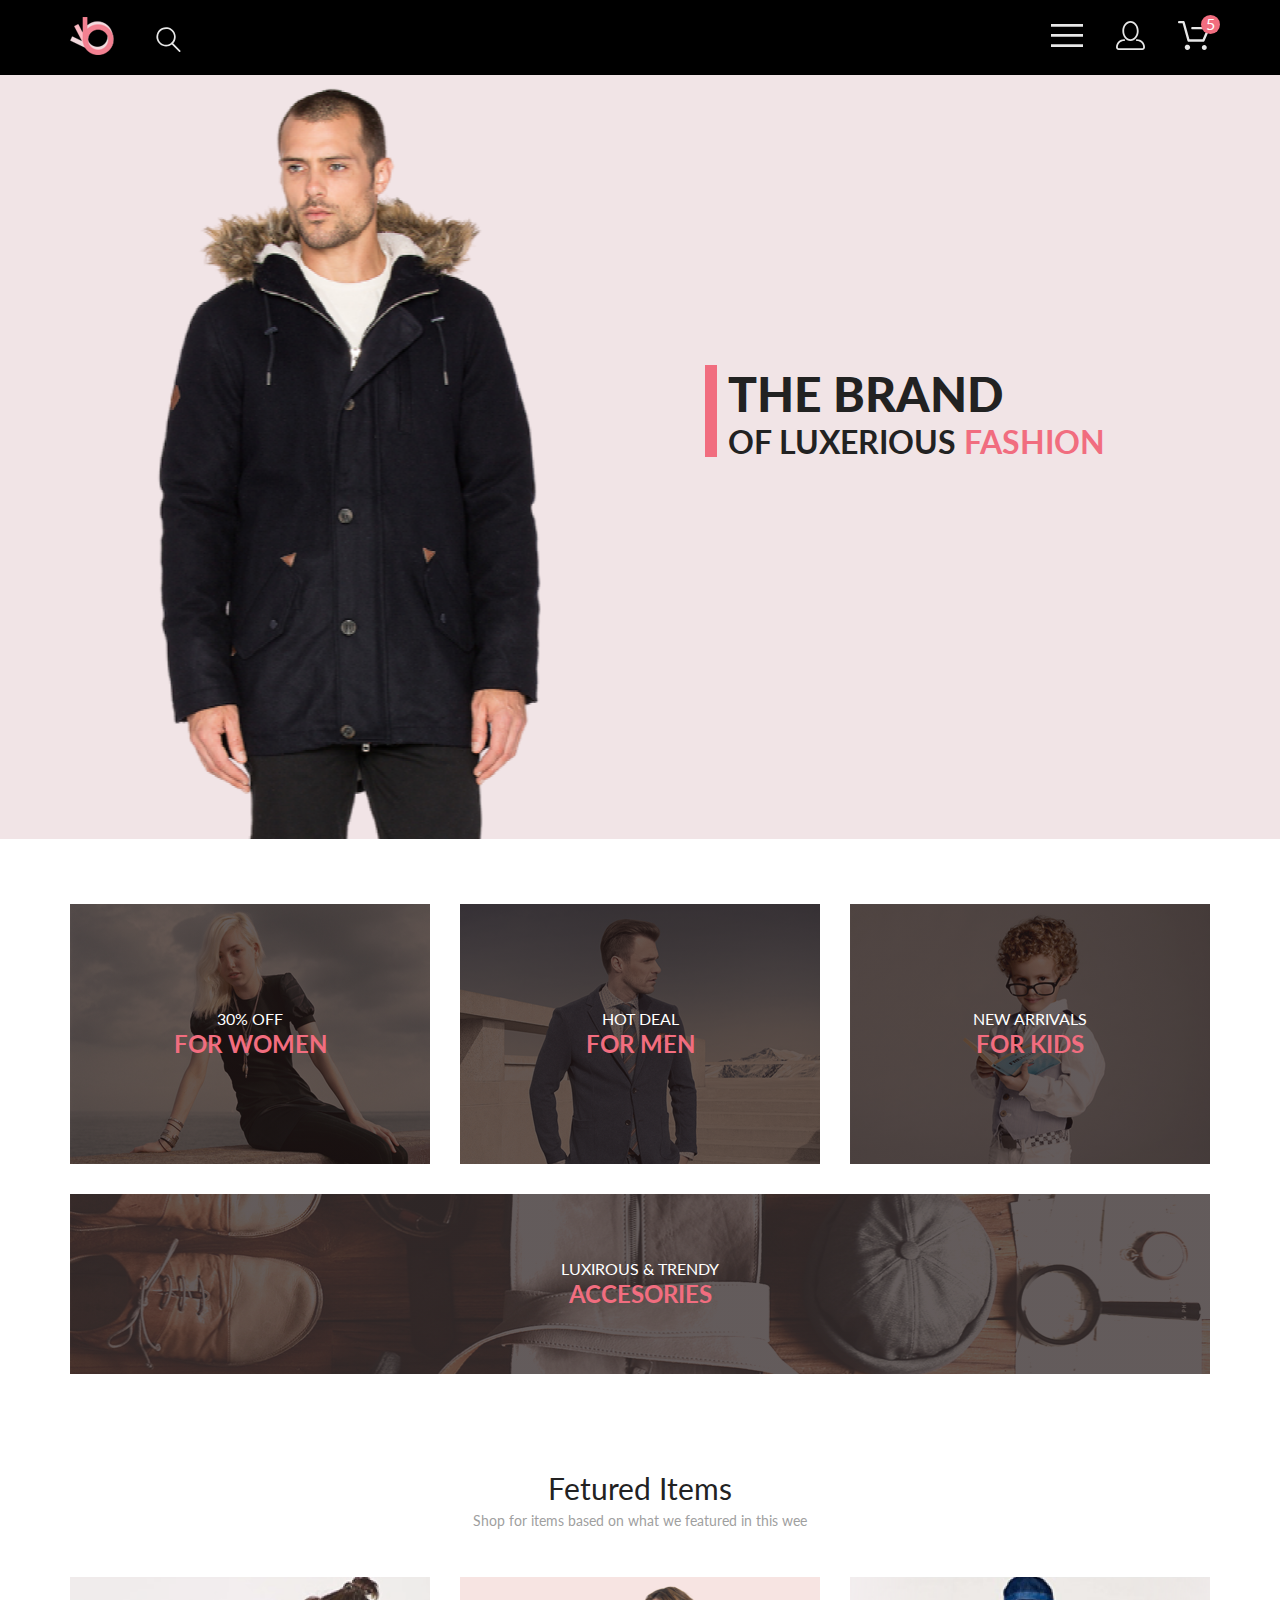
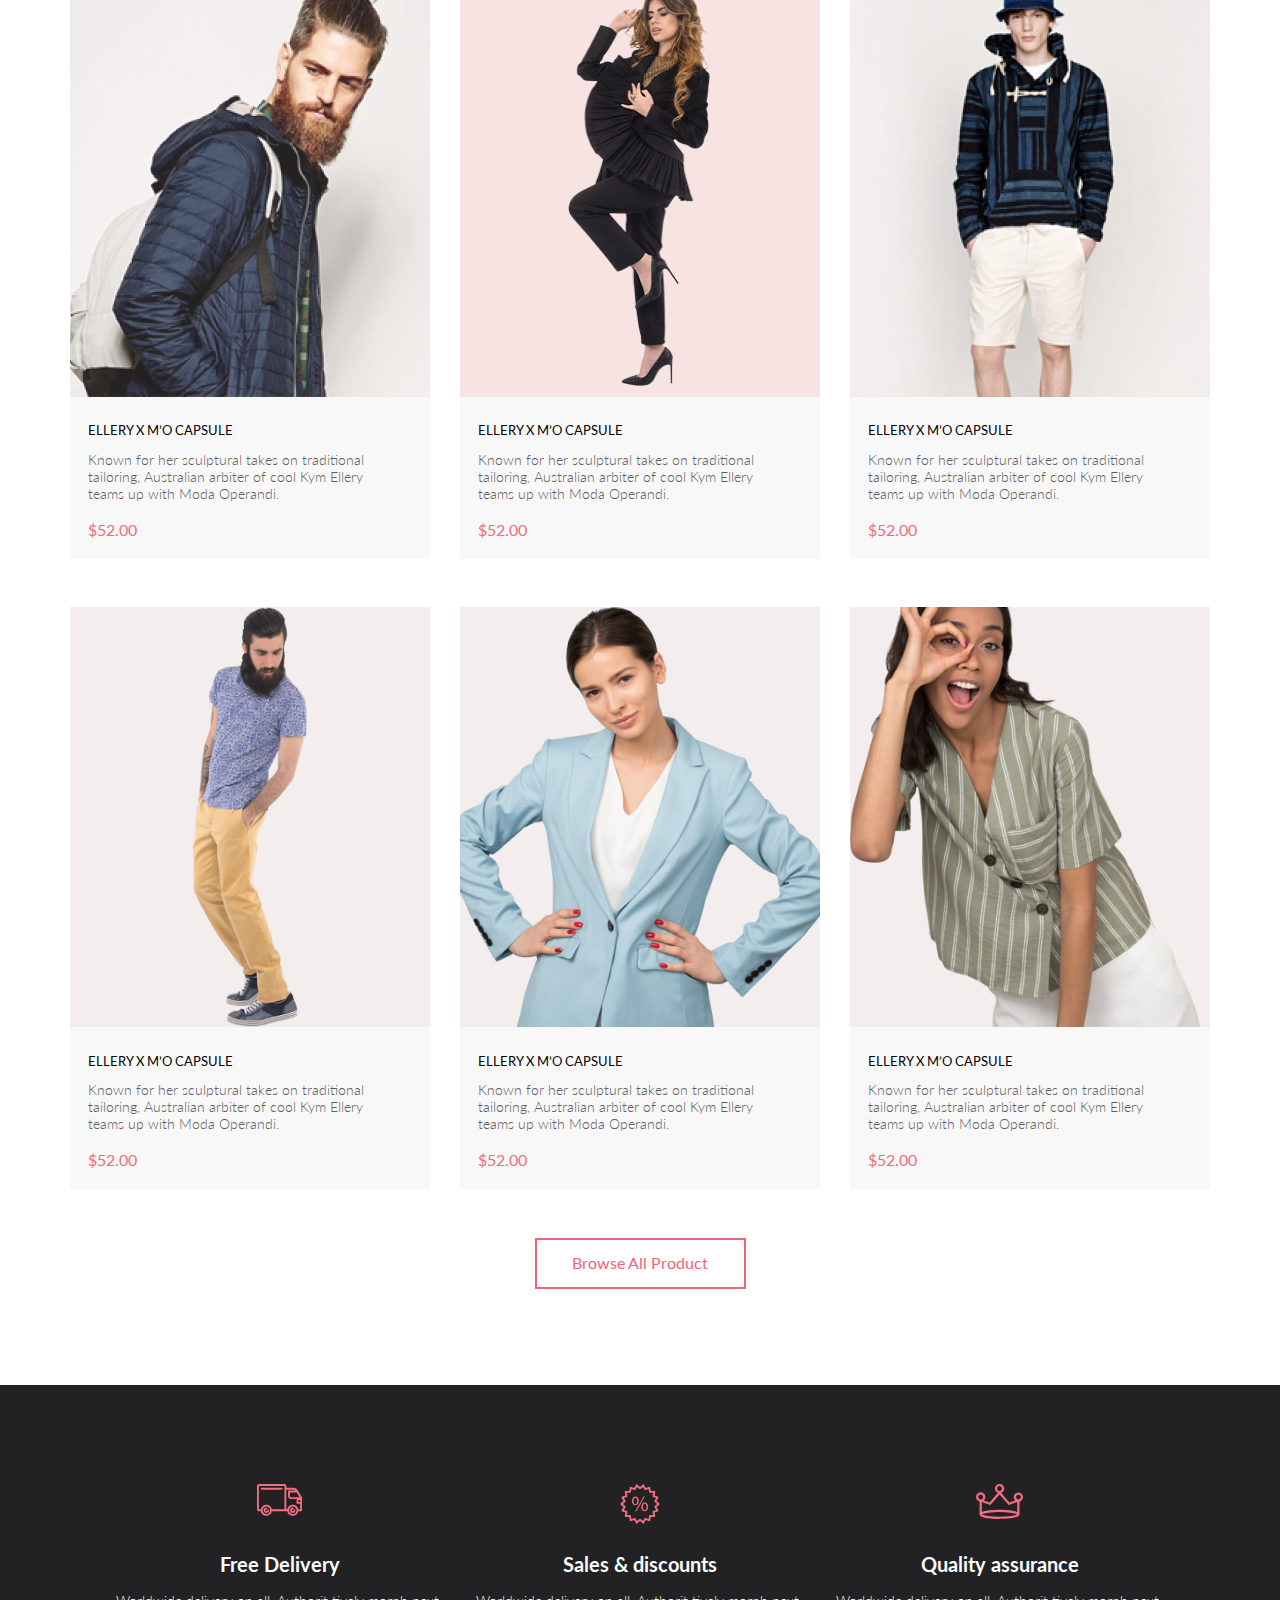
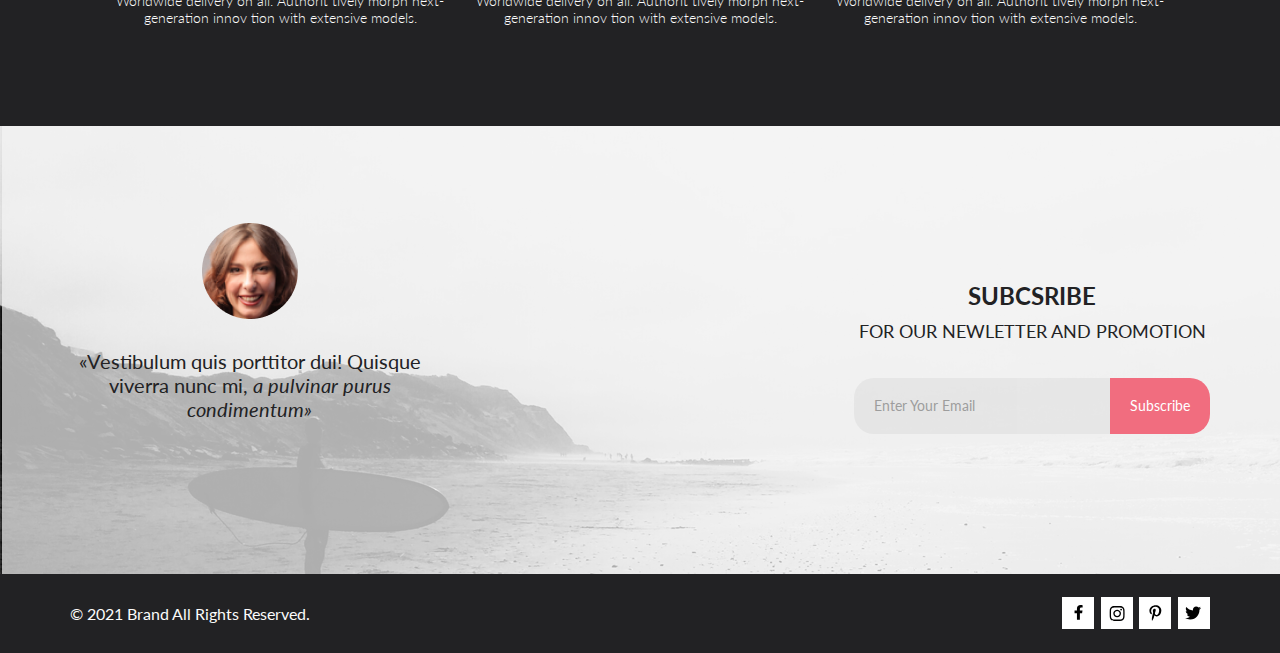
<file: index.html>
<!DOCTYPE html>
<html lang="en">

<head>
    <meta charset="UTF-8">
    <meta http-equiv="X-UA-Compatible" content="IE=edge">
    <meta name="viewport" content="width=device-width, initial-scale=1.0">
    <link rel="stylesheet" href="css/normalize.css">
    <link href="https://fonts.googleapis.com/css2?family=Lato:ital,wght@0,100;0,300;0,400;0,700;0,900;1,100;1,300;1,400;1,700;1,900&display=swap" rel="stylesheet">
    <link rel="stylesheet" href="css/style.css">
    <title>Index</title>
</head>

<body>
    <div class="container">
        <header>
            <nav class="menu">
                <div class="menu_container">
                    <div class="page_left">
                        <a href="index.html">
                            <img class="page_left_logo" src="img/logo.svg" alt="logo" height="38">
                        </a>
                        <form action="#" class="search">
                            <label for="search" class="search_label">
                                <svg class="page_left_lupa" width="27" height="28" viewBox="0 0 27 28"
                                    xmlns="http://www.w3.org/2000/svg">
                                    <path
                                        d="M19.0596 17.6259C20.6713 15.8658 21.6282 13.6048 21.7698 11.2225C21.9113 8.84018 21.2288 6.48173 19.8369 4.54318C18.445 2.60463 16.4285 1.20404 14.126 0.576619C11.8234 -0.0508009 9.3751 0.13316 7.19217 1.09761C5.00923 2.06205 3.22463 3.74825 2.13804 5.87302C1.05145 7.9978 0.729054 10.4318 1.225 12.7661C1.72094 15.1005 3.00501 17.1932 4.86158 18.6927C6.71814 20.1922 9.03413 21.0072 11.4206 21.0009C13.673 21.004 15.8645 20.27 17.6606 18.9109L25.4086 26.7179C25.4941 26.807 25.5965 26.8781 25.7099 26.927C25.8232 26.9759 25.9452 27.0017 26.0686 27.0029C26.1923 27.0033 26.3148 26.9782 26.4283 26.9292C26.5419 26.8801 26.6441 26.8082 26.7286 26.7179C26.9025 26.537 26.9997 26.2958 26.9997 26.0449C26.9997 25.794 26.9025 25.5528 26.7286 25.3719L19.0596 17.6259ZM2.88662 10.5009C2.89946 8.81563 3.41094 7.17187 4.35659 5.77685C5.30224 4.38183 6.63972 3.29801 8.20044 2.662C9.76115 2.02599 11.4752 1.86627 13.1266 2.20298C14.7779 2.53969 16.2926 3.35775 17.4797 4.55404C18.6668 5.75033 19.4732 7.27129 19.7972 8.92519C20.1212 10.5791 19.9483 12.2919 19.3002 13.8476C18.6522 15.4034 17.5581 16.7325 16.1559 17.6674C14.7536 18.6023 13.1059 19.1011 11.4206 19.1009C9.14916 19.0901 6.97482 18.1784 5.37484 16.566C3.77486 14.9537 2.87998 12.7724 2.88662 10.5009Z" />
                                </svg> </label>
                            <input class="search_input" id="search" type="search">
                        </form>
                    </div>
                    <div class="page_right">
                        <nav class="menu_none">
                            <label class="menu_none_label" for="menu_none">
                                <svg class="page_right_list" width="32" height="23" viewBox="0 0 32 23"
                                    xmlns="http://www.w3.org/2000/svg">
                                    <path d="M0 23V20.31H32V23H0ZM0 12.76V10.07H32V12.76H0ZM0 2.69V0H32V2.69H0Z" />
                                </svg>
                            </label>
                            <input class="menu_none_input" id="menu_none" type="checkbox">
                            <ul class="menu_none_list">
                                <li>
                                    <a href="#" class="menu_none_close"><svg width="13" height="13" viewBox="0 0 13 13"
                                        xmlns="http://www.w3.org/2000/svg">
                                        <path
                                            d="M7.4158 6.00409L11.7158 1.71409C11.9041 1.52579 12.0099 1.27039 12.0099 1.00409C12.0099 0.73779 11.9041 0.482395 11.7158 0.294092C11.5275 0.105788 11.2721 0 11.0058 0C10.7395 0 10.4841 0.105788 10.2958 0.294092L6.0058 4.59409L1.7158 0.294092C1.52749 0.105788 1.2721 -1.9841e-09 1.0058 0C0.739497 1.9841e-09 0.484102 0.105788 0.295798 0.294092C0.107495 0.482395 0.0017066 0.73779 0.0017066 1.00409C0.0017066 1.27039 0.107495 1.52579 0.295798 1.71409L4.5958 6.00409L0.295798 10.2941C0.20207 10.3871 0.127676 10.4977 0.0769072 10.6195C0.0261385 10.7414 0 10.8721 0 11.0041C0 11.1361 0.0261385 11.2668 0.0769072 11.3887C0.127676 11.5105 0.20207 11.6211 0.295798 11.7141C0.388761 11.8078 0.499362 11.8822 0.621222 11.933C0.743081 11.9838 0.873786 12.0099 1.0058 12.0099C1.13781 12.0099 1.26852 11.9838 1.39038 11.933C1.51223 11.8822 1.62284 11.8078 1.7158 11.7141L6.0058 7.41409L10.2958 11.7141C10.3888 11.8078 10.4994 11.8822 10.6212 11.933C10.7431 11.9838 10.8738 12.0099 11.0058 12.0099C11.1378 12.0099 11.2685 11.9838 11.3904 11.933C11.5122 11.8822 11.6228 11.8078 11.7158 11.7141C11.8095 11.6211 11.8839 11.5105 11.9347 11.3887C11.9855 11.2668 12.0116 11.1361 12.0116 11.0041C12.0116 10.8721 11.9855 10.7414 11.9347 10.6195C11.8839 10.4977 11.8095 10.3871 11.7158 10.2941L7.4158 6.00409Z" />
                                    </svg>
                                    </a>
                                </li>
                                <li class="page_right_flex">
                                    <a href="registration.html" class="page_right_lk page_right_none">
                                        <svg width="29" height="29" viewBox="0 0 29 29" xmlns="http://www.w3.org/2000/svg">
                                            <path
                                                d="M14.5 19.937C19 19.937 22.656 15.464 22.656 9.968C22.656 4.472 19 0 14.5 0C13.3631 0.0217413 12.2463 0.303398 11.2351 0.823397C10.2239 1.34339 9.34507 2.08794 8.66602 3C7.12663 4.99573 6.30819 7.45381 6.34399 9.974C6.34399 15.465 10 19.937 14.5 19.937ZM14.5 1.813C18 1.813 20.844 5.472 20.844 9.969C20.844 14.466 17.998 18.125 14.5 18.125C11.002 18.125 8.15603 14.465 8.15503 9.969C8.15403 5.473 11 1.813 14.5 1.813ZM20.844 18.125C20.6036 18.125 20.373 18.2205 20.203 18.3905C20.033 18.5605 19.9375 18.7911 19.9375 19.0315C19.9375 19.2719 20.033 19.5025 20.203 19.6725C20.373 19.8425 20.6036 19.938 20.844 19.938C22.526 19.9399 24.1386 20.6088 25.3279 21.7982C26.5172 22.9875 27.1861 24.6 27.188 26.282C27.1875 26.5221 27.0918 26.7523 26.922 26.9221C26.7522 27.0918 26.5221 27.1875 26.282 27.188H2.71997C2.47985 27.1875 2.24975 27.0918 2.07996 26.9221C1.91016 26.7523 1.81449 26.5221 1.81396 26.282C1.81608 24.6001 2.48517 22.9877 3.67444 21.7985C4.86371 20.6092 6.47608 19.9401 8.15796 19.938C8.39824 19.938 8.62868 19.8425 8.79858 19.6726C8.96849 19.5027 9.06396 19.2723 9.06396 19.032C9.06396 18.7917 8.96849 18.5613 8.79858 18.3914C8.62868 18.2215 8.39824 18.126 8.15796 18.126C5.99541 18.1279 3.92201 18.9875 2.39258 20.5164C0.863144 22.0453 0.00264777 24.1185 0 26.281C0.000794067 27.0019 0.287502 27.693 0.797241 28.2027C1.30698 28.7125 1.99811 28.9992 2.71899 29H26.282C27.0027 28.9989 27.6936 28.7121 28.2031 28.2024C28.7126 27.6927 28.9992 27.0017 29 26.281C28.9974 24.1187 28.1372 22.0457 26.6083 20.5168C25.0793 18.9878 23.0063 18.1276 20.844 18.125Z" />
                                        </svg>
                                    </a>
                                    <button class="page_right_basket page_right_none">
                                        <svg width="32" height="29" viewBox="0 0 32 29" xmlns="http://www.w3.org/2000/svg">
                                            <path
                                                d="M26.2009 29C25.5532 28.9738 24.9415 28.6948 24.4972 28.2227C24.0529 27.7506 23.8114 27.1232 23.8245 26.475C23.8376 25.8269 24.1043 25.2097 24.5673 24.7559C25.0303 24.3022 25.6527 24.048 26.301 24.048C26.9493 24.048 27.5717 24.3022 28.0347 24.7559C28.4977 25.2097 28.7644 25.8269 28.7775 26.475C28.7906 27.1232 28.549 27.7506 28.1047 28.2227C27.6604 28.6948 27.0488 28.9738 26.401 29H26.2009ZM6.75293 26.32C6.75293 25.79 6.91011 25.2718 7.20459 24.8311C7.49907 24.3904 7.91764 24.0469 8.40735 23.844C8.89705 23.6412 9.43594 23.5881 9.95581 23.6915C10.4757 23.7949 10.9532 24.0502 11.328 24.425C11.7028 24.7998 11.9581 25.2773 12.0615 25.7972C12.1649 26.317 12.1118 26.8559 11.9089 27.3456C11.7061 27.8353 11.3626 28.2539 10.9219 28.5483C10.4812 28.8428 9.96304 29 9.43298 29C9.08087 29.0003 8.73212 28.9311 8.40674 28.7966C8.08136 28.662 7.78569 28.4646 7.53662 28.2158C7.28755 27.9669 7.09001 27.6713 6.9552 27.3461C6.82039 27.0208 6.75098 26.6721 6.75098 26.32H6.75293ZM10.553 20.686C10.2935 20.6868 10.0409 20.6024 9.83411 20.4457C9.62727 20.2891 9.47758 20.0689 9.40796 19.819L4.57495 2.36401H1.18201C0.868521 2.36401 0.567859 2.23947 0.346191 2.01781C0.124523 1.79614 0 1.49549 0 1.18201C0 0.868519 0.124523 0.567873 0.346191 0.346205C0.567859 0.124537 0.868521 5.81268e-06 1.18201 5.81268e-06H5.46301C5.7225 -0.00080736 5.97504 0.0837201 6.18176 0.240568C6.38848 0.397416 6.53784 0.617884 6.60693 0.868006L11.4399 18.323H24.6179L29.001 8.27501H14.401C14.2428 8.27961 14.0854 8.25242 13.9379 8.19507C13.7904 8.13771 13.6559 8.05134 13.5424 7.94108C13.4288 7.83082 13.3386 7.69891 13.277 7.55315C13.2154 7.40739 13.1836 7.25075 13.1836 7.0925C13.1836 6.93426 13.2154 6.77762 13.277 6.63186C13.3386 6.4861 13.4288 6.35419 13.5424 6.24393C13.6559 6.13367 13.7904 6.0473 13.9379 5.98994C14.0854 5.93259 14.2428 5.90541 14.401 5.91001H30.814C31.0097 5.90996 31.2022 5.95866 31.3744 6.05172C31.5465 6.14478 31.6928 6.27926 31.7999 6.44301C31.9078 6.60729 31.9734 6.79569 31.9908 6.99145C32.0083 7.18721 31.9771 7.38424 31.9 7.565L26.495 19.977C26.4026 20.1876 26.251 20.3668 26.0585 20.4927C25.866 20.6186 25.641 20.6858 25.411 20.686H10.553Z" />
                                        </svg>
                                        <span>5</span>
                                    </button>
                                </li>
                                <li>
                                    <span class="menu_none_title">menu</span>
                                </li>
                                <li class="menu_none_item">
                                    <a class="menu_none_item_title" href="#">man</a>
                                    <ul class="menu_none_sublist">
                                        <li class="menu_none_sublist_item">
                                            <a class="menu_none_item_subtitle" href="#">Accessories</a>
                                        </li>
                                        <li class="menu_none_sublist_item">
                                            <a class="menu_none_item_subtitle" href="#">Bags</a>
                                        </li>
                                        <li class="menu_none_sublist_item">
                                            <a class="menu_none_item_subtitle" href="#">Denim</a>
                                        </li>
                                        <li class="menu_none_sublist_item">
                                            <a class="menu_none_item_subtitle" href="#">T-Shirts</a>
                                        </li>
                                    </ul>
                                </li>
                                <li class="menu_none_item">
                                    <a class="menu_none_item_title" href="#">woman</a>
                                    <ul class="menu_none_sublist">
                                        <li class="menu_none_sublist_item">
                                            <a class="menu_none_item_subtitle" href="#">Accessories</a>
                                        </li>
                                        <li class="menu_none_sublist_item">
                                            <a class="menu_none_item_subtitle" href="#">Jackets &amp;&nbsp;Coats</a>
                                        </li>
                                        <li class="menu_none_sublist_item">
                                            <a class="menu_none_item_subtitle" href="#">Polos</a>
                                        </li>
                                        <li class="menu_none_sublist_item">
                                            <a class="menu_none_item_subtitle" href="#">T-Shirts</a>
                                        </li>
                                        <li class="menu_none_sublist_item">
                                            <a class="menu_none_item_subtitle" href="#">Shirts</a>
                                        </li>
                                    </ul>
                                </li>
                                <li class="menu_none_item">
                                    <a class="menu_none_item_title" href="#">kids</a>
                                    <ul class="menu_none_sublist">
                                        <li class="menu_none_sublist_item">
                                            <a class="menu_none_item_subtitle" href="#">Accessories</a>
                                        </li>
                                        <li class="menu_none_sublist_item">
                                            <a class="menu_none_item_subtitle" href="#">Jackets &amp;&nbsp;Coats</a>
                                        </li>
                                        <li class="menu_none_sublist_item">
                                            <a class="menu_none_item_subtitle" href="#">Polos</a>
                                        </li>
                                        <li class="menu_none_sublist_item">
                                            <a class="menu_none_item_subtitle" href="#">T-Shirts</a>
                                        </li>
                                        <li class="menu_none_sublist_item">
                                            <a class="menu_none_item_subtitle" href="#">Shirts</a>
                                        </li>
                                        <li class="menu_none_sublist_item">
                                            <a class="menu_none_item_subtitle" href="#">Bags</a>
                                        </li>
                                    </ul>
                                </li>
                            </ul>
                        </nav>
                        <button class="page_right_lk">
                                <svg width="29" height="29" viewBox="0 0 29 29" xmlns="http://www.w3.org/2000/svg">
                                    <path
                                        d="M14.5 19.937C19 19.937 22.656 15.464 22.656 9.968C22.656 4.472 19 0 14.5 0C13.3631 0.0217413 12.2463 0.303398 11.2351 0.823397C10.2239 1.34339 9.34507 2.08794 8.66602 3C7.12663 4.99573 6.30819 7.45381 6.34399 9.974C6.34399 15.465 10 19.937 14.5 19.937ZM14.5 1.813C18 1.813 20.844 5.472 20.844 9.969C20.844 14.466 17.998 18.125 14.5 18.125C11.002 18.125 8.15603 14.465 8.15503 9.969C8.15403 5.473 11 1.813 14.5 1.813ZM20.844 18.125C20.6036 18.125 20.373 18.2205 20.203 18.3905C20.033 18.5605 19.9375 18.7911 19.9375 19.0315C19.9375 19.2719 20.033 19.5025 20.203 19.6725C20.373 19.8425 20.6036 19.938 20.844 19.938C22.526 19.9399 24.1386 20.6088 25.3279 21.7982C26.5172 22.9875 27.1861 24.6 27.188 26.282C27.1875 26.5221 27.0918 26.7523 26.922 26.9221C26.7522 27.0918 26.5221 27.1875 26.282 27.188H2.71997C2.47985 27.1875 2.24975 27.0918 2.07996 26.9221C1.91016 26.7523 1.81449 26.5221 1.81396 26.282C1.81608 24.6001 2.48517 22.9877 3.67444 21.7985C4.86371 20.6092 6.47608 19.9401 8.15796 19.938C8.39824 19.938 8.62868 19.8425 8.79858 19.6726C8.96849 19.5027 9.06396 19.2723 9.06396 19.032C9.06396 18.7917 8.96849 18.5613 8.79858 18.3914C8.62868 18.2215 8.39824 18.126 8.15796 18.126C5.99541 18.1279 3.92201 18.9875 2.39258 20.5164C0.863144 22.0453 0.00264777 24.1185 0 26.281C0.000794067 27.0019 0.287502 27.693 0.797241 28.2027C1.30698 28.7125 1.99811 28.9992 2.71899 29H26.282C27.0027 28.9989 27.6936 28.7121 28.2031 28.2024C28.7126 27.6927 28.9992 27.0017 29 26.281C28.9974 24.1187 28.1372 22.0457 26.6083 20.5168C25.0793 18.9878 23.0063 18.1276 20.844 18.125Z" />
                                </svg>
                        </button>
                        <button class="page_right_basket">
                            <svg width="32" height="29" viewBox="0 0 32 29" xmlns="http://www.w3.org/2000/svg">
                                <path
                                    d="M26.2009 29C25.5532 28.9738 24.9415 28.6948 24.4972 28.2227C24.0529 27.7506 23.8114 27.1232 23.8245 26.475C23.8376 25.8269 24.1043 25.2097 24.5673 24.7559C25.0303 24.3022 25.6527 24.048 26.301 24.048C26.9493 24.048 27.5717 24.3022 28.0347 24.7559C28.4977 25.2097 28.7644 25.8269 28.7775 26.475C28.7906 27.1232 28.549 27.7506 28.1047 28.2227C27.6604 28.6948 27.0488 28.9738 26.401 29H26.2009ZM6.75293 26.32C6.75293 25.79 6.91011 25.2718 7.20459 24.8311C7.49907 24.3904 7.91764 24.0469 8.40735 23.844C8.89705 23.6412 9.43594 23.5881 9.95581 23.6915C10.4757 23.7949 10.9532 24.0502 11.328 24.425C11.7028 24.7998 11.9581 25.2773 12.0615 25.7972C12.1649 26.317 12.1118 26.8559 11.9089 27.3456C11.7061 27.8353 11.3626 28.2539 10.9219 28.5483C10.4812 28.8428 9.96304 29 9.43298 29C9.08087 29.0003 8.73212 28.9311 8.40674 28.7966C8.08136 28.662 7.78569 28.4646 7.53662 28.2158C7.28755 27.9669 7.09001 27.6713 6.9552 27.3461C6.82039 27.0208 6.75098 26.6721 6.75098 26.32H6.75293ZM10.553 20.686C10.2935 20.6868 10.0409 20.6024 9.83411 20.4457C9.62727 20.2891 9.47758 20.0689 9.40796 19.819L4.57495 2.36401H1.18201C0.868521 2.36401 0.567859 2.23947 0.346191 2.01781C0.124523 1.79614 0 1.49549 0 1.18201C0 0.868519 0.124523 0.567873 0.346191 0.346205C0.567859 0.124537 0.868521 5.81268e-06 1.18201 5.81268e-06H5.46301C5.7225 -0.00080736 5.97504 0.0837201 6.18176 0.240568C6.38848 0.397416 6.53784 0.617884 6.60693 0.868006L11.4399 18.323H24.6179L29.001 8.27501H14.401C14.2428 8.27961 14.0854 8.25242 13.9379 8.19507C13.7904 8.13771 13.6559 8.05134 13.5424 7.94108C13.4288 7.83082 13.3386 7.69891 13.277 7.55315C13.2154 7.40739 13.1836 7.25075 13.1836 7.0925C13.1836 6.93426 13.2154 6.77762 13.277 6.63186C13.3386 6.4861 13.4288 6.35419 13.5424 6.24393C13.6559 6.13367 13.7904 6.0473 13.9379 5.98994C14.0854 5.93259 14.2428 5.90541 14.401 5.91001H30.814C31.0097 5.90996 31.2022 5.95866 31.3744 6.05172C31.5465 6.14478 31.6928 6.27926 31.7999 6.44301C31.9078 6.60729 31.9734 6.79569 31.9908 6.99145C32.0083 7.18721 31.9771 7.38424 31.9 7.565L26.495 19.977C26.4026 20.1876 26.251 20.3668 26.0585 20.4927C25.866 20.6186 25.641 20.6858 25.411 20.686H10.553Z" />
                            </svg>
                            <span>5</span>
                        </button>
                    </div>
                </div>
            </nav>
        </header>
        <main>
            <section class="banner">
                <div class="banner_container">
                    <div class="banner_left">
                    </div>
                    <div class="banner_right">
                        <div class="banner_text">
                            <h2 class="banner_top">the brand</h2>
                            <span class="banner_bottom">of&nbsp;luxerious
                                <span class="banner_bottom_pink">fashion</span>
                            </span>
                        </div>
                    </div>
                </div>
            </section>
            <section class="categories">
                <div class="categories_box">
                    <div class="categories_box_text">
                        <span class="categories_box_top">30% off</span>
                        <h3 class="categories_box_bottom">for women</h3>
                    </div>
                </div>
                <div class="categories_box">
                    <div class="categories_box_text">
                        <span class="categories_box_top">hot deal</span>
                        <h3 class="categories_box_bottom">for men</h3>
                    </div>
                </div>
                <div class="categories_box">
                    <div class="categories_box_text">
                        <span class="categories_box_top">new arrivals</span>
                        <h3 class="categories_box_bottom">for kids</h3>
                    </div>
                </div>
                <div class="categories_box">
                    <div class="categories_box_text">
                        <span class="categories_box_top">luxirous &amp;&nbsp;trendy</span>
                        <h3 class="categories_box_bottom">accesories</h3>
                    </div>
                </div>
            </section>
            <section class="card_block">
                <h2 class="card_title_top">Fetured Items</h2>
                <p class="card_title_bottom">Shop for items based on&nbsp;what we&nbsp;featured in&nbsp;this wee</p>
                <div class="card_box">
                    <article class="card">
                        <div class="card_one">
                            <a href="product.html">
                            <img class="card_one_img" src="img/1.png" alt="photo" height="420">
                            <div class="card_text">
                                <h4 class="card_name">ellery x&nbsp;m&rsquo;o capsule</h4>
                                <p class="card_description">Known for her sculptural takes on&nbsp;traditional
                                    tailoring,
                                    Australian
                                    arbiter of&nbsp;cool Kym Ellery teams up&nbsp;with Moda Operandi.</p>
                                <span class="card_price">$52.00</span>
                            </div>
                        </a>
                            <button class="card_button_none">
                                <svg width="27" height="25" viewBox="0 0 27 25" xmlns="http://www.w3.org/2000/svg">
                                    <path
                                        d="M21.876 22.2662C21.921 22.2549 21.9423 22.2339 21.96 22.2129C21.9678 22.2037 21.9756 22.1946 21.9835 22.1855C22.02 22.1438 22.0233 22.0553 22.0224 22.0105C22.0092 21.9044 21.9185 21.8315 21.8412 21.8315C21.8375 21.8315 21.8336 21.8317 21.8312 21.8318C21.7531 21.8372 21.6653 21.9409 21.6719 22.0625C21.6813 22.1793 21.7675 22.2662 21.8392 22.2662H21.876ZM8.21954 22.2599C8.31873 22.2599 8.39935 22.1655 8.39935 22.0496C8.39935 21.9341 8.31873 21.8401 8.21954 21.8401C8.12042 21.8401 8.03973 21.9341 8.03973 22.0496C8.03973 22.1655 8.12042 22.2599 8.21954 22.2599ZM21.9995 24.2662C21.9517 24.2662 21.8878 24.2662 21.8392 24.2662C20.7017 24.2662 19.7567 23.3545 19.6765 22.198C19.5964 20.9929 20.4937 19.9183 21.6953 19.8364C21.7441 19.8331 21.7928 19.8315 21.8412 19.8315C22.9799 19.8315 23.9413 20.7324 24.019 21.8884C24.0505 22.4915 23.8741 23.0612 23.4898 23.5012C23.1055 23.9575 22.5764 24.2177 21.9995 24.2662ZM8.21954 24.2599C7.01532 24.2599 6.03973 23.2709 6.03973 22.0496C6.03973 20.8291 7.01532 19.8401 8.21954 19.8401C9.42371 19.8401 10.3994 20.8291 10.3994 22.0496C10.3994 23.2709 9.42371 24.2599 8.21954 24.2599ZM21.1984 17.3938H9.13306C8.70013 17.3938 8.31586 17.1005 8.20331 16.6775L4.27753 2.24768H1.52173C0.993408 2.24768 0.560547 1.80859 0.560547 1.27039C0.560547 0.733032 0.993408 0.292969 1.52173 0.292969H4.99933C5.43134 0.292969 5.81561 0.586304 5.9281 1.01025L9.85394 15.4391H20.5576L24.1144 7.13379H12.2578C11.7286 7.13379 11.2957 6.69373 11.2957 6.15649C11.2957 5.61914 11.7286 5.17908 12.2578 5.17908H25.5886C25.9091 5.17908 26.2141 5.34192 26.3896 5.61914C26.566 5.89539 26.5984 6.23743 26.4697 6.547L22.0795 16.807C21.9193 17.1653 21.5827 17.3938 21.1984 17.3938Z" />
                                </svg>
                                <span>Add to Cart</span>
                            </button>
                        </div>
                    </article>
                    <article class="card">
                        <div class="card_one">
                            <a href="product.html">
                                <img class="card_one_img" src="img/2.png" alt="photo" height="420">
                                <div class="card_text">
                                    <h4 class="card_name">ellery x&nbsp;m&rsquo;o capsule</h4>
                                    <p class="card_description">Known for her sculptural takes on&nbsp;traditional
                                        tailoring,
                                        Australian
                                        arbiter of&nbsp;cool Kym Ellery teams up&nbsp;with Moda Operandi.</p>
                                    <span class="card_price">$52.00</span>
                                </div>
                            </a>
                            <button class="card_button_none">
                                <svg width="27" height="25" viewBox="0 0 27 25" xmlns="http://www.w3.org/2000/svg">
                                    <path
                                        d="M21.876 22.2662C21.921 22.2549 21.9423 22.2339 21.96 22.2129C21.9678 22.2037 21.9756 22.1946 21.9835 22.1855C22.02 22.1438 22.0233 22.0553 22.0224 22.0105C22.0092 21.9044 21.9185 21.8315 21.8412 21.8315C21.8375 21.8315 21.8336 21.8317 21.8312 21.8318C21.7531 21.8372 21.6653 21.9409 21.6719 22.0625C21.6813 22.1793 21.7675 22.2662 21.8392 22.2662H21.876ZM8.21954 22.2599C8.31873 22.2599 8.39935 22.1655 8.39935 22.0496C8.39935 21.9341 8.31873 21.8401 8.21954 21.8401C8.12042 21.8401 8.03973 21.9341 8.03973 22.0496C8.03973 22.1655 8.12042 22.2599 8.21954 22.2599ZM21.9995 24.2662C21.9517 24.2662 21.8878 24.2662 21.8392 24.2662C20.7017 24.2662 19.7567 23.3545 19.6765 22.198C19.5964 20.9929 20.4937 19.9183 21.6953 19.8364C21.7441 19.8331 21.7928 19.8315 21.8412 19.8315C22.9799 19.8315 23.9413 20.7324 24.019 21.8884C24.0505 22.4915 23.8741 23.0612 23.4898 23.5012C23.1055 23.9575 22.5764 24.2177 21.9995 24.2662ZM8.21954 24.2599C7.01532 24.2599 6.03973 23.2709 6.03973 22.0496C6.03973 20.8291 7.01532 19.8401 8.21954 19.8401C9.42371 19.8401 10.3994 20.8291 10.3994 22.0496C10.3994 23.2709 9.42371 24.2599 8.21954 24.2599ZM21.1984 17.3938H9.13306C8.70013 17.3938 8.31586 17.1005 8.20331 16.6775L4.27753 2.24768H1.52173C0.993408 2.24768 0.560547 1.80859 0.560547 1.27039C0.560547 0.733032 0.993408 0.292969 1.52173 0.292969H4.99933C5.43134 0.292969 5.81561 0.586304 5.9281 1.01025L9.85394 15.4391H20.5576L24.1144 7.13379H12.2578C11.7286 7.13379 11.2957 6.69373 11.2957 6.15649C11.2957 5.61914 11.7286 5.17908 12.2578 5.17908H25.5886C25.9091 5.17908 26.2141 5.34192 26.3896 5.61914C26.566 5.89539 26.5984 6.23743 26.4697 6.547L22.0795 16.807C21.9193 17.1653 21.5827 17.3938 21.1984 17.3938Z" />
                                </svg>
                                <span>Add to Cart</span>
                            </button>
                        </div>
                    </article>
                    <article class="card">
                        <div class="card_one">
                            <a href="product.html">
                                <img class="card_one_img" src="img/3.png" alt="photo" height="420">
                                <div class="card_text">
                                    <h4 class="card_name">ellery x&nbsp;m&rsquo;o capsule</h4>
                                    <p class="card_description">Known for her sculptural takes on&nbsp;traditional
                                        tailoring,
                                        Australian
                                        arbiter of&nbsp;cool Kym Ellery teams up&nbsp;with Moda Operandi.</p>
                                    <span class="card_price">$52.00</span>
                                </div>
                            </a>
                            <button class="card_button_none">
                                <svg width="27" height="25" viewBox="0 0 27 25" xmlns="http://www.w3.org/2000/svg">
                                    <path
                                        d="M21.876 22.2662C21.921 22.2549 21.9423 22.2339 21.96 22.2129C21.9678 22.2037 21.9756 22.1946 21.9835 22.1855C22.02 22.1438 22.0233 22.0553 22.0224 22.0105C22.0092 21.9044 21.9185 21.8315 21.8412 21.8315C21.8375 21.8315 21.8336 21.8317 21.8312 21.8318C21.7531 21.8372 21.6653 21.9409 21.6719 22.0625C21.6813 22.1793 21.7675 22.2662 21.8392 22.2662H21.876ZM8.21954 22.2599C8.31873 22.2599 8.39935 22.1655 8.39935 22.0496C8.39935 21.9341 8.31873 21.8401 8.21954 21.8401C8.12042 21.8401 8.03973 21.9341 8.03973 22.0496C8.03973 22.1655 8.12042 22.2599 8.21954 22.2599ZM21.9995 24.2662C21.9517 24.2662 21.8878 24.2662 21.8392 24.2662C20.7017 24.2662 19.7567 23.3545 19.6765 22.198C19.5964 20.9929 20.4937 19.9183 21.6953 19.8364C21.7441 19.8331 21.7928 19.8315 21.8412 19.8315C22.9799 19.8315 23.9413 20.7324 24.019 21.8884C24.0505 22.4915 23.8741 23.0612 23.4898 23.5012C23.1055 23.9575 22.5764 24.2177 21.9995 24.2662ZM8.21954 24.2599C7.01532 24.2599 6.03973 23.2709 6.03973 22.0496C6.03973 20.8291 7.01532 19.8401 8.21954 19.8401C9.42371 19.8401 10.3994 20.8291 10.3994 22.0496C10.3994 23.2709 9.42371 24.2599 8.21954 24.2599ZM21.1984 17.3938H9.13306C8.70013 17.3938 8.31586 17.1005 8.20331 16.6775L4.27753 2.24768H1.52173C0.993408 2.24768 0.560547 1.80859 0.560547 1.27039C0.560547 0.733032 0.993408 0.292969 1.52173 0.292969H4.99933C5.43134 0.292969 5.81561 0.586304 5.9281 1.01025L9.85394 15.4391H20.5576L24.1144 7.13379H12.2578C11.7286 7.13379 11.2957 6.69373 11.2957 6.15649C11.2957 5.61914 11.7286 5.17908 12.2578 5.17908H25.5886C25.9091 5.17908 26.2141 5.34192 26.3896 5.61914C26.566 5.89539 26.5984 6.23743 26.4697 6.547L22.0795 16.807C21.9193 17.1653 21.5827 17.3938 21.1984 17.3938Z" />
                                </svg>
                                <span>Add to Cart</span>
                            </button>
                        </div>
                    </article>
                    <article class="card">
                        <div class="card_one">
                            <a href="product.html">
                                <img class="card_one_img" src="img/4.png" alt="photo" height="420">
                                <div class="card_text">
                                    <h4 class="card_name">ellery x&nbsp;m&rsquo;o capsule</h4>
                                    <p class="card_description">Known for her sculptural takes on&nbsp;traditional
                                        tailoring,
                                        Australian
                                        arbiter of&nbsp;cool Kym Ellery teams up&nbsp;with Moda Operandi.</p>
                                    <span class="card_price">$52.00</span>
                                </div>
                            </a>
                            <button class="card_button_none">
                                <svg width="27" height="25" viewBox="0 0 27 25" xmlns="http://www.w3.org/2000/svg">
                                    <path
                                        d="M21.876 22.2662C21.921 22.2549 21.9423 22.2339 21.96 22.2129C21.9678 22.2037 21.9756 22.1946 21.9835 22.1855C22.02 22.1438 22.0233 22.0553 22.0224 22.0105C22.0092 21.9044 21.9185 21.8315 21.8412 21.8315C21.8375 21.8315 21.8336 21.8317 21.8312 21.8318C21.7531 21.8372 21.6653 21.9409 21.6719 22.0625C21.6813 22.1793 21.7675 22.2662 21.8392 22.2662H21.876ZM8.21954 22.2599C8.31873 22.2599 8.39935 22.1655 8.39935 22.0496C8.39935 21.9341 8.31873 21.8401 8.21954 21.8401C8.12042 21.8401 8.03973 21.9341 8.03973 22.0496C8.03973 22.1655 8.12042 22.2599 8.21954 22.2599ZM21.9995 24.2662C21.9517 24.2662 21.8878 24.2662 21.8392 24.2662C20.7017 24.2662 19.7567 23.3545 19.6765 22.198C19.5964 20.9929 20.4937 19.9183 21.6953 19.8364C21.7441 19.8331 21.7928 19.8315 21.8412 19.8315C22.9799 19.8315 23.9413 20.7324 24.019 21.8884C24.0505 22.4915 23.8741 23.0612 23.4898 23.5012C23.1055 23.9575 22.5764 24.2177 21.9995 24.2662ZM8.21954 24.2599C7.01532 24.2599 6.03973 23.2709 6.03973 22.0496C6.03973 20.8291 7.01532 19.8401 8.21954 19.8401C9.42371 19.8401 10.3994 20.8291 10.3994 22.0496C10.3994 23.2709 9.42371 24.2599 8.21954 24.2599ZM21.1984 17.3938H9.13306C8.70013 17.3938 8.31586 17.1005 8.20331 16.6775L4.27753 2.24768H1.52173C0.993408 2.24768 0.560547 1.80859 0.560547 1.27039C0.560547 0.733032 0.993408 0.292969 1.52173 0.292969H4.99933C5.43134 0.292969 5.81561 0.586304 5.9281 1.01025L9.85394 15.4391H20.5576L24.1144 7.13379H12.2578C11.7286 7.13379 11.2957 6.69373 11.2957 6.15649C11.2957 5.61914 11.7286 5.17908 12.2578 5.17908H25.5886C25.9091 5.17908 26.2141 5.34192 26.3896 5.61914C26.566 5.89539 26.5984 6.23743 26.4697 6.547L22.0795 16.807C21.9193 17.1653 21.5827 17.3938 21.1984 17.3938Z" />
                                </svg>
                                <span>Add to Cart</span>
                            </button>
                        </div>
                    </article>
                    <article class="card">
                        <div class="card_one">
                            <a href="product.html">
                                <img class="card_one_img" src="img/5.png" alt="photo" height="420">
                                <div class="card_text">
                                    <h4 class="card_name">ellery x&nbsp;m&rsquo;o capsule</h4>
                                    <p class="card_description">Known for her sculptural takes on&nbsp;traditional
                                        tailoring,
                                        Australian
                                        arbiter of&nbsp;cool Kym Ellery teams up&nbsp;with Moda Operandi.</p>
                                    <span class="card_price">$52.00</span>
                                </div>
                            </a>
                            <button class="card_button_none">
                                <svg width="27" height="25" viewBox="0 0 27 25" xmlns="http://www.w3.org/2000/svg">
                                    <path
                                        d="M21.876 22.2662C21.921 22.2549 21.9423 22.2339 21.96 22.2129C21.9678 22.2037 21.9756 22.1946 21.9835 22.1855C22.02 22.1438 22.0233 22.0553 22.0224 22.0105C22.0092 21.9044 21.9185 21.8315 21.8412 21.8315C21.8375 21.8315 21.8336 21.8317 21.8312 21.8318C21.7531 21.8372 21.6653 21.9409 21.6719 22.0625C21.6813 22.1793 21.7675 22.2662 21.8392 22.2662H21.876ZM8.21954 22.2599C8.31873 22.2599 8.39935 22.1655 8.39935 22.0496C8.39935 21.9341 8.31873 21.8401 8.21954 21.8401C8.12042 21.8401 8.03973 21.9341 8.03973 22.0496C8.03973 22.1655 8.12042 22.2599 8.21954 22.2599ZM21.9995 24.2662C21.9517 24.2662 21.8878 24.2662 21.8392 24.2662C20.7017 24.2662 19.7567 23.3545 19.6765 22.198C19.5964 20.9929 20.4937 19.9183 21.6953 19.8364C21.7441 19.8331 21.7928 19.8315 21.8412 19.8315C22.9799 19.8315 23.9413 20.7324 24.019 21.8884C24.0505 22.4915 23.8741 23.0612 23.4898 23.5012C23.1055 23.9575 22.5764 24.2177 21.9995 24.2662ZM8.21954 24.2599C7.01532 24.2599 6.03973 23.2709 6.03973 22.0496C6.03973 20.8291 7.01532 19.8401 8.21954 19.8401C9.42371 19.8401 10.3994 20.8291 10.3994 22.0496C10.3994 23.2709 9.42371 24.2599 8.21954 24.2599ZM21.1984 17.3938H9.13306C8.70013 17.3938 8.31586 17.1005 8.20331 16.6775L4.27753 2.24768H1.52173C0.993408 2.24768 0.560547 1.80859 0.560547 1.27039C0.560547 0.733032 0.993408 0.292969 1.52173 0.292969H4.99933C5.43134 0.292969 5.81561 0.586304 5.9281 1.01025L9.85394 15.4391H20.5576L24.1144 7.13379H12.2578C11.7286 7.13379 11.2957 6.69373 11.2957 6.15649C11.2957 5.61914 11.7286 5.17908 12.2578 5.17908H25.5886C25.9091 5.17908 26.2141 5.34192 26.3896 5.61914C26.566 5.89539 26.5984 6.23743 26.4697 6.547L22.0795 16.807C21.9193 17.1653 21.5827 17.3938 21.1984 17.3938Z" />
                                </svg>
                                <span>Add to Cart</span>
                            </button>
                        </div>
                    </article>
                    <article class="card">
                        <div class="card_one">
                            <a href="product.html">
                                <img class="card_one_img" src="img/6.png" alt="photo" height="420">
                                <div class="card_text">
                                    <h4 class="card_name">ellery x&nbsp;m&rsquo;o capsule</h4>
                                    <p class="card_description">Known for her sculptural takes on&nbsp;traditional
                                        tailoring,
                                        Australian
                                        arbiter of&nbsp;cool Kym Ellery teams up&nbsp;with Moda Operandi.</p>
                                    <span class="card_price">$52.00</span>
                                </div>
                            </a>
                            <button class="card_button_none">
                                <svg width="27" height="25" viewBox="0 0 27 25" xmlns="http://www.w3.org/2000/svg">
                                    <path
                                        d="M21.876 22.2662C21.921 22.2549 21.9423 22.2339 21.96 22.2129C21.9678 22.2037 21.9756 22.1946 21.9835 22.1855C22.02 22.1438 22.0233 22.0553 22.0224 22.0105C22.0092 21.9044 21.9185 21.8315 21.8412 21.8315C21.8375 21.8315 21.8336 21.8317 21.8312 21.8318C21.7531 21.8372 21.6653 21.9409 21.6719 22.0625C21.6813 22.1793 21.7675 22.2662 21.8392 22.2662H21.876ZM8.21954 22.2599C8.31873 22.2599 8.39935 22.1655 8.39935 22.0496C8.39935 21.9341 8.31873 21.8401 8.21954 21.8401C8.12042 21.8401 8.03973 21.9341 8.03973 22.0496C8.03973 22.1655 8.12042 22.2599 8.21954 22.2599ZM21.9995 24.2662C21.9517 24.2662 21.8878 24.2662 21.8392 24.2662C20.7017 24.2662 19.7567 23.3545 19.6765 22.198C19.5964 20.9929 20.4937 19.9183 21.6953 19.8364C21.7441 19.8331 21.7928 19.8315 21.8412 19.8315C22.9799 19.8315 23.9413 20.7324 24.019 21.8884C24.0505 22.4915 23.8741 23.0612 23.4898 23.5012C23.1055 23.9575 22.5764 24.2177 21.9995 24.2662ZM8.21954 24.2599C7.01532 24.2599 6.03973 23.2709 6.03973 22.0496C6.03973 20.8291 7.01532 19.8401 8.21954 19.8401C9.42371 19.8401 10.3994 20.8291 10.3994 22.0496C10.3994 23.2709 9.42371 24.2599 8.21954 24.2599ZM21.1984 17.3938H9.13306C8.70013 17.3938 8.31586 17.1005 8.20331 16.6775L4.27753 2.24768H1.52173C0.993408 2.24768 0.560547 1.80859 0.560547 1.27039C0.560547 0.733032 0.993408 0.292969 1.52173 0.292969H4.99933C5.43134 0.292969 5.81561 0.586304 5.9281 1.01025L9.85394 15.4391H20.5576L24.1144 7.13379H12.2578C11.7286 7.13379 11.2957 6.69373 11.2957 6.15649C11.2957 5.61914 11.7286 5.17908 12.2578 5.17908H25.5886C25.9091 5.17908 26.2141 5.34192 26.3896 5.61914C26.566 5.89539 26.5984 6.23743 26.4697 6.547L22.0795 16.807C21.9193 17.1653 21.5827 17.3938 21.1984 17.3938Z" />
                                </svg>
                                <span>Add to Cart</span>
                            </button>
                        </div>
                    </article>
                </div>
                <div class="card_button_block"> <button class="card_button">Browse All
                            Product</button></div>
            </section>
            <section class="privileges">
                <div class="privileges_container">
                    <div class="privilege">
                        <svg class="privilege_icon1" width="46" height="32" viewBox="0 0 46 32" fill="none"
                            xmlns="http://www.w3.org/2000/svg">
                            <path
                                d="M30.2873 27.2429H14.8103C14.6031 28.5509 13.936 29.742 12.929 30.6021C11.922 31.4621 10.6411 31.9346 9.31682 31.9346C7.99252 31.9346 6.71166 31.4621 5.70464 30.6021C4.69762 29.742 4.03052 28.5509 3.82332 27.2429H1.88631C1.39149 27.2397 0.918139 27.0404 0.570025 26.6887C0.221911 26.337 0.0274507 25.8618 0.0293142 25.3669V1.87695C0.0271852 1.38195 0.221516 0.906335 0.569658 0.554443C0.917801 0.202551 1.39131 0.00317363 1.88631 0H27.4373C27.9322 0.00317353 28.4056 0.202522 28.7536 0.554443C29.1016 0.906364 29.2957 1.38204 29.2933 1.87695V3.78198H36.4143C36.4947 3.78164 36.5747 3.79208 36.6523 3.81299C38.9523 4.01299 40.1093 5.2129 41.3293 7.2749L44.8883 13.3689C44.9732 13.5136 45.018 13.6782 45.0183 13.8459V26.304C45.0194 26.5515 44.9221 26.7892 44.7479 26.9651C44.5737 27.141 44.3369 27.2406 44.0893 27.2419H41.2753C41.0681 28.5499 40.401 29.741 39.394 30.6011C38.387 31.4611 37.1061 31.9336 35.7818 31.9336C34.4575 31.9336 33.1767 31.4611 32.1696 30.6011C31.1626 29.741 30.4955 28.5499 30.2883 27.2419L30.2873 27.2429ZM32.0653 26.304C32.0732 27.0369 32.2977 27.7511 32.7107 28.3567C33.1236 28.9623 33.7065 29.4322 34.3859 29.7073C35.0653 29.9824 35.811 30.0503 36.5289 29.9026C37.2469 29.7548 37.9051 29.398 38.4207 28.877C38.9363 28.3559 39.2862 27.6941 39.4265 26.9746C39.5667 26.2551 39.491 25.5103 39.2088 24.8337C38.9267 24.1572 38.4507 23.5794 37.8408 23.1729C37.2309 22.7663 36.5143 22.5491 35.7813 22.5488C34.791 22.5552 33.8436 22.9543 33.1469 23.6582C32.4503 24.3621 32.0613 25.3136 32.0653 26.304ZM5.60134 26.304C5.60923 27.0369 5.83376 27.7511 6.24669 28.3567C6.65962 28.9623 7.2425 29.4322 7.92192 29.7073C8.60135 29.9824 9.34697 30.0503 10.0649 29.9026C10.7829 29.7548 11.4411 29.398 11.9567 28.877C12.4723 28.3559 12.8222 27.6941 12.9625 26.9746C13.1027 26.2551 13.027 25.5103 12.7448 24.8337C12.4627 24.1572 11.9867 23.5794 11.3768 23.1729C10.7669 22.7663 10.0503 22.5491 9.31731 22.5488C8.32679 22.5549 7.37915 22.9537 6.6823 23.6577C5.98545 24.3617 5.59634 25.3134 5.60033 26.304H5.60134ZM41.2733 25.366H43.1593V19.7478H40.4233C40.3007 19.7473 40.1794 19.7227 40.0664 19.6753C39.9533 19.6279 39.8507 19.5585 39.7644 19.4714C39.6781 19.3843 39.6099 19.281 39.5635 19.1675C39.5172 19.054 39.4937 18.9324 39.4943 18.8098V16.9629C39.494 16.2423 39.7696 15.5488 40.2643 15.0249H33.8853C33.8081 15.0248 33.7312 15.015 33.6563 14.9958C32.9516 14.933 32.2961 14.6081 31.8194 14.0852C31.3428 13.5623 31.0798 12.8794 31.0823 12.1719V7.47192C31.0817 7.34927 31.1052 7.22758 31.1515 7.11401C31.1978 7.00044 31.2661 6.89725 31.3523 6.81006C31.4386 6.72286 31.5412 6.6535 31.6543 6.60596C31.7674 6.55841 31.8887 6.53361 32.0113 6.53296H38.4943C38.15 6.21428 37.7426 5.97123 37.2986 5.81982C36.8545 5.66842 36.3836 5.61187 35.9163 5.65381H29.2933V25.3618H30.2873C30.4945 24.0538 31.1616 22.8627 32.1687 22.0027C33.1757 21.1426 34.4565 20.6702 35.7808 20.6702C37.1051 20.6702 38.386 21.1426 39.393 22.0027C40.4 22.8627 41.0671 24.0538 41.2743 25.3618L41.2733 25.366ZM14.8093 25.366H27.4363V1.87598H1.88631V25.366H3.82332C4.03052 24.058 4.69762 22.8666 5.70464 22.0066C6.71166 21.1465 7.99252 20.6741 9.31682 20.6741C10.6411 20.6741 11.922 21.1465 12.929 22.0066C13.936 22.8666 14.6031 24.058 14.8103 25.366H14.8093ZM41.3513 16.9658V17.875H43.1593V16.0278H42.2803C42.0335 16.0294 41.7973 16.1288 41.6234 16.304C41.4495 16.4792 41.352 16.716 41.3523 16.9629L41.3513 16.9658ZM32.9383 12.1738C32.9372 12.4263 33.0363 12.6691 33.2139 12.8486C33.3914 13.0282 33.6328 13.13 33.8853 13.1318C33.9492 13.1316 34.0129 13.1384 34.0753 13.1519H42.6003L39.8343 8.41602H32.9343L32.9383 12.1738ZM33.0313 26.3059C33.0284 25.5734 33.3162 24.8695 33.8316 24.3489C34.3469 23.8283 35.0478 23.5333 35.7803 23.5288C36.0291 23.5288 36.2677 23.6278 36.4436 23.8037C36.6195 23.9796 36.7183 24.218 36.7183 24.4668C36.7183 24.7156 36.6195 24.9542 36.4436 25.1301C36.2677 25.306 36.0291 25.4048 35.7803 25.4048C35.602 25.4032 35.4272 25.4548 35.2782 25.5527C35.1291 25.6507 35.0125 25.7905 34.9432 25.9548C34.8738 26.1191 34.8548 26.3005 34.8887 26.4756C34.9225 26.6507 35.0076 26.8118 35.1331 26.9385C35.2586 27.0651 35.419 27.1516 35.5938 27.187C35.7686 27.2224 35.9499 27.2051 36.1149 27.1372C36.2798 27.0693 36.4208 26.9538 36.5201 26.8057C36.6193 26.6575 36.6723 26.4833 36.6723 26.3049C36.6723 26.0587 36.7701 25.8226 36.9443 25.6484C37.1184 25.4743 37.3546 25.3765 37.6008 25.3765C37.8471 25.3765 38.0832 25.4743 38.2574 25.6484C38.4315 25.8226 38.5293 26.0587 38.5293 26.3049C38.5293 27.0343 38.2396 27.7338 37.7239 28.2495C37.2081 28.7652 36.5087 29.0549 35.7793 29.0549C35.05 29.0549 34.3505 28.7652 33.8348 28.2495C33.319 27.7338 33.0293 27.0343 33.0293 26.3049L33.0313 26.3059ZM6.56731 26.3059C6.56438 25.5734 6.8522 24.8695 7.36757 24.3489C7.88294 23.8283 8.58378 23.5333 9.31633 23.5288C9.5651 23.5288 9.80369 23.6278 9.9796 23.8037C10.1555 23.9796 10.2543 24.218 10.2543 24.4668C10.2543 24.7156 10.1555 24.9542 9.9796 25.1301C9.80369 25.306 9.5651 25.4048 9.31633 25.4048C9.138 25.4032 8.96319 25.4548 8.81413 25.5527C8.66508 25.6507 8.54849 25.7905 8.47914 25.9548C8.4098 26.1191 8.39082 26.3005 8.42464 26.4756C8.45846 26.6507 8.54354 26.8118 8.66908 26.9385C8.79463 27.0651 8.95498 27.1516 9.12978 27.187C9.30458 27.2224 9.48595 27.2051 9.65087 27.1372C9.81579 27.0693 9.95683 26.9538 10.0561 26.8057C10.1553 26.6575 10.2083 26.4833 10.2083 26.3049C10.2083 26.0587 10.3061 25.8226 10.4803 25.6484C10.6544 25.4743 10.8906 25.3765 11.1368 25.3765C11.3831 25.3765 11.6193 25.4743 11.7934 25.6484C11.9675 25.8226 12.0653 26.0587 12.0653 26.3049C12.0653 27.0343 11.7756 27.7338 11.2599 28.2495C10.7441 28.7652 10.0447 29.0549 9.31532 29.0549C8.58598 29.0549 7.8865 28.7652 7.37078 28.2495C6.85505 27.7338 6.56532 27.0343 6.56532 26.3049L6.56731 26.3059ZM4.70934 5.65991C4.46056 5.65991 4.22198 5.56116 4.04607 5.38525C3.87016 5.20934 3.77132 4.9707 3.77132 4.72192C3.77132 4.47315 3.87016 4.2345 4.04607 4.05859C4.22198 3.88268 4.46056 3.78394 4.70934 3.78394H24.6093C24.8581 3.78394 25.0967 3.88268 25.2726 4.05859C25.4485 4.2345 25.5473 4.47315 25.5473 4.72192C25.5473 4.9707 25.4485 5.20934 25.2726 5.38525C25.0967 5.56116 24.8581 5.65991 24.6093 5.65991H4.70934Z" />
                        </svg>
                        <h4 class="privilege_title">Free Delivery</h4>
                        <p class="privilege_subtitle">Worldwide delivery on&nbsp;all. Authorit tively morph
                            next-generation
                            innov tion with extensive models.
                        </p>
                    </div>
                    <div class="privilege">
                        <svg class="privilege_icon2" width="40" height="40" viewBox="0 0 40 40" fill="none"
                            xmlns="http://www.w3.org/2000/svg">
                            <path
                                d="M19.994 37.0239L16.523 39.9238L14.235 36.0039L9.995 37.5159L9.17297 33.0359L4.67999 32.991L5.41199 28.491L1.20398 26.8909L3.414 22.925L0 19.96L3.41199 16.9929L1.20203 13.0278L5.41101 11.428L4.67798 6.93286L9.172 6.88892L9.99402 2.40894L14.234 3.91992L16.522 0L19.993 2.8999L23.464 0L25.753 3.9209L29.993 2.40894L30.814 6.88989L35.308 6.93481L34.576 11.4299L38.784 13.03L36.574 16.9958L39.986 19.9609L36.574 22.928L38.783 26.894L34.574 28.4939L35.307 32.988L30.812 33.033L29.991 37.5139L25.753 36.0029L23.464 39.9229L19.994 37.0239ZM21.2 35.541L22.961 37.012L24.122 35.022L24.914 33.666L26.382 34.189L28.533 34.957L28.95 32.6838L29.235 31.1289L30.796 31.113L33.078 31.092L32.706 28.8098L32.452 27.25L33.911 26.696L36.045 25.8828L34.925 23.873L34.159 22.498L35.342 21.4709L37.076 19.9609L35.343 18.4609L34.16 17.4319L34.926 16.0559L36.047 14.0449L33.913 13.2339L32.454 12.6809L32.709 11.1208L33.081 8.83984L30.799 8.81689L29.239 8.80103L28.954 7.24683L28.538 4.97388L26.386 5.74097L24.918 6.26392L24.125 4.90698L22.963 2.91699L21.201 4.38794L19.996 5.39282L18.791 4.38794L17.03 2.91699L15.869 4.90601L15.077 6.26294L13.608 5.73999L11.458 4.97192L11.04 7.24585L10.755 8.80005L9.19501 8.81592L6.914 8.83789L7.28601 11.1199L7.53998 12.678L6.08099 13.2329L3.94598 14.0439L5.06702 16.0549L5.83301 17.4299L4.65002 18.459L2.91602 19.967L4.64899 21.4739L5.83197 22.5029L5.06598 23.8779L3.94501 25.8879L6.078 26.698L7.53802 27.2529L7.28302 28.812L6.91199 31.0959L9.19299 31.1189L10.753 31.135L11.038 32.6899L11.455 34.9619L13.607 34.1948L15.076 33.6719L15.868 35.0288L17.03 37.019L18.791 35.5479L19.996 34.543L21.2 35.541ZM21.318 23.02C21.318 20.093 22.883 18.4648 24.777 18.4648C26.783 18.4648 28.077 20.0279 28.077 22.7949C28.077 25.8539 26.492 27.3718 24.662 27.3718C22.883 27.3718 21.338 25.922 21.318 23.02ZM22.839 22.9319C22.816 24.7829 23.521 26.1899 24.711 26.1899C25.988 26.1899 26.561 24.8049 26.561 22.8899C26.561 21.1249 26.054 19.6528 24.711 19.6528C23.5 19.6488 22.839 21.1029 22.839 22.9309V22.9319ZM15.194 27.332L23.609 12.613H24.842L16.427 27.332H15.194ZM11.979 16.99C11.979 14.09 13.542 12.458 15.437 12.458C17.437 12.458 18.763 14.022 18.763 16.79C18.763 19.848 17.177 21.365 15.327 21.365C13.544 21.365 12 19.915 11.979 16.991V16.99ZM13.521 16.9238C13.477 18.7748 14.162 20.1809 15.371 20.1829C16.648 20.1829 17.221 18.7988 17.221 16.8828C17.221 15.1168 16.714 13.645 15.371 13.645C14.162 13.642 13.521 15.092 13.521 16.925V16.9238Z" />
                        </svg>
                        <h4 class="privilege_title">Sales &amp;&nbsp;discounts
                        </h4>
                        <p class="privilege_subtitle">Worldwide delivery on&nbsp;all. Authorit tively morph
                            next-generation
                            innov tion with extensive models.
                        </p>
                    </div>
                    <div class="privilege">
                        <svg class="privilege_icon3" width="48" height="35" viewBox="0 0 48 35" fill="none"
                            xmlns="http://www.w3.org/2000/svg">
                            <path
                                d="M42.3938 8.53564C41.1774 8.52335 40.0058 8.99349 39.1351 9.84302C38.2644 10.6925 37.7655 11.8522 37.7479 13.0686C37.751 13.7086 37.892 14.3405 38.1612 14.9211C38.4304 15.5018 38.8215 16.0176 39.3079 16.4336L33.4479 18.4888L25.1089 8.80566C26.0042 8.50693 26.784 7.93646 27.3396 7.17358C27.8953 6.41071 28.1992 5.49331 28.2089 4.54956C28.1837 3.33432 27.6832 2.17743 26.8149 1.3269C25.9465 0.476377 24.7794 0 23.5639 0C22.3484 0 21.1813 0.476377 20.3129 1.3269C19.4446 2.17743 18.9441 3.33432 18.9189 4.54956C18.9285 5.48395 19.2261 6.39274 19.771 7.15186C20.316 7.91097 21.0817 8.48368 21.9639 8.79175L13.6119 18.4917L7.75396 16.4368C8.24003 16.0206 8.63074 15.5045 8.89959 14.9238C9.16843 14.3432 9.30908 13.7116 9.31194 13.0718C9.33497 12.195 9.10937 11.3296 8.6613 10.5757C8.21324 9.82172 7.56095 9.2099 6.77983 8.81104C5.99872 8.41217 5.12072 8.2424 4.24724 8.32153C3.37376 8.40067 2.54051 8.72555 1.8438 9.2583C1.14709 9.79105 0.61538 10.5101 0.310108 11.3323C0.00483695 12.1545 -0.0615238 13.0462 0.118702 13.9045C0.298928 14.7629 0.718349 15.5526 1.32854 16.1826C1.93873 16.8126 2.7148 17.2571 3.56694 17.4646V29.7556C3.5743 29.8376 3.59101 29.9184 3.61687 29.9966C3.58394 30.1233 3.56721 30.2538 3.56694 30.3848C3.56694 34.7968 21.4859 34.9268 23.5289 34.9268C25.5719 34.9268 43.4909 34.7978 43.4909 30.3848C43.4902 30.2539 43.4733 30.1234 43.4408 29.9966C43.4685 29.9189 43.4853 29.8379 43.4909 29.7556V17.4646C44.5898 17.2244 45.5595 16.5828 46.2103 15.6653C46.861 14.7478 47.1458 13.6204 47.0091 12.5039C46.8724 11.3874 46.3239 10.3621 45.471 9.62866C44.6181 8.89526 43.5223 8.50653 42.3979 8.53857L42.3938 8.53564ZM21.1749 4.55176C21.1633 4.07755 21.2934 3.61062 21.5485 3.21069C21.8036 2.81076 22.172 2.49591 22.6069 2.3064C23.0417 2.11688 23.5232 2.06132 23.9898 2.14673C24.4564 2.23214 24.887 2.45463 25.2265 2.78589C25.566 3.11715 25.7991 3.542 25.8959 4.00635C25.9928 4.4707 25.9491 4.95345 25.7703 5.39282C25.5916 5.8322 25.2859 6.20831 24.8924 6.47314C24.4988 6.73798 24.0353 6.8795 23.561 6.87964C22.9362 6.88605 22.3343 6.64481 21.8871 6.2085C21.44 5.77218 21.1838 5.17647 21.1749 4.55176ZM13.5849 20.8276C13.8019 20.9026 14.0362 20.9113 14.2581 20.8525C14.48 20.7938 14.6794 20.6701 14.8309 20.4976L23.5309 10.3977L32.2309 20.4976C32.3821 20.6702 32.5813 20.7938 32.803 20.8528C33.0248 20.9117 33.2589 20.9033 33.4759 20.8286L41.2339 18.1038V28.0408C36.3489 25.9188 25.1249 25.8406 23.5339 25.8406C21.9429 25.8406 10.7149 25.9198 5.83391 28.0408V18.1038L13.5849 20.8276ZM23.5279 32.7166C14.8279 32.7166 9.27888 31.7057 6.97087 30.8547C6.6198 30.7373 6.28407 30.578 5.97087 30.3806C6.69287 29.8596 9.03194 29.1487 12.9369 28.6487C19.9723 27.844 27.0765 27.844 34.1119 28.6487C38.0119 29.1487 40.357 29.8596 41.077 30.3806C40.7663 30.5794 40.4321 30.7388 40.082 30.8547C37.78 31.7037 32.2359 32.7166 23.5279 32.7166ZM2.28093 13.0686C2.2698 12.5945 2.40025 12.1279 2.65557 11.7283C2.91089 11.3286 3.27952 11.0139 3.71441 10.8247C4.14929 10.6355 4.63063 10.5801 5.0971 10.6658C5.56356 10.7514 5.99399 10.9743 6.3333 11.3057C6.67261 11.637 6.90543 12.0618 7.00212 12.5261C7.09882 12.9904 7.05498 13.4731 6.87615 13.9124C6.69732 14.3516 6.39159 14.7277 5.9981 14.9924C5.6046 15.2572 5.14118 15.3986 4.66692 15.3987C4.04176 15.4054 3.43941 15.1638 2.99212 14.7271C2.54482 14.2903 2.28911 13.6937 2.28093 13.0686ZM42.3938 15.3987C41.9359 15.3875 41.4914 15.2414 41.116 14.9788C40.7406 14.7162 40.451 14.3487 40.2834 13.9224C40.1158 13.496 40.0776 13.0297 40.1738 12.5818C40.2699 12.1339 40.496 11.7241 40.8238 11.4041C41.1516 11.084 41.5664 10.8677 42.0165 10.7822C42.4666 10.6968 42.9319 10.7459 43.3542 10.9236C43.7765 11.1013 44.137 11.3997 44.3906 11.7812C44.6442 12.1628 44.7796 12.6105 44.78 13.0686C44.7713 13.6935 44.5153 14.2895 44.068 14.7261C43.6208 15.1626 43.0188 15.4041 42.3938 15.3977V15.3987Z" />
                        </svg>
                        <h4 class="privilege_title">Quality assurance</h4>
                        <p class="privilege_subtitle">Worldwide delivery on&nbsp;all. Authorit tively morph
                            next-generation
                            innov tion with extensive models.
                        </p>
                    </div>
                </div>
            </section>
        </main>
        <footer>
            <section class="subscribe">
                <div class="subscribe_container">
                    <div class="subscribe_left">
                        <div class="subscribe_left_avatar">
                        </div>
                        <p class="subscribe_left_text">&laquo;Vestibulum quis porttitor dui! Quisque viverra
                            nunc&nbsp;mi,
                            <span class="cursiv">a&nbsp;pulvinar
                                purus condimentum&raquo;</span>
                        </p>
                    </div>
                    <div class="subscribe_right">
                        <div class="subscribe_right_block">
                            <h3 class="subscribe_right_block_title">Subcsribe</h3>
                            <span class="subscribe_right_block_subtitle">for our newletter and promotion</span>
                        </div>
                        <form action="#" class="subscribe_right_form">
                            <input class="subscribe_right_form_email" type="email" placeholder="Enter Your Email"
                                required>
                            <input class="subscribe_right_form_button" type="submit" value="Subscribe">
                        </form>
                    </div>
                </div>
            </section>
            <div class="copyright">
                <div class="copyright_container">
                    <p class="copyright_left">&copy;&nbsp;2021 Brand All Rights Reserved.</p>
                    <div class="copyright_right">
                        <a href="#" class="copyright_right_icon">
                            <svg class="facebook" width="11" height="16" viewBox="0 0 11 16"
                                xmlns="http://www.w3.org/2000/svg">
                                <path
                                    d="M9.08836 8.28L9.50686 5.61602H6.89022V3.88729C6.89022 3.15847 7.25574 2.44806 8.42765 2.44806H9.61722V0.179975C9.61722 0.179975 8.53772 0 7.50561 0C5.35073 0 3.9422 1.27593 3.9422 3.5857V5.61602H1.54688V8.28H3.9422V14.72H6.89022V8.28H9.08836Z" />
                            </svg>
                        </a>
                        <a href="#" class="copyright_right_icon">
                            <svg class="instagram" width="16" height="15" viewBox="0 0 16 15"
                                xmlns="http://www.w3.org/2000/svg">
                                <path
                                    d="M8.13897 3.68159C6.02383 3.68159 4.31774 5.38491 4.31774 7.49663C4.31774 9.60835 6.02383 11.3117 8.13897 11.3117C10.2541 11.3117 11.9602 9.60835 11.9602 7.49663C11.9602 5.38491 10.2541 3.68159 8.13897 3.68159ZM8.13897 9.9769C6.77211 9.9769 5.65467 8.8646 5.65467 7.49663C5.65467 6.12866 6.76878 5.01636 8.13897 5.01636C9.50915 5.01636 10.6233 6.12866 10.6233 7.49663C10.6233 8.8646 9.50583 9.9769 8.13897 9.9769ZM13.0078 3.52554C13.0078 4.02026 12.6087 4.41538 12.1165 4.41538C11.621 4.41538 11.2252 4.01694 11.2252 3.52554C11.2252 3.03413 11.6243 2.63569 12.1165 2.63569C12.6087 2.63569 13.0078 3.03413 13.0078 3.52554ZM15.5386 4.42866C15.4821 3.23667 15.2094 2.18081 14.3347 1.31089C13.4634 0.440967 12.4058 0.168701 11.2119 0.108936C9.9814 0.039209 6.29321 0.039209 5.0627 0.108936C3.8721 0.165381 2.81453 0.437646 1.93987 1.30757C1.06522 2.17749 0.795836 3.23335 0.735973 4.42534C0.666134 5.65386 0.666134 9.33608 0.735973 10.5646C0.79251 11.7566 1.06522 12.8124 1.93987 13.6824C2.81453 14.5523 3.86878 14.8246 5.0627 14.8843C6.29321 14.9541 9.9814 14.9541 11.2119 14.8843C12.4058 14.8279 13.4634 14.5556 14.3347 13.6824C15.2061 12.8124 15.4788 11.7566 15.5386 10.5646C15.6085 9.33608 15.6085 5.65718 15.5386 4.42866ZM13.949 11.8828C13.6895 12.5335 13.1874 13.0349 12.5322 13.2972C11.5511 13.6857 9.22314 13.596 8.13897 13.596C7.05479 13.596 4.72348 13.6824 3.74573 13.2972C3.09389 13.0382 2.59171 12.5369 2.32898 11.8828C1.93987 10.9033 2.02967 8.57905 2.02967 7.49663C2.02967 6.41421 1.9432 4.08667 2.32898 3.1105C2.58838 2.45972 3.09056 1.95835 3.74573 1.69604C4.7268 1.30757 7.05479 1.39722 8.13897 1.39722C9.22314 1.39722 11.5545 1.31089 12.5322 1.69604C13.184 1.95503 13.6862 2.4564 13.949 3.1105C14.3381 4.08999 14.2483 6.41421 14.2483 7.49663C14.2483 8.57905 14.3381 10.9066 13.949 11.8828Z" />
                            </svg>
                        </a>
                        <a href="#" class="copyright_right_icon">
                            <svg class="pp" width="13" height="16" viewBox="0 0 13 16"
                                xmlns="http://www.w3.org/2000/svg">
                                <path
                                    d="M6.74032 0.203125C3.55564 0.203125 0.408203 2.34063 0.408203 5.8C0.408203 8 1.63738 9.25 2.38233 9.25C2.68963 9.25 2.86655 8.3875 2.86655 8.14375C2.86655 7.85313 2.13091 7.23438 2.13091 6.025C2.13091 3.5125 4.03055 1.73125 6.4889 1.73125C8.60271 1.73125 10.1671 2.94062 10.1671 5.1625C10.1671 6.82187 9.50597 9.93437 7.36422 9.93437C6.59133 9.93437 5.93018 9.37187 5.93018 8.56563C5.93018 7.38438 6.74963 6.24062 6.74963 5.02187C6.74963 2.95312 3.835 3.32812 3.835 5.82812C3.835 6.35313 3.90018 6.93437 4.13298 7.4125C3.70463 9.26875 2.82931 12.0344 2.82931 13.9469C2.82931 14.5375 2.91311 15.1188 2.96899 15.7094C3.07452 15.8281 3.02175 15.8156 3.18316 15.7563C4.74757 13.6 4.69169 13.1781 5.3994 10.3562C5.78119 11.0875 6.76826 11.4812 7.55046 11.4812C10.8469 11.4812 12.3275 8.24688 12.3275 5.33125C12.3275 2.22813 9.66427 0.203125 6.74032 0.203125Z" />
                            </svg>
                        </a>
                        <a href="#" class="copyright_right_icon">
                            <svg class="twitter" width="17" height="14" viewBox="0 0 17 14"
                                xmlns="http://www.w3.org/2000/svg">
                                <path
                                    d="M14.417 3.74052C14.427 3.88264 14.427 4.0248 14.427 4.16692C14.427 8.50192 11.1498 13.4969 5.15986 13.4969C3.31448 13.4969 1.60022 12.9588 0.158203 12.0248C0.420396 12.0552 0.67247 12.0654 0.944752 12.0654C2.46741 12.0654 3.8691 11.5476 4.98843 10.6644C3.5565 10.6339 2.3565 9.68977 1.94305 8.39027C2.14475 8.4207 2.34642 8.44102 2.5582 8.44102C2.85063 8.44102 3.14308 8.40039 3.41533 8.32936C1.92291 8.02477 0.803551 6.70498 0.803551 5.11108V5.07048C1.23715 5.31414 1.74139 5.46642 2.2758 5.4867C1.39849 4.89786 0.823727 3.8928 0.823727 2.75573C0.823727 2.14661 0.985041 1.58823 1.26741 1.10092C2.87077 3.09077 5.28086 4.39023 7.98334 4.53239C7.93293 4.28873 7.90266 4.03495 7.90266 3.78114C7.90266 1.97402 9.35477 0.501953 11.1598 0.501953C12.0976 0.501953 12.9446 0.897891 13.5396 1.53748C14.2757 1.39536 14.9816 1.12123 15.6068 0.745609C15.3648 1.50705 14.8505 2.14664 14.1749 2.5527C14.8304 2.48167 15.4657 2.29889 16.0505 2.04511C15.6069 2.69483 15.0522 3.27348 14.417 3.74052Z" />
                            </svg>
                        </a>
                    </div>
                </div>
            </div>
        </footer>
    </div>
</body>

</html>
</file>
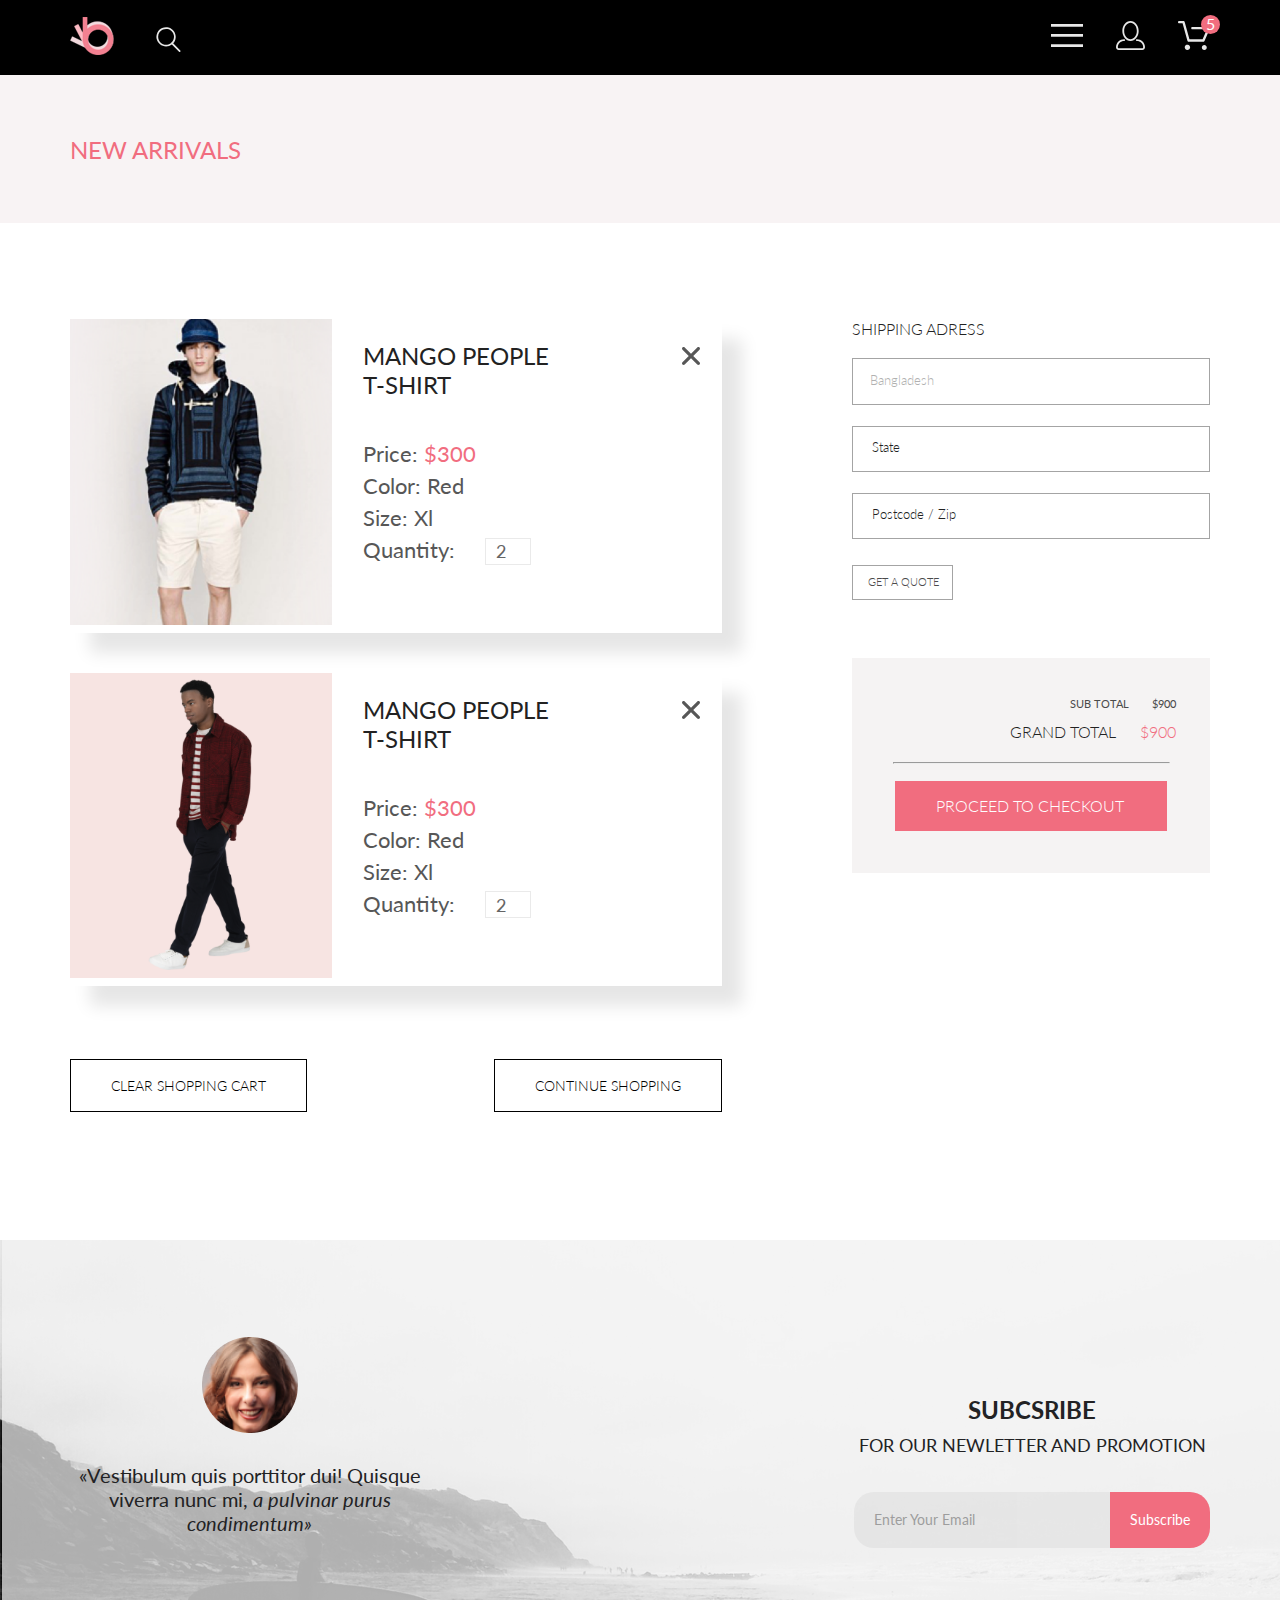
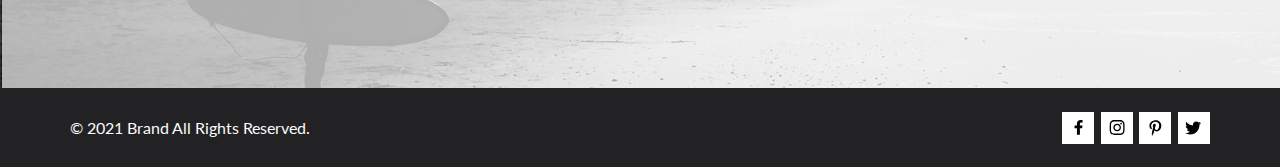
<file: cart.html>
<!DOCTYPE html>
<html lang="en">

<head>
    <meta charset="UTF-8">
    <meta http-equiv="X-UA-Compatible" content="IE=edge">
    <meta name="viewport" content="width=device-width, initial-scale=1.0">
    <link rel="stylesheet" href="css/normalize.css">
    <link href="https://fonts.googleapis.com/css2?family=Lato:ital,wght@0,100;0,300;0,400;0,700;0,900;1,100;1,300;1,400;1,700;1,900&display=swap" rel="stylesheet">
    <link rel="stylesheet" href="css/style.css">
    <title>Cart</title>
</head>

<body>
    <div class="container">
        <header>
            <nav class="menu">
                <div class="menu_container">
                    <div class="page_left">
                        <a href="index.html">
                            <img class="page_left_logo" src="img/logo.svg" alt="logo" height="38">
                        </a>
                        <form action="#" class="search">
                            <label for="search" class="search_label">
                                <svg class="page_left_lupa" width="27" height="28" viewBox="0 0 27 28"
                                    xmlns="http://www.w3.org/2000/svg">
                                    <path
                                        d="M19.0596 17.6259C20.6713 15.8658 21.6282 13.6048 21.7698 11.2225C21.9113 8.84018 21.2288 6.48173 19.8369 4.54318C18.445 2.60463 16.4285 1.20404 14.126 0.576619C11.8234 -0.0508009 9.3751 0.13316 7.19217 1.09761C5.00923 2.06205 3.22463 3.74825 2.13804 5.87302C1.05145 7.9978 0.729054 10.4318 1.225 12.7661C1.72094 15.1005 3.00501 17.1932 4.86158 18.6927C6.71814 20.1922 9.03413 21.0072 11.4206 21.0009C13.673 21.004 15.8645 20.27 17.6606 18.9109L25.4086 26.7179C25.4941 26.807 25.5965 26.8781 25.7099 26.927C25.8232 26.9759 25.9452 27.0017 26.0686 27.0029C26.1923 27.0033 26.3148 26.9782 26.4283 26.9292C26.5419 26.8801 26.6441 26.8082 26.7286 26.7179C26.9025 26.537 26.9997 26.2958 26.9997 26.0449C26.9997 25.794 26.9025 25.5528 26.7286 25.3719L19.0596 17.6259ZM2.88662 10.5009C2.89946 8.81563 3.41094 7.17187 4.35659 5.77685C5.30224 4.38183 6.63972 3.29801 8.20044 2.662C9.76115 2.02599 11.4752 1.86627 13.1266 2.20298C14.7779 2.53969 16.2926 3.35775 17.4797 4.55404C18.6668 5.75033 19.4732 7.27129 19.7972 8.92519C20.1212 10.5791 19.9483 12.2919 19.3002 13.8476C18.6522 15.4034 17.5581 16.7325 16.1559 17.6674C14.7536 18.6023 13.1059 19.1011 11.4206 19.1009C9.14916 19.0901 6.97482 18.1784 5.37484 16.566C3.77486 14.9537 2.87998 12.7724 2.88662 10.5009Z" />
                                </svg> </label>
                            <input class="search_input" id="search" type="search">
                        </form>
                    </div>
                    <div class="page_right">
                        <nav class="menu_none">
                            <label class="menu_none_label" for="menu_none">
                                <svg class="page_right_list" width="32" height="23" viewBox="0 0 32 23"
                                    xmlns="http://www.w3.org/2000/svg">
                                    <path d="M0 23V20.31H32V23H0ZM0 12.76V10.07H32V12.76H0ZM0 2.69V0H32V2.69H0Z" />
                                </svg>
                            </label>
                            <input class="menu_none_input" id="menu_none" type="checkbox">
                            <ul class="menu_none_list">
                                <li>
                                    <a href="#" class="menu_none_close"><svg width="13" height="13" viewBox="0 0 13 13"
                                        xmlns="http://www.w3.org/2000/svg">
                                        <path
                                            d="M7.4158 6.00409L11.7158 1.71409C11.9041 1.52579 12.0099 1.27039 12.0099 1.00409C12.0099 0.73779 11.9041 0.482395 11.7158 0.294092C11.5275 0.105788 11.2721 0 11.0058 0C10.7395 0 10.4841 0.105788 10.2958 0.294092L6.0058 4.59409L1.7158 0.294092C1.52749 0.105788 1.2721 -1.9841e-09 1.0058 0C0.739497 1.9841e-09 0.484102 0.105788 0.295798 0.294092C0.107495 0.482395 0.0017066 0.73779 0.0017066 1.00409C0.0017066 1.27039 0.107495 1.52579 0.295798 1.71409L4.5958 6.00409L0.295798 10.2941C0.20207 10.3871 0.127676 10.4977 0.0769072 10.6195C0.0261385 10.7414 0 10.8721 0 11.0041C0 11.1361 0.0261385 11.2668 0.0769072 11.3887C0.127676 11.5105 0.20207 11.6211 0.295798 11.7141C0.388761 11.8078 0.499362 11.8822 0.621222 11.933C0.743081 11.9838 0.873786 12.0099 1.0058 12.0099C1.13781 12.0099 1.26852 11.9838 1.39038 11.933C1.51223 11.8822 1.62284 11.8078 1.7158 11.7141L6.0058 7.41409L10.2958 11.7141C10.3888 11.8078 10.4994 11.8822 10.6212 11.933C10.7431 11.9838 10.8738 12.0099 11.0058 12.0099C11.1378 12.0099 11.2685 11.9838 11.3904 11.933C11.5122 11.8822 11.6228 11.8078 11.7158 11.7141C11.8095 11.6211 11.8839 11.5105 11.9347 11.3887C11.9855 11.2668 12.0116 11.1361 12.0116 11.0041C12.0116 10.8721 11.9855 10.7414 11.9347 10.6195C11.8839 10.4977 11.8095 10.3871 11.7158 10.2941L7.4158 6.00409Z" />
                                    </svg>
                                    </a>
                                </li>
                                <li class="page_right_flex">
                                    <a href="registration.html" class="page_right_lk page_right_none">
                                        <svg width="29" height="29" viewBox="0 0 29 29" xmlns="http://www.w3.org/2000/svg">
                                            <path
                                                d="M14.5 19.937C19 19.937 22.656 15.464 22.656 9.968C22.656 4.472 19 0 14.5 0C13.3631 0.0217413 12.2463 0.303398 11.2351 0.823397C10.2239 1.34339 9.34507 2.08794 8.66602 3C7.12663 4.99573 6.30819 7.45381 6.34399 9.974C6.34399 15.465 10 19.937 14.5 19.937ZM14.5 1.813C18 1.813 20.844 5.472 20.844 9.969C20.844 14.466 17.998 18.125 14.5 18.125C11.002 18.125 8.15603 14.465 8.15503 9.969C8.15403 5.473 11 1.813 14.5 1.813ZM20.844 18.125C20.6036 18.125 20.373 18.2205 20.203 18.3905C20.033 18.5605 19.9375 18.7911 19.9375 19.0315C19.9375 19.2719 20.033 19.5025 20.203 19.6725C20.373 19.8425 20.6036 19.938 20.844 19.938C22.526 19.9399 24.1386 20.6088 25.3279 21.7982C26.5172 22.9875 27.1861 24.6 27.188 26.282C27.1875 26.5221 27.0918 26.7523 26.922 26.9221C26.7522 27.0918 26.5221 27.1875 26.282 27.188H2.71997C2.47985 27.1875 2.24975 27.0918 2.07996 26.9221C1.91016 26.7523 1.81449 26.5221 1.81396 26.282C1.81608 24.6001 2.48517 22.9877 3.67444 21.7985C4.86371 20.6092 6.47608 19.9401 8.15796 19.938C8.39824 19.938 8.62868 19.8425 8.79858 19.6726C8.96849 19.5027 9.06396 19.2723 9.06396 19.032C9.06396 18.7917 8.96849 18.5613 8.79858 18.3914C8.62868 18.2215 8.39824 18.126 8.15796 18.126C5.99541 18.1279 3.92201 18.9875 2.39258 20.5164C0.863144 22.0453 0.00264777 24.1185 0 26.281C0.000794067 27.0019 0.287502 27.693 0.797241 28.2027C1.30698 28.7125 1.99811 28.9992 2.71899 29H26.282C27.0027 28.9989 27.6936 28.7121 28.2031 28.2024C28.7126 27.6927 28.9992 27.0017 29 26.281C28.9974 24.1187 28.1372 22.0457 26.6083 20.5168C25.0793 18.9878 23.0063 18.1276 20.844 18.125Z" />
                                        </svg>
                                    </a>
                                    <button class="page_right_basket page_right_none">
                                        <svg width="32" height="29" viewBox="0 0 32 29" xmlns="http://www.w3.org/2000/svg">
                                            <path
                                                d="M26.2009 29C25.5532 28.9738 24.9415 28.6948 24.4972 28.2227C24.0529 27.7506 23.8114 27.1232 23.8245 26.475C23.8376 25.8269 24.1043 25.2097 24.5673 24.7559C25.0303 24.3022 25.6527 24.048 26.301 24.048C26.9493 24.048 27.5717 24.3022 28.0347 24.7559C28.4977 25.2097 28.7644 25.8269 28.7775 26.475C28.7906 27.1232 28.549 27.7506 28.1047 28.2227C27.6604 28.6948 27.0488 28.9738 26.401 29H26.2009ZM6.75293 26.32C6.75293 25.79 6.91011 25.2718 7.20459 24.8311C7.49907 24.3904 7.91764 24.0469 8.40735 23.844C8.89705 23.6412 9.43594 23.5881 9.95581 23.6915C10.4757 23.7949 10.9532 24.0502 11.328 24.425C11.7028 24.7998 11.9581 25.2773 12.0615 25.7972C12.1649 26.317 12.1118 26.8559 11.9089 27.3456C11.7061 27.8353 11.3626 28.2539 10.9219 28.5483C10.4812 28.8428 9.96304 29 9.43298 29C9.08087 29.0003 8.73212 28.9311 8.40674 28.7966C8.08136 28.662 7.78569 28.4646 7.53662 28.2158C7.28755 27.9669 7.09001 27.6713 6.9552 27.3461C6.82039 27.0208 6.75098 26.6721 6.75098 26.32H6.75293ZM10.553 20.686C10.2935 20.6868 10.0409 20.6024 9.83411 20.4457C9.62727 20.2891 9.47758 20.0689 9.40796 19.819L4.57495 2.36401H1.18201C0.868521 2.36401 0.567859 2.23947 0.346191 2.01781C0.124523 1.79614 0 1.49549 0 1.18201C0 0.868519 0.124523 0.567873 0.346191 0.346205C0.567859 0.124537 0.868521 5.81268e-06 1.18201 5.81268e-06H5.46301C5.7225 -0.00080736 5.97504 0.0837201 6.18176 0.240568C6.38848 0.397416 6.53784 0.617884 6.60693 0.868006L11.4399 18.323H24.6179L29.001 8.27501H14.401C14.2428 8.27961 14.0854 8.25242 13.9379 8.19507C13.7904 8.13771 13.6559 8.05134 13.5424 7.94108C13.4288 7.83082 13.3386 7.69891 13.277 7.55315C13.2154 7.40739 13.1836 7.25075 13.1836 7.0925C13.1836 6.93426 13.2154 6.77762 13.277 6.63186C13.3386 6.4861 13.4288 6.35419 13.5424 6.24393C13.6559 6.13367 13.7904 6.0473 13.9379 5.98994C14.0854 5.93259 14.2428 5.90541 14.401 5.91001H30.814C31.0097 5.90996 31.2022 5.95866 31.3744 6.05172C31.5465 6.14478 31.6928 6.27926 31.7999 6.44301C31.9078 6.60729 31.9734 6.79569 31.9908 6.99145C32.0083 7.18721 31.9771 7.38424 31.9 7.565L26.495 19.977C26.4026 20.1876 26.251 20.3668 26.0585 20.4927C25.866 20.6186 25.641 20.6858 25.411 20.686H10.553Z" />
                                        </svg>
                                        <span>5</span>
                                    </button>
                                </li>
                                <li>
                                    <span class="menu_none_title">menu</span>
                                </li>
                                <li class="menu_none_item">
                                    <a class="menu_none_item_title" href="#">man</a>
                                    <ul class="menu_none_sublist">
                                        <li class="menu_none_sublist_item">
                                            <a class="menu_none_item_subtitle" href="#">Accessories</a>
                                        </li>
                                        <li class="menu_none_sublist_item">
                                            <a class="menu_none_item_subtitle" href="#">Bags</a>
                                        </li>
                                        <li class="menu_none_sublist_item">
                                            <a class="menu_none_item_subtitle" href="#">Denim</a>
                                        </li>
                                        <li class="menu_none_sublist_item">
                                            <a class="menu_none_item_subtitle" href="#">T-Shirts</a>
                                        </li>
                                    </ul>
                                </li>
                                <li class="menu_none_item">
                                    <a class="menu_none_item_title" href="#">woman</a>
                                    <ul class="menu_none_sublist">
                                        <li class="menu_none_sublist_item">
                                            <a class="menu_none_item_subtitle" href="#">Accessories</a>
                                        </li>
                                        <li class="menu_none_sublist_item">
                                            <a class="menu_none_item_subtitle" href="#">Jackets &amp;&nbsp;Coats</a>
                                        </li>
                                        <li class="menu_none_sublist_item">
                                            <a class="menu_none_item_subtitle" href="#">Polos</a>
                                        </li>
                                        <li class="menu_none_sublist_item">
                                            <a class="menu_none_item_subtitle" href="#">T-Shirts</a>
                                        </li>
                                        <li class="menu_none_sublist_item">
                                            <a class="menu_none_item_subtitle" href="#">Shirts</a>
                                        </li>
                                    </ul>
                                </li>
                                <li class="menu_none_item">
                                    <a class="menu_none_item_title" href="#">kids</a>
                                    <ul class="menu_none_sublist">
                                        <li class="menu_none_sublist_item">
                                            <a class="menu_none_item_subtitle" href="#">Accessories</a>
                                        </li>
                                        <li class="menu_none_sublist_item">
                                            <a class="menu_none_item_subtitle" href="#">Jackets &amp;&nbsp;Coats</a>
                                        </li>
                                        <li class="menu_none_sublist_item">
                                            <a class="menu_none_item_subtitle" href="#">Polos</a>
                                        </li>
                                        <li class="menu_none_sublist_item">
                                            <a class="menu_none_item_subtitle" href="#">T-Shirts</a>
                                        </li>
                                        <li class="menu_none_sublist_item">
                                            <a class="menu_none_item_subtitle" href="#">Shirts</a>
                                        </li>
                                        <li class="menu_none_sublist_item">
                                            <a class="menu_none_item_subtitle" href="#">Bags</a>
                                        </li>
                                    </ul>
                                </li>
                            </ul>
                        </nav>
                        <a href="registration.html" class="page_right_lk">
                            <svg width="29" height="29" viewBox="0 0 29 29" xmlns="http://www.w3.org/2000/svg">
                                <path
                                    d="M14.5 19.937C19 19.937 22.656 15.464 22.656 9.968C22.656 4.472 19 0 14.5 0C13.3631 0.0217413 12.2463 0.303398 11.2351 0.823397C10.2239 1.34339 9.34507 2.08794 8.66602 3C7.12663 4.99573 6.30819 7.45381 6.34399 9.974C6.34399 15.465 10 19.937 14.5 19.937ZM14.5 1.813C18 1.813 20.844 5.472 20.844 9.969C20.844 14.466 17.998 18.125 14.5 18.125C11.002 18.125 8.15603 14.465 8.15503 9.969C8.15403 5.473 11 1.813 14.5 1.813ZM20.844 18.125C20.6036 18.125 20.373 18.2205 20.203 18.3905C20.033 18.5605 19.9375 18.7911 19.9375 19.0315C19.9375 19.2719 20.033 19.5025 20.203 19.6725C20.373 19.8425 20.6036 19.938 20.844 19.938C22.526 19.9399 24.1386 20.6088 25.3279 21.7982C26.5172 22.9875 27.1861 24.6 27.188 26.282C27.1875 26.5221 27.0918 26.7523 26.922 26.9221C26.7522 27.0918 26.5221 27.1875 26.282 27.188H2.71997C2.47985 27.1875 2.24975 27.0918 2.07996 26.9221C1.91016 26.7523 1.81449 26.5221 1.81396 26.282C1.81608 24.6001 2.48517 22.9877 3.67444 21.7985C4.86371 20.6092 6.47608 19.9401 8.15796 19.938C8.39824 19.938 8.62868 19.8425 8.79858 19.6726C8.96849 19.5027 9.06396 19.2723 9.06396 19.032C9.06396 18.7917 8.96849 18.5613 8.79858 18.3914C8.62868 18.2215 8.39824 18.126 8.15796 18.126C5.99541 18.1279 3.92201 18.9875 2.39258 20.5164C0.863144 22.0453 0.00264777 24.1185 0 26.281C0.000794067 27.0019 0.287502 27.693 0.797241 28.2027C1.30698 28.7125 1.99811 28.9992 2.71899 29H26.282C27.0027 28.9989 27.6936 28.7121 28.2031 28.2024C28.7126 27.6927 28.9992 27.0017 29 26.281C28.9974 24.1187 28.1372 22.0457 26.6083 20.5168C25.0793 18.9878 23.0063 18.1276 20.844 18.125Z" />
                            </svg>
                        </a>
                        <button class="page_right_basket">
                            <svg width="32" height="29" viewBox="0 0 32 29" xmlns="http://www.w3.org/2000/svg">
                                <path
                                    d="M26.2009 29C25.5532 28.9738 24.9415 28.6948 24.4972 28.2227C24.0529 27.7506 23.8114 27.1232 23.8245 26.475C23.8376 25.8269 24.1043 25.2097 24.5673 24.7559C25.0303 24.3022 25.6527 24.048 26.301 24.048C26.9493 24.048 27.5717 24.3022 28.0347 24.7559C28.4977 25.2097 28.7644 25.8269 28.7775 26.475C28.7906 27.1232 28.549 27.7506 28.1047 28.2227C27.6604 28.6948 27.0488 28.9738 26.401 29H26.2009ZM6.75293 26.32C6.75293 25.79 6.91011 25.2718 7.20459 24.8311C7.49907 24.3904 7.91764 24.0469 8.40735 23.844C8.89705 23.6412 9.43594 23.5881 9.95581 23.6915C10.4757 23.7949 10.9532 24.0502 11.328 24.425C11.7028 24.7998 11.9581 25.2773 12.0615 25.7972C12.1649 26.317 12.1118 26.8559 11.9089 27.3456C11.7061 27.8353 11.3626 28.2539 10.9219 28.5483C10.4812 28.8428 9.96304 29 9.43298 29C9.08087 29.0003 8.73212 28.9311 8.40674 28.7966C8.08136 28.662 7.78569 28.4646 7.53662 28.2158C7.28755 27.9669 7.09001 27.6713 6.9552 27.3461C6.82039 27.0208 6.75098 26.6721 6.75098 26.32H6.75293ZM10.553 20.686C10.2935 20.6868 10.0409 20.6024 9.83411 20.4457C9.62727 20.2891 9.47758 20.0689 9.40796 19.819L4.57495 2.36401H1.18201C0.868521 2.36401 0.567859 2.23947 0.346191 2.01781C0.124523 1.79614 0 1.49549 0 1.18201C0 0.868519 0.124523 0.567873 0.346191 0.346205C0.567859 0.124537 0.868521 5.81268e-06 1.18201 5.81268e-06H5.46301C5.7225 -0.00080736 5.97504 0.0837201 6.18176 0.240568C6.38848 0.397416 6.53784 0.617884 6.60693 0.868006L11.4399 18.323H24.6179L29.001 8.27501H14.401C14.2428 8.27961 14.0854 8.25242 13.9379 8.19507C13.7904 8.13771 13.6559 8.05134 13.5424 7.94108C13.4288 7.83082 13.3386 7.69891 13.277 7.55315C13.2154 7.40739 13.1836 7.25075 13.1836 7.0925C13.1836 6.93426 13.2154 6.77762 13.277 6.63186C13.3386 6.4861 13.4288 6.35419 13.5424 6.24393C13.6559 6.13367 13.7904 6.0473 13.9379 5.98994C14.0854 5.93259 14.2428 5.90541 14.401 5.91001H30.814C31.0097 5.90996 31.2022 5.95866 31.3744 6.05172C31.5465 6.14478 31.6928 6.27926 31.7999 6.44301C31.9078 6.60729 31.9734 6.79569 31.9908 6.99145C32.0083 7.18721 31.9771 7.38424 31.9 7.565L26.495 19.977C26.4026 20.1876 26.251 20.3668 26.0585 20.4927C25.866 20.6186 25.641 20.6858 25.411 20.686H10.553Z" />
                            </svg>
                            <span>5</span>
                        </button>
                    </div>
                </div>
            </nav>
        </header>
        <main>
            <div class="title_container">
                <div class="title">
                    <h2 class="title_left title_left1">new arrivals</h2>
                    <ul class="title_right">
                        <li></li>
                    </ul>
                </div>
            </div>
            <div class="cart">
                <div class="cart_left">
                    <div class="cart_item">
                        <img src="img/3.png" alt="foto" height="306">
                        <div class="cart_item_description">
                            <h3 class="cart_item_description_title">mango people <br> t-shirt
                            </h3>
                            <span class="cart_item_description_subtitle">Price: <span class="pink">$300</span></span>
                            <span class="cart_item_description_subtitle">Color: Red</span>
                            <span class="cart_item_description_subtitle">Size: Xl</span>
                            <span class="cart_item_description_subtitle">Quantity: <input class="quantity" type="number"
                                    placeholder="2"></span>
                        </div>
                        <button class="exit">
                            <svg width="18" height="18" viewBox="0 0 18 18" xmlns="http://www.w3.org/2000/svg">
                                <path
                                    d="M11.2453 9L17.5302 2.71516C17.8285 2.41741 17.9962 2.01336 17.9966 1.59191C17.997 1.17045 17.8299 0.76611 17.5322 0.467833C17.2344 0.169555 16.8304 0.00177586 16.4089 0.00140366C15.9875 0.00103146 15.5831 0.168097 15.2848 0.465848L9 6.75069L2.71516 0.465848C2.41688 0.167571 2.01233 0 1.5905 0C1.16868 0 0.764125 0.167571 0.465848 0.465848C0.167571 0.764125 0 1.16868 0 1.5905C0 2.01233 0.167571 2.41688 0.465848 2.71516L6.75069 9L0.465848 15.2848C0.167571 15.5831 0 15.9877 0 16.4095C0 16.8313 0.167571 17.2359 0.465848 17.5342C0.764125 17.8324 1.16868 18 1.5905 18C2.01233 18 2.41688 17.8324 2.71516 17.5342L9 11.2493L15.2848 17.5342C15.5831 17.8324 15.9877 18 16.4095 18C16.8313 18 17.2359 17.8324 17.5342 17.5342C17.8324 17.2359 18 16.8313 18 16.4095C18 15.9877 17.8324 15.5831 17.5342 15.2848L11.2453 9Z" />
                            </svg>
                        </button>
                    </div>
                    <div class="cart_item">
                        <img src="img/12.png" alt="foto" height="306">
                        <div class="cart_item_description">
                            <h3 class="cart_item_description_title">mango people <br> t-shirt
                            </h3>
                            <span class="cart_item_description_subtitle">Price: <span class="pink">$300</span></span>
                            <span class="cart_item_description_subtitle">Color: Red</span>
                            <span class="cart_item_description_subtitle">Size: Xl</span>
                            <span class="cart_item_description_subtitle">Quantity: <input class="quantity" type="number"
                                    placeholder="2"></span>
                        </div>
                        <button class="exit">
                            <svg width="18" height="18" viewBox="0 0 18 18" xmlns="http://www.w3.org/2000/svg">
                                <path
                                    d="M11.2453 9L17.5302 2.71516C17.8285 2.41741 17.9962 2.01336 17.9966 1.59191C17.997 1.17045 17.8299 0.76611 17.5322 0.467833C17.2344 0.169555 16.8304 0.00177586 16.4089 0.00140366C15.9875 0.00103146 15.5831 0.168097 15.2848 0.465848L9 6.75069L2.71516 0.465848C2.41688 0.167571 2.01233 0 1.5905 0C1.16868 0 0.764125 0.167571 0.465848 0.465848C0.167571 0.764125 0 1.16868 0 1.5905C0 2.01233 0.167571 2.41688 0.465848 2.71516L6.75069 9L0.465848 15.2848C0.167571 15.5831 0 15.9877 0 16.4095C0 16.8313 0.167571 17.2359 0.465848 17.5342C0.764125 17.8324 1.16868 18 1.5905 18C2.01233 18 2.41688 17.8324 2.71516 17.5342L9 11.2493L15.2848 17.5342C15.5831 17.8324 15.9877 18 16.4095 18C16.8313 18 17.2359 17.8324 17.5342 17.5342C17.8324 17.2359 18 16.8313 18 16.4095C18 15.9877 17.8324 15.5831 17.5342 15.2848L11.2453 9Z" />
                            </svg>
                        </button>
                    </div>
                    <div class="cart_button">
                        <button class="cart_button_btn">Clear shopping cart</button>
                        <button class="cart_button_btn">Continue shopping</button>
                    </div>
                </div>
                <div class="cart_right">
                    <div class="cart_right_form_cont">
                        <form action="#" class="cart_right_form">
                            <h3 class="cart_right_form_title">shipping adress</h3>
                            <input class="cart_right_form_input1" type="text" placeholder="Bangladesh" required>
                            <div class="input_adress">
                                <input class="cart_right_form_input" id="state" type="text" required>
                                <label class="cart_right_form_label" for="state">State </label>
                            </div>
                            <div class="input_adress">
                                <input class="cart_right_form_input" id="postcode" type="text" required>
                                <label class="cart_right_form_label" for="postcode">Postcode / Zip </label>
                            </div>
                            <input class="cart_right_form_button" type="submit" value="get a quote">
                        </form>
                    </div>
                    <div class="cart_right_checkout">
                        <span class="cart_right_checkout_sum">sub total <span class="space"> $900</span></span>
                        <span class="cart_right_checkout_sum2">grand total <span class="pink space"> $900</span></span>
                        <hr class="cart_right_checkout_line">
                        <button class="cart_right_checkout_button">proceed to checkout</button>
                    </div>
                </div>
            </div>
        </main>
        <footer>
            <section class="subscribe">
                <div class="subscribe_container">
                    <div class="subscribe_left">
                        <div class="subscribe_left_avatar">
                        </div>
                        <p class="subscribe_left_text">&laquo;Vestibulum quis porttitor dui! Quisque viverra
                            nunc&nbsp;mi,
                            <span class="cursiv">a&nbsp;pulvinar
                                purus condimentum&raquo;</span>
                        </p>
                    </div>
                    <div class="subscribe_right">
                        <div class="subscribe_right_block">
                            <h3 class="subscribe_right_block_title">Subcsribe</h3>
                            <span class="subscribe_right_block_subtitle">for our newletter and promotion</span>
                        </div>
                        <form action="#" class="subscribe_right_form">
                            <input class="subscribe_right_form_email" type="email" placeholder="Enter Your Email"
                                required>
                            <input class="subscribe_right_form_button" type="submit" value="Subscribe">
                        </form>
                    </div>
                </div>
            </section>
            <div class="copyright">
                <div class="copyright_container">
                    <p class="copyright_left">&copy;&nbsp;2021 Brand All Rights Reserved.</p>
                    <div class="copyright_right">
                        <a href="#" class="copyright_right_icon">
                            <svg class="facebook" width="11" height="16" viewBox="0 0 11 16"
                                xmlns="http://www.w3.org/2000/svg">
                                <path
                                    d="M9.08836 8.28L9.50686 5.61602H6.89022V3.88729C6.89022 3.15847 7.25574 2.44806 8.42765 2.44806H9.61722V0.179975C9.61722 0.179975 8.53772 0 7.50561 0C5.35073 0 3.9422 1.27593 3.9422 3.5857V5.61602H1.54688V8.28H3.9422V14.72H6.89022V8.28H9.08836Z" />
                            </svg>
                        </a>
                        <a href="#" class="copyright_right_icon">
                            <svg class="instagram" width="16" height="15" viewBox="0 0 16 15"
                                xmlns="http://www.w3.org/2000/svg">
                                <path
                                    d="M8.13897 3.68159C6.02383 3.68159 4.31774 5.38491 4.31774 7.49663C4.31774 9.60835 6.02383 11.3117 8.13897 11.3117C10.2541 11.3117 11.9602 9.60835 11.9602 7.49663C11.9602 5.38491 10.2541 3.68159 8.13897 3.68159ZM8.13897 9.9769C6.77211 9.9769 5.65467 8.8646 5.65467 7.49663C5.65467 6.12866 6.76878 5.01636 8.13897 5.01636C9.50915 5.01636 10.6233 6.12866 10.6233 7.49663C10.6233 8.8646 9.50583 9.9769 8.13897 9.9769ZM13.0078 3.52554C13.0078 4.02026 12.6087 4.41538 12.1165 4.41538C11.621 4.41538 11.2252 4.01694 11.2252 3.52554C11.2252 3.03413 11.6243 2.63569 12.1165 2.63569C12.6087 2.63569 13.0078 3.03413 13.0078 3.52554ZM15.5386 4.42866C15.4821 3.23667 15.2094 2.18081 14.3347 1.31089C13.4634 0.440967 12.4058 0.168701 11.2119 0.108936C9.9814 0.039209 6.29321 0.039209 5.0627 0.108936C3.8721 0.165381 2.81453 0.437646 1.93987 1.30757C1.06522 2.17749 0.795836 3.23335 0.735973 4.42534C0.666134 5.65386 0.666134 9.33608 0.735973 10.5646C0.79251 11.7566 1.06522 12.8124 1.93987 13.6824C2.81453 14.5523 3.86878 14.8246 5.0627 14.8843C6.29321 14.9541 9.9814 14.9541 11.2119 14.8843C12.4058 14.8279 13.4634 14.5556 14.3347 13.6824C15.2061 12.8124 15.4788 11.7566 15.5386 10.5646C15.6085 9.33608 15.6085 5.65718 15.5386 4.42866ZM13.949 11.8828C13.6895 12.5335 13.1874 13.0349 12.5322 13.2972C11.5511 13.6857 9.22314 13.596 8.13897 13.596C7.05479 13.596 4.72348 13.6824 3.74573 13.2972C3.09389 13.0382 2.59171 12.5369 2.32898 11.8828C1.93987 10.9033 2.02967 8.57905 2.02967 7.49663C2.02967 6.41421 1.9432 4.08667 2.32898 3.1105C2.58838 2.45972 3.09056 1.95835 3.74573 1.69604C4.7268 1.30757 7.05479 1.39722 8.13897 1.39722C9.22314 1.39722 11.5545 1.31089 12.5322 1.69604C13.184 1.95503 13.6862 2.4564 13.949 3.1105C14.3381 4.08999 14.2483 6.41421 14.2483 7.49663C14.2483 8.57905 14.3381 10.9066 13.949 11.8828Z" />
                            </svg>
                        </a>
                        <a href="#" class="copyright_right_icon">
                            <svg class="pp" width="13" height="16" viewBox="0 0 13 16"
                                xmlns="http://www.w3.org/2000/svg">
                                <path
                                    d="M6.74032 0.203125C3.55564 0.203125 0.408203 2.34063 0.408203 5.8C0.408203 8 1.63738 9.25 2.38233 9.25C2.68963 9.25 2.86655 8.3875 2.86655 8.14375C2.86655 7.85313 2.13091 7.23438 2.13091 6.025C2.13091 3.5125 4.03055 1.73125 6.4889 1.73125C8.60271 1.73125 10.1671 2.94062 10.1671 5.1625C10.1671 6.82187 9.50597 9.93437 7.36422 9.93437C6.59133 9.93437 5.93018 9.37187 5.93018 8.56563C5.93018 7.38438 6.74963 6.24062 6.74963 5.02187C6.74963 2.95312 3.835 3.32812 3.835 5.82812C3.835 6.35313 3.90018 6.93437 4.13298 7.4125C3.70463 9.26875 2.82931 12.0344 2.82931 13.9469C2.82931 14.5375 2.91311 15.1188 2.96899 15.7094C3.07452 15.8281 3.02175 15.8156 3.18316 15.7563C4.74757 13.6 4.69169 13.1781 5.3994 10.3562C5.78119 11.0875 6.76826 11.4812 7.55046 11.4812C10.8469 11.4812 12.3275 8.24688 12.3275 5.33125C12.3275 2.22813 9.66427 0.203125 6.74032 0.203125Z" />
                            </svg>
                        </a>
                        <a href="#" class="copyright_right_icon">
                            <svg class="twitter" width="17" height="14" viewBox="0 0 17 14"
                                xmlns="http://www.w3.org/2000/svg">
                                <path
                                    d="M14.417 3.74052C14.427 3.88264 14.427 4.0248 14.427 4.16692C14.427 8.50192 11.1498 13.4969 5.15986 13.4969C3.31448 13.4969 1.60022 12.9588 0.158203 12.0248C0.420396 12.0552 0.67247 12.0654 0.944752 12.0654C2.46741 12.0654 3.8691 11.5476 4.98843 10.6644C3.5565 10.6339 2.3565 9.68977 1.94305 8.39027C2.14475 8.4207 2.34642 8.44102 2.5582 8.44102C2.85063 8.44102 3.14308 8.40039 3.41533 8.32936C1.92291 8.02477 0.803551 6.70498 0.803551 5.11108V5.07048C1.23715 5.31414 1.74139 5.46642 2.2758 5.4867C1.39849 4.89786 0.823727 3.8928 0.823727 2.75573C0.823727 2.14661 0.985041 1.58823 1.26741 1.10092C2.87077 3.09077 5.28086 4.39023 7.98334 4.53239C7.93293 4.28873 7.90266 4.03495 7.90266 3.78114C7.90266 1.97402 9.35477 0.501953 11.1598 0.501953C12.0976 0.501953 12.9446 0.897891 13.5396 1.53748C14.2757 1.39536 14.9816 1.12123 15.6068 0.745609C15.3648 1.50705 14.8505 2.14664 14.1749 2.5527C14.8304 2.48167 15.4657 2.29889 16.0505 2.04511C15.6069 2.69483 15.0522 3.27348 14.417 3.74052Z" />
                            </svg>
                        </a>
                    </div>
                </div>
            </div>
        </footer>
    </div>
</body>

</html>
</file>
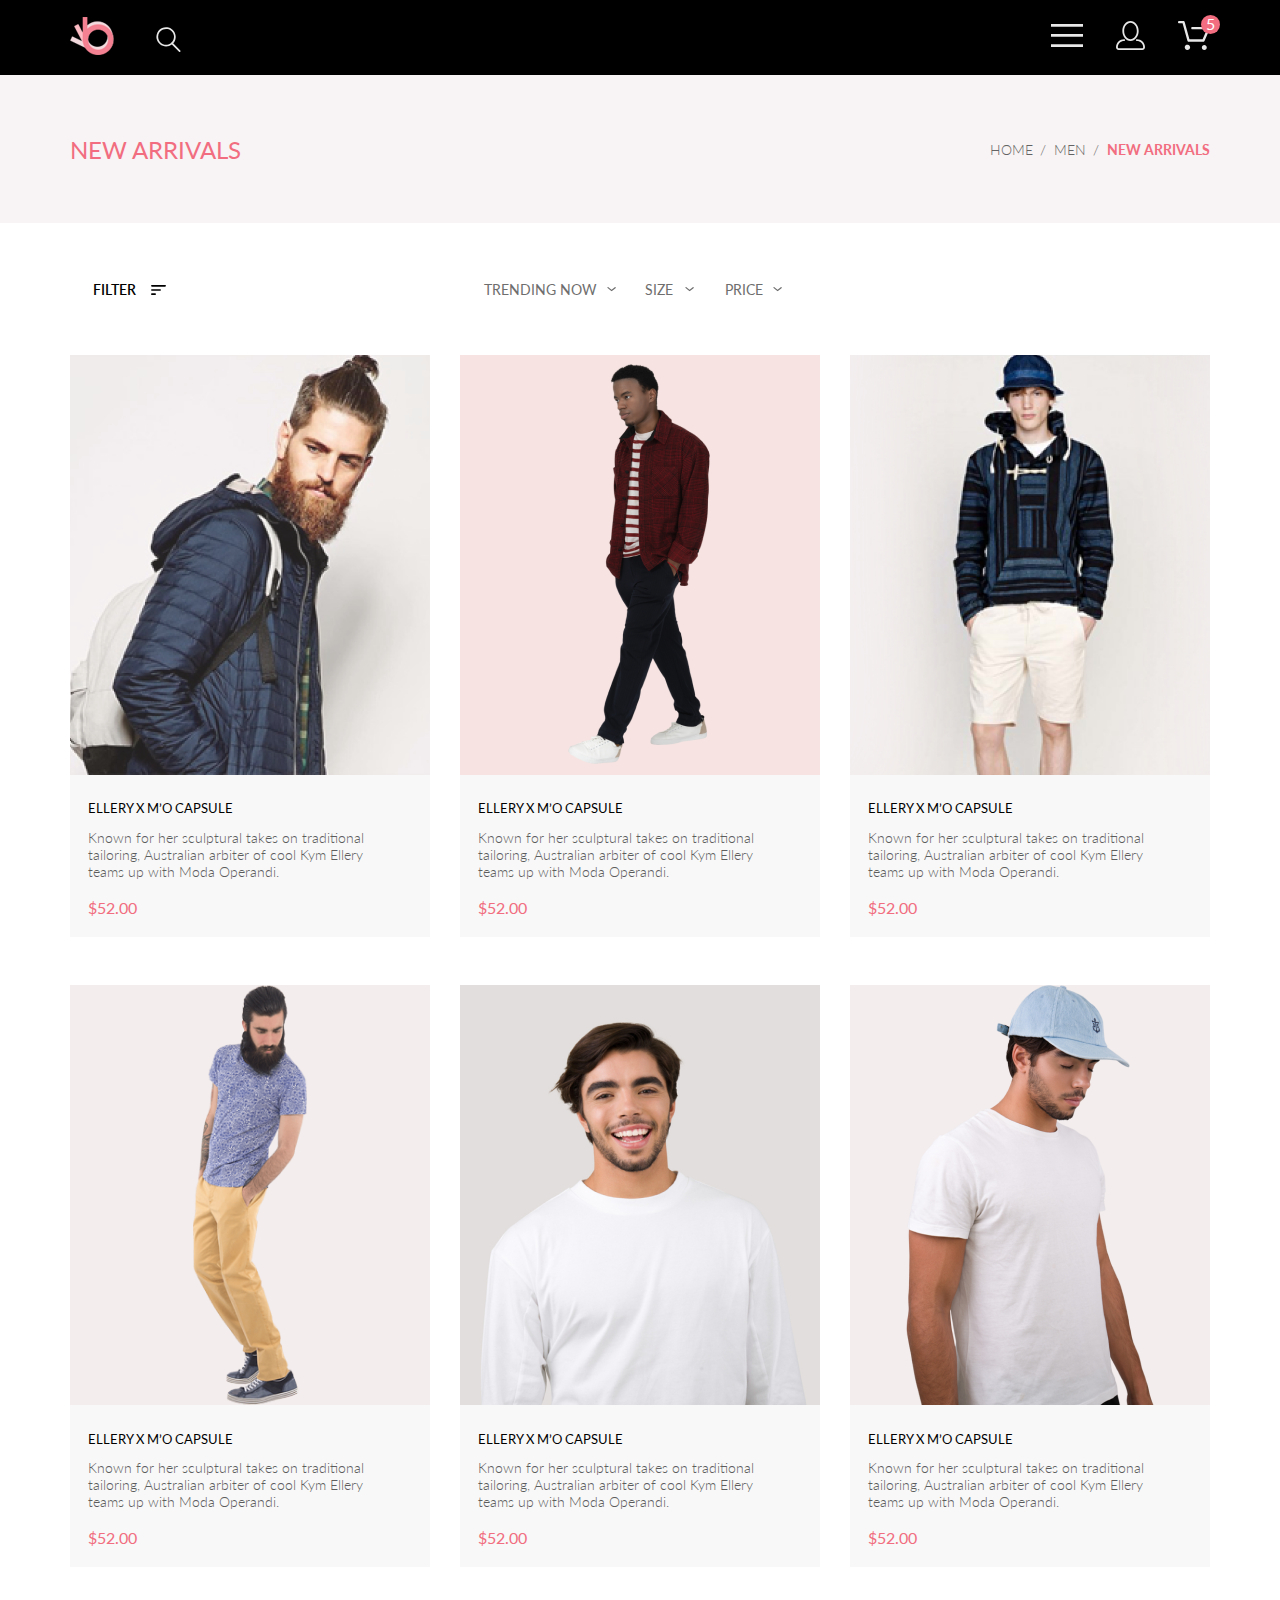
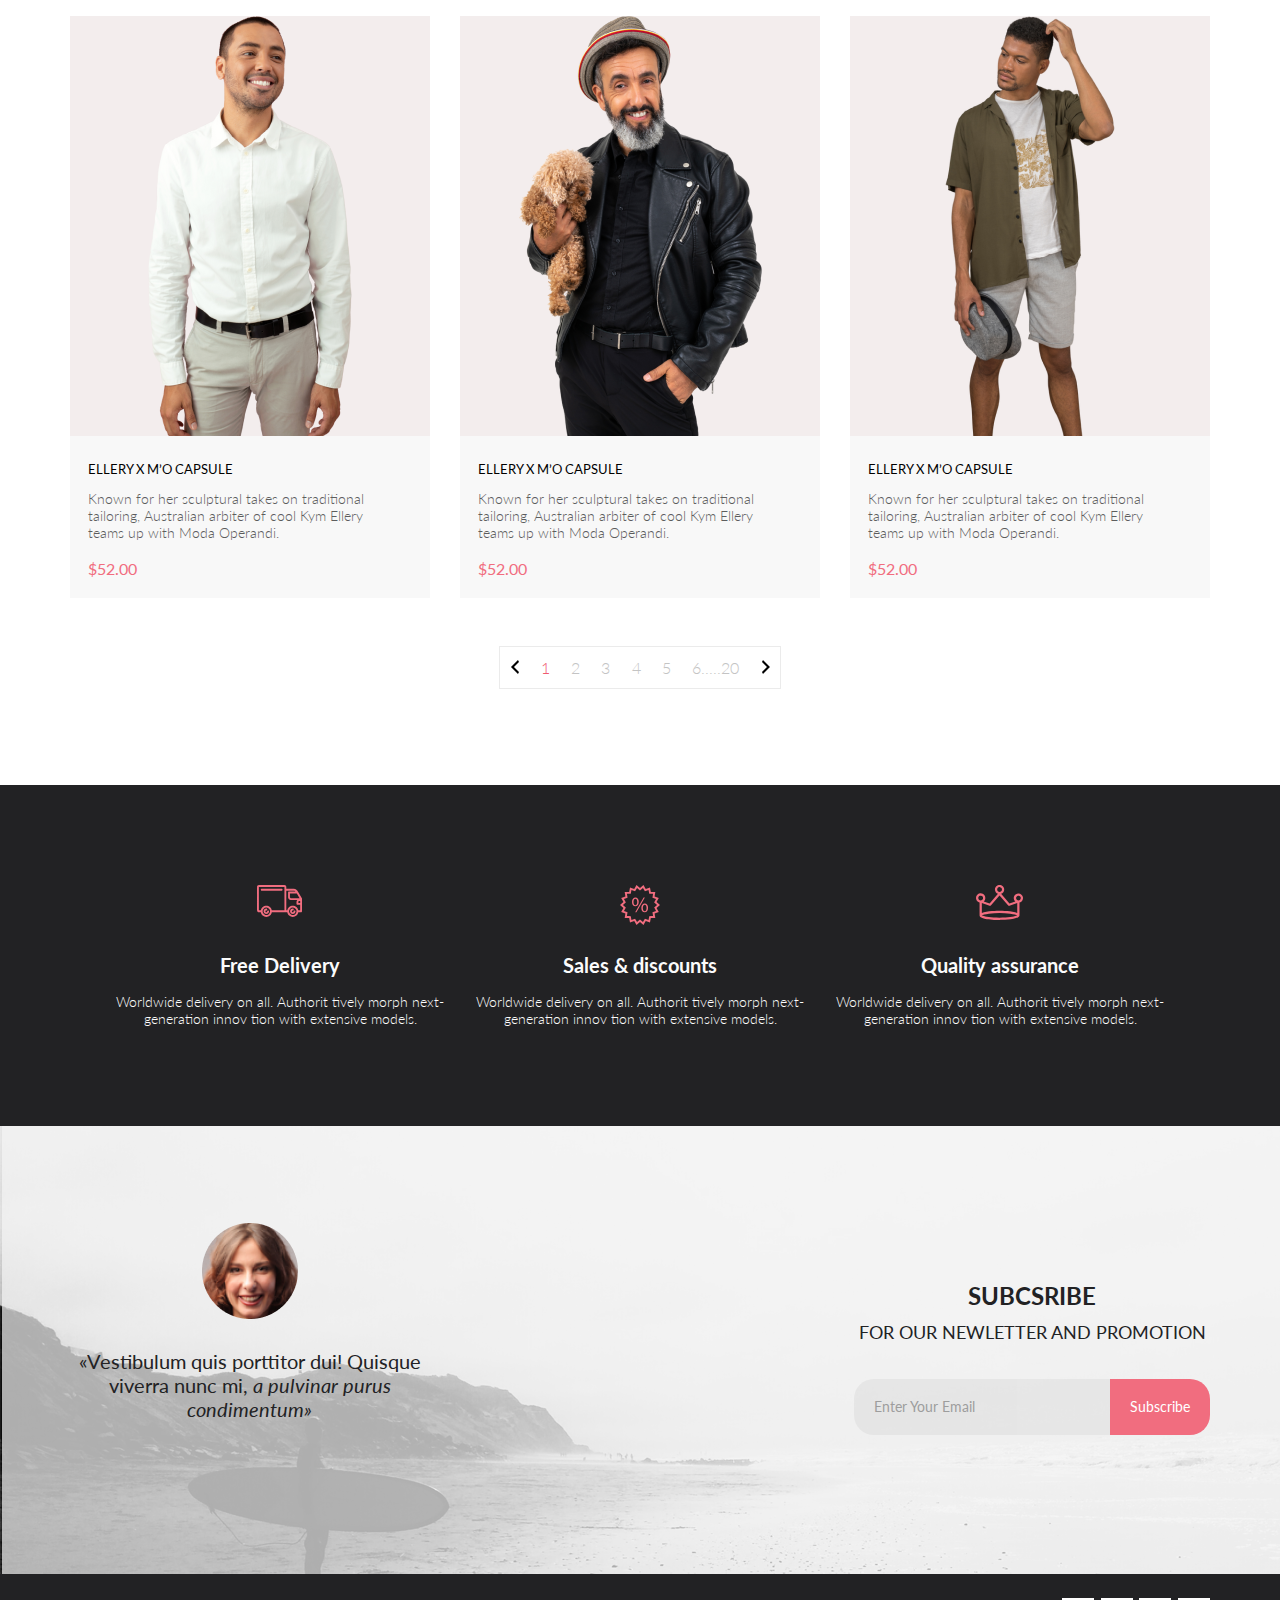
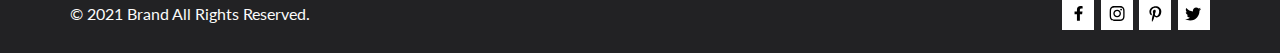
<file: catalog.html>
<!DOCTYPE html>
<html lang="en">

<head>
    <meta charset="UTF-8">
    <meta http-equiv="X-UA-Compatible" content="IE=edge">
    <meta name="viewport" content="width=device-width, initial-scale=1.0">
    <link rel="stylesheet" href="css/normalize.css">
    <link href="https://fonts.googleapis.com/css2?family=Lato:ital,wght@0,100;0,300;0,400;0,700;0,900;1,100;1,300;1,400;1,700;1,900&display=swap" rel="stylesheet">
    <link rel="stylesheet" href="css/style.css">
    <title>Catalog</title>
</head>

<body>
    <div class="container">
        <header>
            <nav class="menu">
                <div class="menu_container">
                    <div class="page_left">
                        <a href="index.html">
                            <img class="page_left_logo" src="img/logo.svg" alt="logo" height="38">
                        </a>
                        <form action="#" class="search">
                            <label for="search" class="search_label">
                                <svg class="page_left_lupa" width="27" height="28" viewBox="0 0 27 28"
                                    xmlns="http://www.w3.org/2000/svg">
                                    <path
                                        d="M19.0596 17.6259C20.6713 15.8658 21.6282 13.6048 21.7698 11.2225C21.9113 8.84018 21.2288 6.48173 19.8369 4.54318C18.445 2.60463 16.4285 1.20404 14.126 0.576619C11.8234 -0.0508009 9.3751 0.13316 7.19217 1.09761C5.00923 2.06205 3.22463 3.74825 2.13804 5.87302C1.05145 7.9978 0.729054 10.4318 1.225 12.7661C1.72094 15.1005 3.00501 17.1932 4.86158 18.6927C6.71814 20.1922 9.03413 21.0072 11.4206 21.0009C13.673 21.004 15.8645 20.27 17.6606 18.9109L25.4086 26.7179C25.4941 26.807 25.5965 26.8781 25.7099 26.927C25.8232 26.9759 25.9452 27.0017 26.0686 27.0029C26.1923 27.0033 26.3148 26.9782 26.4283 26.9292C26.5419 26.8801 26.6441 26.8082 26.7286 26.7179C26.9025 26.537 26.9997 26.2958 26.9997 26.0449C26.9997 25.794 26.9025 25.5528 26.7286 25.3719L19.0596 17.6259ZM2.88662 10.5009C2.89946 8.81563 3.41094 7.17187 4.35659 5.77685C5.30224 4.38183 6.63972 3.29801 8.20044 2.662C9.76115 2.02599 11.4752 1.86627 13.1266 2.20298C14.7779 2.53969 16.2926 3.35775 17.4797 4.55404C18.6668 5.75033 19.4732 7.27129 19.7972 8.92519C20.1212 10.5791 19.9483 12.2919 19.3002 13.8476C18.6522 15.4034 17.5581 16.7325 16.1559 17.6674C14.7536 18.6023 13.1059 19.1011 11.4206 19.1009C9.14916 19.0901 6.97482 18.1784 5.37484 16.566C3.77486 14.9537 2.87998 12.7724 2.88662 10.5009Z" />
                                </svg> </label>
                            <input class="search_input" id="search" type="search">
                        </form>
                    </div>
                    <div class="page_right">
                        <nav class="menu_none">
                            <label class="menu_none_label" for="menu_none">
                                <svg class="page_right_list" width="32" height="23" viewBox="0 0 32 23"
                                    xmlns="http://www.w3.org/2000/svg">
                                    <path d="M0 23V20.31H32V23H0ZM0 12.76V10.07H32V12.76H0ZM0 2.69V0H32V2.69H0Z" />
                                </svg>
                            </label>
                            <input class="menu_none_input" id="menu_none" type="checkbox">
                            <ul class="menu_none_list">
                                <li>
                                    <a href="#" class="menu_none_close"><svg width="13" height="13" viewBox="0 0 13 13"
                                        xmlns="http://www.w3.org/2000/svg">
                                        <path
                                            d="M7.4158 6.00409L11.7158 1.71409C11.9041 1.52579 12.0099 1.27039 12.0099 1.00409C12.0099 0.73779 11.9041 0.482395 11.7158 0.294092C11.5275 0.105788 11.2721 0 11.0058 0C10.7395 0 10.4841 0.105788 10.2958 0.294092L6.0058 4.59409L1.7158 0.294092C1.52749 0.105788 1.2721 -1.9841e-09 1.0058 0C0.739497 1.9841e-09 0.484102 0.105788 0.295798 0.294092C0.107495 0.482395 0.0017066 0.73779 0.0017066 1.00409C0.0017066 1.27039 0.107495 1.52579 0.295798 1.71409L4.5958 6.00409L0.295798 10.2941C0.20207 10.3871 0.127676 10.4977 0.0769072 10.6195C0.0261385 10.7414 0 10.8721 0 11.0041C0 11.1361 0.0261385 11.2668 0.0769072 11.3887C0.127676 11.5105 0.20207 11.6211 0.295798 11.7141C0.388761 11.8078 0.499362 11.8822 0.621222 11.933C0.743081 11.9838 0.873786 12.0099 1.0058 12.0099C1.13781 12.0099 1.26852 11.9838 1.39038 11.933C1.51223 11.8822 1.62284 11.8078 1.7158 11.7141L6.0058 7.41409L10.2958 11.7141C10.3888 11.8078 10.4994 11.8822 10.6212 11.933C10.7431 11.9838 10.8738 12.0099 11.0058 12.0099C11.1378 12.0099 11.2685 11.9838 11.3904 11.933C11.5122 11.8822 11.6228 11.8078 11.7158 11.7141C11.8095 11.6211 11.8839 11.5105 11.9347 11.3887C11.9855 11.2668 12.0116 11.1361 12.0116 11.0041C12.0116 10.8721 11.9855 10.7414 11.9347 10.6195C11.8839 10.4977 11.8095 10.3871 11.7158 10.2941L7.4158 6.00409Z" />
                                    </svg>
                                    </a>
                                </li>
                                <li class="page_right_flex">
                                    <a href="registration.html" class="page_right_lk page_right_none">
                                        <svg width="29" height="29" viewBox="0 0 29 29" xmlns="http://www.w3.org/2000/svg">
                                            <path
                                                d="M14.5 19.937C19 19.937 22.656 15.464 22.656 9.968C22.656 4.472 19 0 14.5 0C13.3631 0.0217413 12.2463 0.303398 11.2351 0.823397C10.2239 1.34339 9.34507 2.08794 8.66602 3C7.12663 4.99573 6.30819 7.45381 6.34399 9.974C6.34399 15.465 10 19.937 14.5 19.937ZM14.5 1.813C18 1.813 20.844 5.472 20.844 9.969C20.844 14.466 17.998 18.125 14.5 18.125C11.002 18.125 8.15603 14.465 8.15503 9.969C8.15403 5.473 11 1.813 14.5 1.813ZM20.844 18.125C20.6036 18.125 20.373 18.2205 20.203 18.3905C20.033 18.5605 19.9375 18.7911 19.9375 19.0315C19.9375 19.2719 20.033 19.5025 20.203 19.6725C20.373 19.8425 20.6036 19.938 20.844 19.938C22.526 19.9399 24.1386 20.6088 25.3279 21.7982C26.5172 22.9875 27.1861 24.6 27.188 26.282C27.1875 26.5221 27.0918 26.7523 26.922 26.9221C26.7522 27.0918 26.5221 27.1875 26.282 27.188H2.71997C2.47985 27.1875 2.24975 27.0918 2.07996 26.9221C1.91016 26.7523 1.81449 26.5221 1.81396 26.282C1.81608 24.6001 2.48517 22.9877 3.67444 21.7985C4.86371 20.6092 6.47608 19.9401 8.15796 19.938C8.39824 19.938 8.62868 19.8425 8.79858 19.6726C8.96849 19.5027 9.06396 19.2723 9.06396 19.032C9.06396 18.7917 8.96849 18.5613 8.79858 18.3914C8.62868 18.2215 8.39824 18.126 8.15796 18.126C5.99541 18.1279 3.92201 18.9875 2.39258 20.5164C0.863144 22.0453 0.00264777 24.1185 0 26.281C0.000794067 27.0019 0.287502 27.693 0.797241 28.2027C1.30698 28.7125 1.99811 28.9992 2.71899 29H26.282C27.0027 28.9989 27.6936 28.7121 28.2031 28.2024C28.7126 27.6927 28.9992 27.0017 29 26.281C28.9974 24.1187 28.1372 22.0457 26.6083 20.5168C25.0793 18.9878 23.0063 18.1276 20.844 18.125Z" />
                                        </svg>
                                    </a>
                                    <button class="page_right_basket page_right_none">
                                        <svg width="32" height="29" viewBox="0 0 32 29" xmlns="http://www.w3.org/2000/svg">
                                            <path
                                                d="M26.2009 29C25.5532 28.9738 24.9415 28.6948 24.4972 28.2227C24.0529 27.7506 23.8114 27.1232 23.8245 26.475C23.8376 25.8269 24.1043 25.2097 24.5673 24.7559C25.0303 24.3022 25.6527 24.048 26.301 24.048C26.9493 24.048 27.5717 24.3022 28.0347 24.7559C28.4977 25.2097 28.7644 25.8269 28.7775 26.475C28.7906 27.1232 28.549 27.7506 28.1047 28.2227C27.6604 28.6948 27.0488 28.9738 26.401 29H26.2009ZM6.75293 26.32C6.75293 25.79 6.91011 25.2718 7.20459 24.8311C7.49907 24.3904 7.91764 24.0469 8.40735 23.844C8.89705 23.6412 9.43594 23.5881 9.95581 23.6915C10.4757 23.7949 10.9532 24.0502 11.328 24.425C11.7028 24.7998 11.9581 25.2773 12.0615 25.7972C12.1649 26.317 12.1118 26.8559 11.9089 27.3456C11.7061 27.8353 11.3626 28.2539 10.9219 28.5483C10.4812 28.8428 9.96304 29 9.43298 29C9.08087 29.0003 8.73212 28.9311 8.40674 28.7966C8.08136 28.662 7.78569 28.4646 7.53662 28.2158C7.28755 27.9669 7.09001 27.6713 6.9552 27.3461C6.82039 27.0208 6.75098 26.6721 6.75098 26.32H6.75293ZM10.553 20.686C10.2935 20.6868 10.0409 20.6024 9.83411 20.4457C9.62727 20.2891 9.47758 20.0689 9.40796 19.819L4.57495 2.36401H1.18201C0.868521 2.36401 0.567859 2.23947 0.346191 2.01781C0.124523 1.79614 0 1.49549 0 1.18201C0 0.868519 0.124523 0.567873 0.346191 0.346205C0.567859 0.124537 0.868521 5.81268e-06 1.18201 5.81268e-06H5.46301C5.7225 -0.00080736 5.97504 0.0837201 6.18176 0.240568C6.38848 0.397416 6.53784 0.617884 6.60693 0.868006L11.4399 18.323H24.6179L29.001 8.27501H14.401C14.2428 8.27961 14.0854 8.25242 13.9379 8.19507C13.7904 8.13771 13.6559 8.05134 13.5424 7.94108C13.4288 7.83082 13.3386 7.69891 13.277 7.55315C13.2154 7.40739 13.1836 7.25075 13.1836 7.0925C13.1836 6.93426 13.2154 6.77762 13.277 6.63186C13.3386 6.4861 13.4288 6.35419 13.5424 6.24393C13.6559 6.13367 13.7904 6.0473 13.9379 5.98994C14.0854 5.93259 14.2428 5.90541 14.401 5.91001H30.814C31.0097 5.90996 31.2022 5.95866 31.3744 6.05172C31.5465 6.14478 31.6928 6.27926 31.7999 6.44301C31.9078 6.60729 31.9734 6.79569 31.9908 6.99145C32.0083 7.18721 31.9771 7.38424 31.9 7.565L26.495 19.977C26.4026 20.1876 26.251 20.3668 26.0585 20.4927C25.866 20.6186 25.641 20.6858 25.411 20.686H10.553Z" />
                                        </svg>
                                        <span>5</span>
                                    </button>
                                </li>
                                <li>
                                    <span class="menu_none_title">menu</span>
                                </li>
                                <li class="menu_none_item">
                                    <a class="menu_none_item_title" href="#">man</a>
                                    <ul class="menu_none_sublist">
                                        <li class="menu_none_sublist_item">
                                            <a class="menu_none_item_subtitle" href="#">Accessories</a>
                                        </li>
                                        <li class="menu_none_sublist_item">
                                            <a class="menu_none_item_subtitle" href="#">Bags</a>
                                        </li>
                                        <li class="menu_none_sublist_item">
                                            <a class="menu_none_item_subtitle" href="#">Denim</a>
                                        </li>
                                        <li class="menu_none_sublist_item">
                                            <a class="menu_none_item_subtitle" href="#">T-Shirts</a>
                                        </li>
                                    </ul>
                                </li>
                                <li class="menu_none_item">
                                    <a class="menu_none_item_title" href="#">woman</a>
                                    <ul class="menu_none_sublist">
                                        <li class="menu_none_sublist_item">
                                            <a class="menu_none_item_subtitle" href="#">Accessories</a>
                                        </li>
                                        <li class="menu_none_sublist_item">
                                            <a class="menu_none_item_subtitle" href="#">Jackets &amp;&nbsp;Coats</a>
                                        </li>
                                        <li class="menu_none_sublist_item">
                                            <a class="menu_none_item_subtitle" href="#">Polos</a>
                                        </li>
                                        <li class="menu_none_sublist_item">
                                            <a class="menu_none_item_subtitle" href="#">T-Shirts</a>
                                        </li>
                                        <li class="menu_none_sublist_item">
                                            <a class="menu_none_item_subtitle" href="#">Shirts</a>
                                        </li>
                                    </ul>
                                </li>
                                <li class="menu_none_item">
                                    <a class="menu_none_item_title" href="#">kids</a>
                                    <ul class="menu_none_sublist">
                                        <li class="menu_none_sublist_item">
                                            <a class="menu_none_item_subtitle" href="#">Accessories</a>
                                        </li>
                                        <li class="menu_none_sublist_item">
                                            <a class="menu_none_item_subtitle" href="#">Jackets &amp;&nbsp;Coats</a>
                                        </li>
                                        <li class="menu_none_sublist_item">
                                            <a class="menu_none_item_subtitle" href="#">Polos</a>
                                        </li>
                                        <li class="menu_none_sublist_item">
                                            <a class="menu_none_item_subtitle" href="#">T-Shirts</a>
                                        </li>
                                        <li class="menu_none_sublist_item">
                                            <a class="menu_none_item_subtitle" href="#">Shirts</a>
                                        </li>
                                        <li class="menu_none_sublist_item">
                                            <a class="menu_none_item_subtitle" href="#">Bags</a>
                                        </li>
                                    </ul>
                                </li>
                            </ul>
                        </nav>
                        <a href="registration.html" class="page_right_lk">
                            <svg width="29" height="29" viewBox="0 0 29 29" xmlns="http://www.w3.org/2000/svg">
                                <path
                                    d="M14.5 19.937C19 19.937 22.656 15.464 22.656 9.968C22.656 4.472 19 0 14.5 0C13.3631 0.0217413 12.2463 0.303398 11.2351 0.823397C10.2239 1.34339 9.34507 2.08794 8.66602 3C7.12663 4.99573 6.30819 7.45381 6.34399 9.974C6.34399 15.465 10 19.937 14.5 19.937ZM14.5 1.813C18 1.813 20.844 5.472 20.844 9.969C20.844 14.466 17.998 18.125 14.5 18.125C11.002 18.125 8.15603 14.465 8.15503 9.969C8.15403 5.473 11 1.813 14.5 1.813ZM20.844 18.125C20.6036 18.125 20.373 18.2205 20.203 18.3905C20.033 18.5605 19.9375 18.7911 19.9375 19.0315C19.9375 19.2719 20.033 19.5025 20.203 19.6725C20.373 19.8425 20.6036 19.938 20.844 19.938C22.526 19.9399 24.1386 20.6088 25.3279 21.7982C26.5172 22.9875 27.1861 24.6 27.188 26.282C27.1875 26.5221 27.0918 26.7523 26.922 26.9221C26.7522 27.0918 26.5221 27.1875 26.282 27.188H2.71997C2.47985 27.1875 2.24975 27.0918 2.07996 26.9221C1.91016 26.7523 1.81449 26.5221 1.81396 26.282C1.81608 24.6001 2.48517 22.9877 3.67444 21.7985C4.86371 20.6092 6.47608 19.9401 8.15796 19.938C8.39824 19.938 8.62868 19.8425 8.79858 19.6726C8.96849 19.5027 9.06396 19.2723 9.06396 19.032C9.06396 18.7917 8.96849 18.5613 8.79858 18.3914C8.62868 18.2215 8.39824 18.126 8.15796 18.126C5.99541 18.1279 3.92201 18.9875 2.39258 20.5164C0.863144 22.0453 0.00264777 24.1185 0 26.281C0.000794067 27.0019 0.287502 27.693 0.797241 28.2027C1.30698 28.7125 1.99811 28.9992 2.71899 29H26.282C27.0027 28.9989 27.6936 28.7121 28.2031 28.2024C28.7126 27.6927 28.9992 27.0017 29 26.281C28.9974 24.1187 28.1372 22.0457 26.6083 20.5168C25.0793 18.9878 23.0063 18.1276 20.844 18.125Z" />
                            </svg>
                        </a>
                        <button class="page_right_basket">
                            <svg width="32" height="29" viewBox="0 0 32 29" xmlns="http://www.w3.org/2000/svg">
                                <path
                                    d="M26.2009 29C25.5532 28.9738 24.9415 28.6948 24.4972 28.2227C24.0529 27.7506 23.8114 27.1232 23.8245 26.475C23.8376 25.8269 24.1043 25.2097 24.5673 24.7559C25.0303 24.3022 25.6527 24.048 26.301 24.048C26.9493 24.048 27.5717 24.3022 28.0347 24.7559C28.4977 25.2097 28.7644 25.8269 28.7775 26.475C28.7906 27.1232 28.549 27.7506 28.1047 28.2227C27.6604 28.6948 27.0488 28.9738 26.401 29H26.2009ZM6.75293 26.32C6.75293 25.79 6.91011 25.2718 7.20459 24.8311C7.49907 24.3904 7.91764 24.0469 8.40735 23.844C8.89705 23.6412 9.43594 23.5881 9.95581 23.6915C10.4757 23.7949 10.9532 24.0502 11.328 24.425C11.7028 24.7998 11.9581 25.2773 12.0615 25.7972C12.1649 26.317 12.1118 26.8559 11.9089 27.3456C11.7061 27.8353 11.3626 28.2539 10.9219 28.5483C10.4812 28.8428 9.96304 29 9.43298 29C9.08087 29.0003 8.73212 28.9311 8.40674 28.7966C8.08136 28.662 7.78569 28.4646 7.53662 28.2158C7.28755 27.9669 7.09001 27.6713 6.9552 27.3461C6.82039 27.0208 6.75098 26.6721 6.75098 26.32H6.75293ZM10.553 20.686C10.2935 20.6868 10.0409 20.6024 9.83411 20.4457C9.62727 20.2891 9.47758 20.0689 9.40796 19.819L4.57495 2.36401H1.18201C0.868521 2.36401 0.567859 2.23947 0.346191 2.01781C0.124523 1.79614 0 1.49549 0 1.18201C0 0.868519 0.124523 0.567873 0.346191 0.346205C0.567859 0.124537 0.868521 5.81268e-06 1.18201 5.81268e-06H5.46301C5.7225 -0.00080736 5.97504 0.0837201 6.18176 0.240568C6.38848 0.397416 6.53784 0.617884 6.60693 0.868006L11.4399 18.323H24.6179L29.001 8.27501H14.401C14.2428 8.27961 14.0854 8.25242 13.9379 8.19507C13.7904 8.13771 13.6559 8.05134 13.5424 7.94108C13.4288 7.83082 13.3386 7.69891 13.277 7.55315C13.2154 7.40739 13.1836 7.25075 13.1836 7.0925C13.1836 6.93426 13.2154 6.77762 13.277 6.63186C13.3386 6.4861 13.4288 6.35419 13.5424 6.24393C13.6559 6.13367 13.7904 6.0473 13.9379 5.98994C14.0854 5.93259 14.2428 5.90541 14.401 5.91001H30.814C31.0097 5.90996 31.2022 5.95866 31.3744 6.05172C31.5465 6.14478 31.6928 6.27926 31.7999 6.44301C31.9078 6.60729 31.9734 6.79569 31.9908 6.99145C32.0083 7.18721 31.9771 7.38424 31.9 7.565L26.495 19.977C26.4026 20.1876 26.251 20.3668 26.0585 20.4927C25.866 20.6186 25.641 20.6858 25.411 20.686H10.553Z" />
                            </svg>
                            <span>5</span>
                        </button>
                    </div>
                </div>
            </nav>
        </header>

        <main>
            <div class="title_container">
                <div class="title">
                    <h2 class="title_left">new arrivals</h2>
                    <ul class="title_right">
                        <li><a href="#">home</a></li>
                        <li><a href="#">men</a></li>
                        <li>new arrivals</li>
                    </ul>
                </div>
            </div>
            <div class="filter_container">
                <div class="filter">
                    <input type="checkbox" id="filter">
                    <label class="filter_btn" for="filter">
                        <span>filter</span>
                        <svg width="15" height="10" viewBox="0 0 15 10" xmlns="http://www.w3.org/2000/svg">
                            <path
                                d="M0.833333 10H4.16667C4.625 10 5 9.625 5 9.16667C5 8.70833 4.625 8.33333 4.16667 8.33333H0.833333C0.375 8.33333 0 8.70833 0 9.16667C0 9.625 0.375 10 0.833333 10ZM0 0.833333C0 1.29167 0.375 1.66667 0.833333 1.66667H14.1667C14.625 1.66667 15 1.29167 15 0.833333C15 0.375 14.625 0 14.1667 0H0.833333C0.375 0 0 0.375 0 0.833333ZM0.833333 5.83333H9.16667C9.625 5.83333 10 5.45833 10 5C10 4.54167 9.625 4.16667 9.16667 4.16667H0.833333C0.375 4.16667 0 4.54167 0 5C0 5.45833 0.375 5.83333 0.833333 5.83333Z" />
                        </svg>
                    </label>
                    <ul class="filter_list">
                        <li class="filter_list_item">
                            <details>
                                <summary class="summary">category</summary>
                                <ul class="filter_sublist">
                                    <li class="filter_sublist_item">
                                        <a href="#">Accessories</a>
                                    </li>
                                    <li class="filter_sublist_item">
                                        <a href="#">Bags</a>
                                    </li>
                                    <li class="filter_sublist_item">
                                        <a href="#">Denim</a>
                                    </li>
                                    <li class="filter_sublist_item">
                                        <a href="#">Hoodies &amp;&nbsp;Sweatshirts</a>
                                    </li>
                                    <li class="filter_sublist_item">
                                        <a href="#">Jackets &amp;&nbsp;Coats</a>
                                    </li>
                                    <li class="filter_sublist_item">
                                        <a href="#">Polos</a>
                                    </li>
                                    <li class="filter_sublist_item">
                                        <a href="#">Shirts</a>
                                    </li>
                                    <li class="filter_sublist_item">
                                        <a href="#">Shoes</a>
                                    </li>
                                    <li class="filter_sublist_item">
                                        <a href="#">Sweaters &amp;&nbsp;Knits</a>
                                    </li>
                                    <li class="filter_sublist_item">
                                        <a href="#">T-Shirts</a>
                                    </li>
                                    <li class="filter_sublist_item">
                                        <a href="#">Tanks</a>
                                    </li>
                                </ul>
                            </details>
                        </li>
                        <li class="filter_list_item">
                            <details>
                                <summary class="summary">brand</summary>
                                <ul class="filter_sublist">
                                    <li class="filter_sublist_item">
                                        <a href="#">Adidas</a>
                                    </li>
                                    <li class="filter_sublist_item">
                                        <a href="#">Lacoste</a>
                                    </li>
                                    <li class="filter_sublist_item">
                                        <a href="#">Timberland</a>
                                    </li>
                                </ul>
                            </details>
                        </li>
                        <li class="filter_list_item">
                            <details>
                                <summary class="summary">designer</summary>
                                <ul class="filter_sublist">
                                    <li class="filter_sublist_item">
                                        <a href="#">Pierre Cardin</a>
                                    </li>
                                    <li class="filter_sublist_item">
                                        <a href="#">Christian Lacroix</a>
                                    </li>
                                    <li class="filter_sublist_item">
                                        <a href="#">Givenchy</a>
                                    </li>
                                </ul>
                            </details>
                        </li>
                    </ul>
                    <div class="filter_center">
                        <span class="filter_center_text">trending now</span>
                        <svg class="filter_center_icon" width="11" height="6" viewBox="0 0 11 6"
                            xmlns="http://www.w3.org/2000/svg">
                            <path
                                d="M5.00214 5.00214C4.83521 5.00247 4.67343 4.94433 4.54488 4.83782L0.258102 1.2655C0.112196 1.14422 0.0204417 0.969958 0.00302325 0.781035C-0.0143952 0.592112 0.0439493 0.404007 0.165221 0.258101C0.286493 0.112196 0.460759 0.0204417 0.649682 0.00302327C0.838605 -0.0143952 1.02671 0.043949 1.17262 0.165221L5.00214 3.36602L8.83167 0.279536C8.90475 0.220188 8.98884 0.175869 9.0791 0.149125C9.16937 0.122382 9.26403 0.113741 9.35764 0.1237C9.45126 0.133659 9.54198 0.162021 9.6246 0.207156C9.70722 0.252292 9.7801 0.313311 9.83906 0.386705C9.90449 0.460167 9.95405 0.546351 9.98462 0.639855C10.0152 0.733359 10.0261 0.83217 10.0167 0.930097C10.0073 1.02802 9.97784 1.12296 9.93005 1.20895C9.88227 1.29494 9.81723 1.37013 9.73904 1.42982L5.45225 4.88068C5.32002 4.97036 5.16154 5.01312 5.00214 5.00214Z" />
                        </svg>
                        <form class="filter_center_size">
                            <input type="checkbox" id="size">
                            <label class="filter_center_size_button" for="size">
                                <span>size</span>
                                <svg width="11" height="6" viewBox="0 0 11 6" xmlns="http://www.w3.org/2000/svg">
                                    <path
                                        d="M5.00214 5.00214C4.83521 5.00247 4.67343 4.94433 4.54488 4.83782L0.258102 1.2655C0.112196 1.14422 0.0204417 0.969958 0.00302325 0.781035C-0.0143952 0.592112 0.0439493 0.404007 0.165221 0.258101C0.286493 0.112196 0.460759 0.0204417 0.649682 0.00302327C0.838605 -0.0143952 1.02671 0.043949 1.17262 0.165221L5.00214 3.36602L8.83167 0.279536C8.90475 0.220188 8.98884 0.175869 9.0791 0.149125C9.16937 0.122382 9.26403 0.113741 9.35764 0.1237C9.45126 0.133659 9.54198 0.162021 9.6246 0.207156C9.70722 0.252292 9.7801 0.313311 9.83906 0.386705C9.90449 0.460167 9.95405 0.546351 9.98462 0.639855C10.0152 0.733359 10.0261 0.83217 10.0167 0.930097C10.0073 1.02802 9.97784 1.12296 9.93005 1.20895C9.88227 1.29494 9.81723 1.37013 9.73904 1.42982L5.45225 4.88068C5.32002 4.97036 5.16154 5.01312 5.00214 5.00214Z" />
                                </svg>
                            </label>
                            <div class="list_size">
                                <input class="list_size_input" id="xs" type="checkbox">
                                <label class="list_size_input_title" for="xs">xs</label>
                                <input class="list_size_input" id="s" type="checkbox">
                                <label class="list_size_input_title" for="s">s</label>
                                <input class="list_size_input" id="m" type="checkbox">
                                <label class="list_size_input_title" for="m">m</label>
                                <input class="list_size_input" id="l" type="checkbox">
                                <label class="list_size_input_title" for="l">l</label>
                            </div>
                        </form>
                        <span class="filter_center_text">price</span>
                        <svg class="filter_center_icon margin_right" width="11" height="6" viewBox="0 0 11 6"
                            xmlns="http://www.w3.org/2000/svg">
                            <path
                                d="M5.00214 5.00214C4.83521 5.00247 4.67343 4.94433 4.54488 4.83782L0.258102 1.2655C0.112196 1.14422 0.0204417 0.969958 0.00302325 0.781035C-0.0143952 0.592112 0.0439493 0.404007 0.165221 0.258101C0.286493 0.112196 0.460759 0.0204417 0.649682 0.00302327C0.838605 -0.0143952 1.02671 0.043949 1.17262 0.165221L5.00214 3.36602L8.83167 0.279536C8.90475 0.220188 8.98884 0.175869 9.0791 0.149125C9.16937 0.122382 9.26403 0.113741 9.35764 0.1237C9.45126 0.133659 9.54198 0.162021 9.6246 0.207156C9.70722 0.252292 9.7801 0.313311 9.83906 0.386705C9.90449 0.460167 9.95405 0.546351 9.98462 0.639855C10.0152 0.733359 10.0261 0.83217 10.0167 0.930097C10.0073 1.02802 9.97784 1.12296 9.93005 1.20895C9.88227 1.29494 9.81723 1.37013 9.73904 1.42982L5.45225 4.88068C5.32002 4.97036 5.16154 5.01312 5.00214 5.00214Z" />
                        </svg>
                    </div>
                </div>
            </div>
            <div class="card_block">
                <div class="card_box">
                    <article class="card">
                        <div class="card_one">
                            <a href="product.html">
                                <img class="card_one_img" src="img/1.png" alt="photo" height="420">
                                <div class="card_text">
                                    <h4 class="card_name">ellery x&nbsp;m&rsquo;o capsule</h4>
                                    <p class="card_description">Known for her sculptural takes on&nbsp;traditional
                                        tailoring,
                                        Australian
                                        arbiter of&nbsp;cool Kym Ellery teams up&nbsp;with Moda Operandi.</p>
                                    <span class="card_price">$52.00</span>
                                </div>
                            </a>
                            <button class="card_button_none">
                                <svg width="27" height="25" viewBox="0 0 27 25" xmlns="http://www.w3.org/2000/svg">
                                    <path
                                        d="M21.876 22.2662C21.921 22.2549 21.9423 22.2339 21.96 22.2129C21.9678 22.2037 21.9756 22.1946 21.9835 22.1855C22.02 22.1438 22.0233 22.0553 22.0224 22.0105C22.0092 21.9044 21.9185 21.8315 21.8412 21.8315C21.8375 21.8315 21.8336 21.8317 21.8312 21.8318C21.7531 21.8372 21.6653 21.9409 21.6719 22.0625C21.6813 22.1793 21.7675 22.2662 21.8392 22.2662H21.876ZM8.21954 22.2599C8.31873 22.2599 8.39935 22.1655 8.39935 22.0496C8.39935 21.9341 8.31873 21.8401 8.21954 21.8401C8.12042 21.8401 8.03973 21.9341 8.03973 22.0496C8.03973 22.1655 8.12042 22.2599 8.21954 22.2599ZM21.9995 24.2662C21.9517 24.2662 21.8878 24.2662 21.8392 24.2662C20.7017 24.2662 19.7567 23.3545 19.6765 22.198C19.5964 20.9929 20.4937 19.9183 21.6953 19.8364C21.7441 19.8331 21.7928 19.8315 21.8412 19.8315C22.9799 19.8315 23.9413 20.7324 24.019 21.8884C24.0505 22.4915 23.8741 23.0612 23.4898 23.5012C23.1055 23.9575 22.5764 24.2177 21.9995 24.2662ZM8.21954 24.2599C7.01532 24.2599 6.03973 23.2709 6.03973 22.0496C6.03973 20.8291 7.01532 19.8401 8.21954 19.8401C9.42371 19.8401 10.3994 20.8291 10.3994 22.0496C10.3994 23.2709 9.42371 24.2599 8.21954 24.2599ZM21.1984 17.3938H9.13306C8.70013 17.3938 8.31586 17.1005 8.20331 16.6775L4.27753 2.24768H1.52173C0.993408 2.24768 0.560547 1.80859 0.560547 1.27039C0.560547 0.733032 0.993408 0.292969 1.52173 0.292969H4.99933C5.43134 0.292969 5.81561 0.586304 5.9281 1.01025L9.85394 15.4391H20.5576L24.1144 7.13379H12.2578C11.7286 7.13379 11.2957 6.69373 11.2957 6.15649C11.2957 5.61914 11.7286 5.17908 12.2578 5.17908H25.5886C25.9091 5.17908 26.2141 5.34192 26.3896 5.61914C26.566 5.89539 26.5984 6.23743 26.4697 6.547L22.0795 16.807C21.9193 17.1653 21.5827 17.3938 21.1984 17.3938Z" />
                                </svg>
                                <span>Add to Cart</span>
                            </button>
                        </div>
                    </article>
                    <article class="card">
                        <div class="card_one">
                            <a href="product.html">
                                <img class="card_one_img" src="img/12.png" alt="photo" height="420">
                                <div class="card_text">
                                    <h4 class="card_name">ellery x&nbsp;m&rsquo;o capsule</h4>
                                    <p class="card_description">Known for her sculptural takes on&nbsp;traditional
                                        tailoring,
                                        Australian
                                        arbiter of&nbsp;cool Kym Ellery teams up&nbsp;with Moda Operandi.</p>
                                    <span class="card_price">$52.00</span>
                                </div>
                            </a>
                            <button class="card_button_none">
                                <svg width="27" height="25" viewBox="0 0 27 25" xmlns="http://www.w3.org/2000/svg">
                                    <path
                                        d="M21.876 22.2662C21.921 22.2549 21.9423 22.2339 21.96 22.2129C21.9678 22.2037 21.9756 22.1946 21.9835 22.1855C22.02 22.1438 22.0233 22.0553 22.0224 22.0105C22.0092 21.9044 21.9185 21.8315 21.8412 21.8315C21.8375 21.8315 21.8336 21.8317 21.8312 21.8318C21.7531 21.8372 21.6653 21.9409 21.6719 22.0625C21.6813 22.1793 21.7675 22.2662 21.8392 22.2662H21.876ZM8.21954 22.2599C8.31873 22.2599 8.39935 22.1655 8.39935 22.0496C8.39935 21.9341 8.31873 21.8401 8.21954 21.8401C8.12042 21.8401 8.03973 21.9341 8.03973 22.0496C8.03973 22.1655 8.12042 22.2599 8.21954 22.2599ZM21.9995 24.2662C21.9517 24.2662 21.8878 24.2662 21.8392 24.2662C20.7017 24.2662 19.7567 23.3545 19.6765 22.198C19.5964 20.9929 20.4937 19.9183 21.6953 19.8364C21.7441 19.8331 21.7928 19.8315 21.8412 19.8315C22.9799 19.8315 23.9413 20.7324 24.019 21.8884C24.0505 22.4915 23.8741 23.0612 23.4898 23.5012C23.1055 23.9575 22.5764 24.2177 21.9995 24.2662ZM8.21954 24.2599C7.01532 24.2599 6.03973 23.2709 6.03973 22.0496C6.03973 20.8291 7.01532 19.8401 8.21954 19.8401C9.42371 19.8401 10.3994 20.8291 10.3994 22.0496C10.3994 23.2709 9.42371 24.2599 8.21954 24.2599ZM21.1984 17.3938H9.13306C8.70013 17.3938 8.31586 17.1005 8.20331 16.6775L4.27753 2.24768H1.52173C0.993408 2.24768 0.560547 1.80859 0.560547 1.27039C0.560547 0.733032 0.993408 0.292969 1.52173 0.292969H4.99933C5.43134 0.292969 5.81561 0.586304 5.9281 1.01025L9.85394 15.4391H20.5576L24.1144 7.13379H12.2578C11.7286 7.13379 11.2957 6.69373 11.2957 6.15649C11.2957 5.61914 11.7286 5.17908 12.2578 5.17908H25.5886C25.9091 5.17908 26.2141 5.34192 26.3896 5.61914C26.566 5.89539 26.5984 6.23743 26.4697 6.547L22.0795 16.807C21.9193 17.1653 21.5827 17.3938 21.1984 17.3938Z" />
                                </svg>
                                <span>Add to Cart</span>
                            </button>
                        </div>
                    </article>
                    <article class="card card_none">
                        <div class="card_one">
                            <a href="product.html">
                                <img class="card_one_img" src="img/13.png" alt="photo" height="420">
                                <div class="card_text">
                                    <h4 class="card_name">ellery x&nbsp;m&rsquo;o capsule</h4>
                                    <p class="card_description">Known for her sculptural takes on&nbsp;traditional
                                        tailoring,
                                        Australian
                                        arbiter of&nbsp;cool Kym Ellery teams up&nbsp;with Moda Operandi.</p>
                                    <span class="card_price">$52.00</span>
                                </div>
                                </a>
                            <button class="card_button_none">
                                <svg width="27" height="25" viewBox="0 0 27 25" xmlns="http://www.w3.org/2000/svg">
                                    <path
                                        d="M21.876 22.2662C21.921 22.2549 21.9423 22.2339 21.96 22.2129C21.9678 22.2037 21.9756 22.1946 21.9835 22.1855C22.02 22.1438 22.0233 22.0553 22.0224 22.0105C22.0092 21.9044 21.9185 21.8315 21.8412 21.8315C21.8375 21.8315 21.8336 21.8317 21.8312 21.8318C21.7531 21.8372 21.6653 21.9409 21.6719 22.0625C21.6813 22.1793 21.7675 22.2662 21.8392 22.2662H21.876ZM8.21954 22.2599C8.31873 22.2599 8.39935 22.1655 8.39935 22.0496C8.39935 21.9341 8.31873 21.8401 8.21954 21.8401C8.12042 21.8401 8.03973 21.9341 8.03973 22.0496C8.03973 22.1655 8.12042 22.2599 8.21954 22.2599ZM21.9995 24.2662C21.9517 24.2662 21.8878 24.2662 21.8392 24.2662C20.7017 24.2662 19.7567 23.3545 19.6765 22.198C19.5964 20.9929 20.4937 19.9183 21.6953 19.8364C21.7441 19.8331 21.7928 19.8315 21.8412 19.8315C22.9799 19.8315 23.9413 20.7324 24.019 21.8884C24.0505 22.4915 23.8741 23.0612 23.4898 23.5012C23.1055 23.9575 22.5764 24.2177 21.9995 24.2662ZM8.21954 24.2599C7.01532 24.2599 6.03973 23.2709 6.03973 22.0496C6.03973 20.8291 7.01532 19.8401 8.21954 19.8401C9.42371 19.8401 10.3994 20.8291 10.3994 22.0496C10.3994 23.2709 9.42371 24.2599 8.21954 24.2599ZM21.1984 17.3938H9.13306C8.70013 17.3938 8.31586 17.1005 8.20331 16.6775L4.27753 2.24768H1.52173C0.993408 2.24768 0.560547 1.80859 0.560547 1.27039C0.560547 0.733032 0.993408 0.292969 1.52173 0.292969H4.99933C5.43134 0.292969 5.81561 0.586304 5.9281 1.01025L9.85394 15.4391H20.5576L24.1144 7.13379H12.2578C11.7286 7.13379 11.2957 6.69373 11.2957 6.15649C11.2957 5.61914 11.7286 5.17908 12.2578 5.17908H25.5886C25.9091 5.17908 26.2141 5.34192 26.3896 5.61914C26.566 5.89539 26.5984 6.23743 26.4697 6.547L22.0795 16.807C21.9193 17.1653 21.5827 17.3938 21.1984 17.3938Z" />
                                </svg>
                                <span>Add to Cart</span>
                            </button>
                        </div>
                    </article>
                    <article class="card">
                        <div class="card_one">
                            <a href="product.html">
                                <img class="card_one_img" src="img/14.png" alt="photo" height="420">
                                <div class="card_text">
                                    <h4 class="card_name">ellery x&nbsp;m&rsquo;o capsule</h4>
                                    <p class="card_description">Known for her sculptural takes on&nbsp;traditional
                                        tailoring,
                                        Australian
                                        arbiter of&nbsp;cool Kym Ellery teams up&nbsp;with Moda Operandi.</p>
                                    <span class="card_price">$52.00</span>
                                </div>
                                </a>
                            <button class="card_button_none">
                                <svg width="27" height="25" viewBox="0 0 27 25" xmlns="http://www.w3.org/2000/svg">
                                    <path
                                        d="M21.876 22.2662C21.921 22.2549 21.9423 22.2339 21.96 22.2129C21.9678 22.2037 21.9756 22.1946 21.9835 22.1855C22.02 22.1438 22.0233 22.0553 22.0224 22.0105C22.0092 21.9044 21.9185 21.8315 21.8412 21.8315C21.8375 21.8315 21.8336 21.8317 21.8312 21.8318C21.7531 21.8372 21.6653 21.9409 21.6719 22.0625C21.6813 22.1793 21.7675 22.2662 21.8392 22.2662H21.876ZM8.21954 22.2599C8.31873 22.2599 8.39935 22.1655 8.39935 22.0496C8.39935 21.9341 8.31873 21.8401 8.21954 21.8401C8.12042 21.8401 8.03973 21.9341 8.03973 22.0496C8.03973 22.1655 8.12042 22.2599 8.21954 22.2599ZM21.9995 24.2662C21.9517 24.2662 21.8878 24.2662 21.8392 24.2662C20.7017 24.2662 19.7567 23.3545 19.6765 22.198C19.5964 20.9929 20.4937 19.9183 21.6953 19.8364C21.7441 19.8331 21.7928 19.8315 21.8412 19.8315C22.9799 19.8315 23.9413 20.7324 24.019 21.8884C24.0505 22.4915 23.8741 23.0612 23.4898 23.5012C23.1055 23.9575 22.5764 24.2177 21.9995 24.2662ZM8.21954 24.2599C7.01532 24.2599 6.03973 23.2709 6.03973 22.0496C6.03973 20.8291 7.01532 19.8401 8.21954 19.8401C9.42371 19.8401 10.3994 20.8291 10.3994 22.0496C10.3994 23.2709 9.42371 24.2599 8.21954 24.2599ZM21.1984 17.3938H9.13306C8.70013 17.3938 8.31586 17.1005 8.20331 16.6775L4.27753 2.24768H1.52173C0.993408 2.24768 0.560547 1.80859 0.560547 1.27039C0.560547 0.733032 0.993408 0.292969 1.52173 0.292969H4.99933C5.43134 0.292969 5.81561 0.586304 5.9281 1.01025L9.85394 15.4391H20.5576L24.1144 7.13379H12.2578C11.7286 7.13379 11.2957 6.69373 11.2957 6.15649C11.2957 5.61914 11.7286 5.17908 12.2578 5.17908H25.5886C25.9091 5.17908 26.2141 5.34192 26.3896 5.61914C26.566 5.89539 26.5984 6.23743 26.4697 6.547L22.0795 16.807C21.9193 17.1653 21.5827 17.3938 21.1984 17.3938Z" />
                                </svg>
                                <span>Add to Cart</span>
                            </button>
                        </div>
                    </article>
                    <article class="card">
                        <div class="card_one">
                            <a href="product.html">
                                <img class="card_one_img" src="img/15.png" alt="photo" height="420">
                                <div class="card_text">
                                    <h4 class="card_name">ellery x&nbsp;m&rsquo;o capsule</h4>
                                    <p class="card_description">Known for her sculptural takes on&nbsp;traditional
                                        tailoring,
                                        Australian
                                        arbiter of&nbsp;cool Kym Ellery teams up&nbsp;with Moda Operandi.</p>
                                    <span class="card_price">$52.00</span>
                                </div>
                                </a>
                            <button class="card_button_none">
                                <svg width="27" height="25" viewBox="0 0 27 25" xmlns="http://www.w3.org/2000/svg">
                                    <path
                                        d="M21.876 22.2662C21.921 22.2549 21.9423 22.2339 21.96 22.2129C21.9678 22.2037 21.9756 22.1946 21.9835 22.1855C22.02 22.1438 22.0233 22.0553 22.0224 22.0105C22.0092 21.9044 21.9185 21.8315 21.8412 21.8315C21.8375 21.8315 21.8336 21.8317 21.8312 21.8318C21.7531 21.8372 21.6653 21.9409 21.6719 22.0625C21.6813 22.1793 21.7675 22.2662 21.8392 22.2662H21.876ZM8.21954 22.2599C8.31873 22.2599 8.39935 22.1655 8.39935 22.0496C8.39935 21.9341 8.31873 21.8401 8.21954 21.8401C8.12042 21.8401 8.03973 21.9341 8.03973 22.0496C8.03973 22.1655 8.12042 22.2599 8.21954 22.2599ZM21.9995 24.2662C21.9517 24.2662 21.8878 24.2662 21.8392 24.2662C20.7017 24.2662 19.7567 23.3545 19.6765 22.198C19.5964 20.9929 20.4937 19.9183 21.6953 19.8364C21.7441 19.8331 21.7928 19.8315 21.8412 19.8315C22.9799 19.8315 23.9413 20.7324 24.019 21.8884C24.0505 22.4915 23.8741 23.0612 23.4898 23.5012C23.1055 23.9575 22.5764 24.2177 21.9995 24.2662ZM8.21954 24.2599C7.01532 24.2599 6.03973 23.2709 6.03973 22.0496C6.03973 20.8291 7.01532 19.8401 8.21954 19.8401C9.42371 19.8401 10.3994 20.8291 10.3994 22.0496C10.3994 23.2709 9.42371 24.2599 8.21954 24.2599ZM21.1984 17.3938H9.13306C8.70013 17.3938 8.31586 17.1005 8.20331 16.6775L4.27753 2.24768H1.52173C0.993408 2.24768 0.560547 1.80859 0.560547 1.27039C0.560547 0.733032 0.993408 0.292969 1.52173 0.292969H4.99933C5.43134 0.292969 5.81561 0.586304 5.9281 1.01025L9.85394 15.4391H20.5576L24.1144 7.13379H12.2578C11.7286 7.13379 11.2957 6.69373 11.2957 6.15649C11.2957 5.61914 11.7286 5.17908 12.2578 5.17908H25.5886C25.9091 5.17908 26.2141 5.34192 26.3896 5.61914C26.566 5.89539 26.5984 6.23743 26.4697 6.547L22.0795 16.807C21.9193 17.1653 21.5827 17.3938 21.1984 17.3938Z" />
                                </svg>
                                <span>Add to Cart</span>
                            </button>
                        </div>
                    </article>
                    <article class="card">
                        <div class="card_one">
                            <a href="product.html">
                                <img class="card_one_img" src="img/16.png" alt="photo" height="420">
                                <div class="card_text">
                                    <h4 class="card_name">ellery x&nbsp;m&rsquo;o capsule</h4>
                                    <p class="card_description">Known for her sculptural takes on&nbsp;traditional
                                        tailoring,
                                        Australian
                                        arbiter of&nbsp;cool Kym Ellery teams up&nbsp;with Moda Operandi.</p>
                                    <span class="card_price">$52.00</span>
                                </div>
                                </a>
                            <button class="card_button_none">
                                <svg width="27" height="25" viewBox="0 0 27 25" xmlns="http://www.w3.org/2000/svg">
                                    <path
                                        d="M21.876 22.2662C21.921 22.2549 21.9423 22.2339 21.96 22.2129C21.9678 22.2037 21.9756 22.1946 21.9835 22.1855C22.02 22.1438 22.0233 22.0553 22.0224 22.0105C22.0092 21.9044 21.9185 21.8315 21.8412 21.8315C21.8375 21.8315 21.8336 21.8317 21.8312 21.8318C21.7531 21.8372 21.6653 21.9409 21.6719 22.0625C21.6813 22.1793 21.7675 22.2662 21.8392 22.2662H21.876ZM8.21954 22.2599C8.31873 22.2599 8.39935 22.1655 8.39935 22.0496C8.39935 21.9341 8.31873 21.8401 8.21954 21.8401C8.12042 21.8401 8.03973 21.9341 8.03973 22.0496C8.03973 22.1655 8.12042 22.2599 8.21954 22.2599ZM21.9995 24.2662C21.9517 24.2662 21.8878 24.2662 21.8392 24.2662C20.7017 24.2662 19.7567 23.3545 19.6765 22.198C19.5964 20.9929 20.4937 19.9183 21.6953 19.8364C21.7441 19.8331 21.7928 19.8315 21.8412 19.8315C22.9799 19.8315 23.9413 20.7324 24.019 21.8884C24.0505 22.4915 23.8741 23.0612 23.4898 23.5012C23.1055 23.9575 22.5764 24.2177 21.9995 24.2662ZM8.21954 24.2599C7.01532 24.2599 6.03973 23.2709 6.03973 22.0496C6.03973 20.8291 7.01532 19.8401 8.21954 19.8401C9.42371 19.8401 10.3994 20.8291 10.3994 22.0496C10.3994 23.2709 9.42371 24.2599 8.21954 24.2599ZM21.1984 17.3938H9.13306C8.70013 17.3938 8.31586 17.1005 8.20331 16.6775L4.27753 2.24768H1.52173C0.993408 2.24768 0.560547 1.80859 0.560547 1.27039C0.560547 0.733032 0.993408 0.292969 1.52173 0.292969H4.99933C5.43134 0.292969 5.81561 0.586304 5.9281 1.01025L9.85394 15.4391H20.5576L24.1144 7.13379H12.2578C11.7286 7.13379 11.2957 6.69373 11.2957 6.15649C11.2957 5.61914 11.7286 5.17908 12.2578 5.17908H25.5886C25.9091 5.17908 26.2141 5.34192 26.3896 5.61914C26.566 5.89539 26.5984 6.23743 26.4697 6.547L22.0795 16.807C21.9193 17.1653 21.5827 17.3938 21.1984 17.3938Z" />
                                </svg>
                                <span>Add to Cart</span>
                            </button>
                        </div>
                    </article>
                    <article class="card">
                        <div class="card_one">
                            <a href="product.html">
                                <img class="card_one_img" src="img/17.png" alt="photo" height="420">
                                <div class="card_text">
                                    <h4 class="card_name">ellery x&nbsp;m&rsquo;o capsule</h4>
                                    <p class="card_description">Known for her sculptural takes on&nbsp;traditional
                                        tailoring,
                                        Australian
                                        arbiter of&nbsp;cool Kym Ellery teams up&nbsp;with Moda Operandi.</p>
                                    <span class="card_price">$52.00</span>
                                </div>
                                </a>
                            <button class="card_button_none">
                                <svg width="27" height="25" viewBox="0 0 27 25" xmlns="http://www.w3.org/2000/svg">
                                    <path
                                        d="M21.876 22.2662C21.921 22.2549 21.9423 22.2339 21.96 22.2129C21.9678 22.2037 21.9756 22.1946 21.9835 22.1855C22.02 22.1438 22.0233 22.0553 22.0224 22.0105C22.0092 21.9044 21.9185 21.8315 21.8412 21.8315C21.8375 21.8315 21.8336 21.8317 21.8312 21.8318C21.7531 21.8372 21.6653 21.9409 21.6719 22.0625C21.6813 22.1793 21.7675 22.2662 21.8392 22.2662H21.876ZM8.21954 22.2599C8.31873 22.2599 8.39935 22.1655 8.39935 22.0496C8.39935 21.9341 8.31873 21.8401 8.21954 21.8401C8.12042 21.8401 8.03973 21.9341 8.03973 22.0496C8.03973 22.1655 8.12042 22.2599 8.21954 22.2599ZM21.9995 24.2662C21.9517 24.2662 21.8878 24.2662 21.8392 24.2662C20.7017 24.2662 19.7567 23.3545 19.6765 22.198C19.5964 20.9929 20.4937 19.9183 21.6953 19.8364C21.7441 19.8331 21.7928 19.8315 21.8412 19.8315C22.9799 19.8315 23.9413 20.7324 24.019 21.8884C24.0505 22.4915 23.8741 23.0612 23.4898 23.5012C23.1055 23.9575 22.5764 24.2177 21.9995 24.2662ZM8.21954 24.2599C7.01532 24.2599 6.03973 23.2709 6.03973 22.0496C6.03973 20.8291 7.01532 19.8401 8.21954 19.8401C9.42371 19.8401 10.3994 20.8291 10.3994 22.0496C10.3994 23.2709 9.42371 24.2599 8.21954 24.2599ZM21.1984 17.3938H9.13306C8.70013 17.3938 8.31586 17.1005 8.20331 16.6775L4.27753 2.24768H1.52173C0.993408 2.24768 0.560547 1.80859 0.560547 1.27039C0.560547 0.733032 0.993408 0.292969 1.52173 0.292969H4.99933C5.43134 0.292969 5.81561 0.586304 5.9281 1.01025L9.85394 15.4391H20.5576L24.1144 7.13379H12.2578C11.7286 7.13379 11.2957 6.69373 11.2957 6.15649C11.2957 5.61914 11.7286 5.17908 12.2578 5.17908H25.5886C25.9091 5.17908 26.2141 5.34192 26.3896 5.61914C26.566 5.89539 26.5984 6.23743 26.4697 6.547L22.0795 16.807C21.9193 17.1653 21.5827 17.3938 21.1984 17.3938Z" />
                                </svg>
                                <span>Add to Cart</span>
                            </button>
                        </div>
                    </article>
                    <article class="card">
                        <div class="card_one">
                            <a href="product.html">
                                <img class="card_one_img" src="img/18.png" alt="photo" height="420">
                                <div class="card_text">
                                    <h4 class="card_name">ellery x&nbsp;m&rsquo;o capsule</h4>
                                    <p class="card_description">Known for her sculptural takes on&nbsp;traditional
                                        tailoring,
                                        Australian
                                        arbiter of&nbsp;cool Kym Ellery teams up&nbsp;with Moda Operandi.</p>
                                    <span class="card_price">$52.00</span>
                                </div>
                                </a>
                            <button class="card_button_none">
                                <svg width="27" height="25" viewBox="0 0 27 25" xmlns="http://www.w3.org/2000/svg">
                                    <path
                                        d="M21.876 22.2662C21.921 22.2549 21.9423 22.2339 21.96 22.2129C21.9678 22.2037 21.9756 22.1946 21.9835 22.1855C22.02 22.1438 22.0233 22.0553 22.0224 22.0105C22.0092 21.9044 21.9185 21.8315 21.8412 21.8315C21.8375 21.8315 21.8336 21.8317 21.8312 21.8318C21.7531 21.8372 21.6653 21.9409 21.6719 22.0625C21.6813 22.1793 21.7675 22.2662 21.8392 22.2662H21.876ZM8.21954 22.2599C8.31873 22.2599 8.39935 22.1655 8.39935 22.0496C8.39935 21.9341 8.31873 21.8401 8.21954 21.8401C8.12042 21.8401 8.03973 21.9341 8.03973 22.0496C8.03973 22.1655 8.12042 22.2599 8.21954 22.2599ZM21.9995 24.2662C21.9517 24.2662 21.8878 24.2662 21.8392 24.2662C20.7017 24.2662 19.7567 23.3545 19.6765 22.198C19.5964 20.9929 20.4937 19.9183 21.6953 19.8364C21.7441 19.8331 21.7928 19.8315 21.8412 19.8315C22.9799 19.8315 23.9413 20.7324 24.019 21.8884C24.0505 22.4915 23.8741 23.0612 23.4898 23.5012C23.1055 23.9575 22.5764 24.2177 21.9995 24.2662ZM8.21954 24.2599C7.01532 24.2599 6.03973 23.2709 6.03973 22.0496C6.03973 20.8291 7.01532 19.8401 8.21954 19.8401C9.42371 19.8401 10.3994 20.8291 10.3994 22.0496C10.3994 23.2709 9.42371 24.2599 8.21954 24.2599ZM21.1984 17.3938H9.13306C8.70013 17.3938 8.31586 17.1005 8.20331 16.6775L4.27753 2.24768H1.52173C0.993408 2.24768 0.560547 1.80859 0.560547 1.27039C0.560547 0.733032 0.993408 0.292969 1.52173 0.292969H4.99933C5.43134 0.292969 5.81561 0.586304 5.9281 1.01025L9.85394 15.4391H20.5576L24.1144 7.13379H12.2578C11.7286 7.13379 11.2957 6.69373 11.2957 6.15649C11.2957 5.61914 11.7286 5.17908 12.2578 5.17908H25.5886C25.9091 5.17908 26.2141 5.34192 26.3896 5.61914C26.566 5.89539 26.5984 6.23743 26.4697 6.547L22.0795 16.807C21.9193 17.1653 21.5827 17.3938 21.1984 17.3938Z" />
                                </svg>
                                <span>Add to Cart</span>
                            </button>
                        </div>
                    </article>
                    <article class="card">
                        <div class="card_one">
                            <a href="product.html">
                                <img class="card_one_img" src="img/19.png" alt="photo" height="420">
                                <div class="card_text">
                                    <h4 class="card_name">ellery x&nbsp;m&rsquo;o capsule</h4>
                                    <p class="card_description">Known for her sculptural takes on&nbsp;traditional
                                        tailoring,
                                        Australian
                                        arbiter of&nbsp;cool Kym Ellery teams up&nbsp;with Moda Operandi.</p>
                                    <span class="card_price">$52.00</span>
                                </div>
                                </a>
                            <button class="card_button_none">
                                <svg width="27" height="25" viewBox="0 0 27 25" xmlns="http://www.w3.org/2000/svg">
                                    <path
                                        d="M21.876 22.2662C21.921 22.2549 21.9423 22.2339 21.96 22.2129C21.9678 22.2037 21.9756 22.1946 21.9835 22.1855C22.02 22.1438 22.0233 22.0553 22.0224 22.0105C22.0092 21.9044 21.9185 21.8315 21.8412 21.8315C21.8375 21.8315 21.8336 21.8317 21.8312 21.8318C21.7531 21.8372 21.6653 21.9409 21.6719 22.0625C21.6813 22.1793 21.7675 22.2662 21.8392 22.2662H21.876ZM8.21954 22.2599C8.31873 22.2599 8.39935 22.1655 8.39935 22.0496C8.39935 21.9341 8.31873 21.8401 8.21954 21.8401C8.12042 21.8401 8.03973 21.9341 8.03973 22.0496C8.03973 22.1655 8.12042 22.2599 8.21954 22.2599ZM21.9995 24.2662C21.9517 24.2662 21.8878 24.2662 21.8392 24.2662C20.7017 24.2662 19.7567 23.3545 19.6765 22.198C19.5964 20.9929 20.4937 19.9183 21.6953 19.8364C21.7441 19.8331 21.7928 19.8315 21.8412 19.8315C22.9799 19.8315 23.9413 20.7324 24.019 21.8884C24.0505 22.4915 23.8741 23.0612 23.4898 23.5012C23.1055 23.9575 22.5764 24.2177 21.9995 24.2662ZM8.21954 24.2599C7.01532 24.2599 6.03973 23.2709 6.03973 22.0496C6.03973 20.8291 7.01532 19.8401 8.21954 19.8401C9.42371 19.8401 10.3994 20.8291 10.3994 22.0496C10.3994 23.2709 9.42371 24.2599 8.21954 24.2599ZM21.1984 17.3938H9.13306C8.70013 17.3938 8.31586 17.1005 8.20331 16.6775L4.27753 2.24768H1.52173C0.993408 2.24768 0.560547 1.80859 0.560547 1.27039C0.560547 0.733032 0.993408 0.292969 1.52173 0.292969H4.99933C5.43134 0.292969 5.81561 0.586304 5.9281 1.01025L9.85394 15.4391H20.5576L24.1144 7.13379H12.2578C11.7286 7.13379 11.2957 6.69373 11.2957 6.15649C11.2957 5.61914 11.7286 5.17908 12.2578 5.17908H25.5886C25.9091 5.17908 26.2141 5.34192 26.3896 5.61914C26.566 5.89539 26.5984 6.23743 26.4697 6.547L22.0795 16.807C21.9193 17.1653 21.5827 17.3938 21.1984 17.3938Z" />
                                </svg>
                                <span>Add to Cart</span>
                            </button>
                        </div>
                    </article>
                </div>
                <div>
                    <ol class="pagination">
                        <li><a class="pagination_arrow" href="#"><svg width="9" height="14" viewBox="0 0 9 14"
                                    xmlns="http://www.w3.org/2000/svg">
                                    <path
                                        d="M8.99512 2L3.99512 7L8.99512 12L7.99512 14L0.995117 7L7.99512 0L8.99512 2Z" />
                                </svg> </a></li>
                        <li><a class="pagination_number pagination_number_one" href="#">1</a></li>
                        <li><a class="pagination_number" href="#">2</a></li>
                        <li><a class="pagination_number" href="#">3</a></li>
                        <li><a class="pagination_number" href="#">4</a></li>
                        <li><a class="pagination_number" href="#">5</a></li>
                        <li><a class="pagination_number" href="#">6.....20</a></li>
                        <li><a class="pagination_arrow" href="#"><svg width="9" height="14" viewBox="0 0 9 14"
                                    xmlns="http://www.w3.org/2000/svg">
                                    <path d="M0.994995 12L5.995 7L0.994995 2L1.995 0L8.995 7L1.995 14L0.994995 12Z" />
                                </svg> </a></li>
                    </ol>
                </div>
            </div>
            <section class="privileges">
                <div class="privileges_container">
                    <div class="privilege">
                        <svg class="privilege_icon1" width="46" height="32" viewBox="0 0 46 32" fill="none"
                            xmlns="http://www.w3.org/2000/svg">
                            <path
                                d="M30.2873 27.2429H14.8103C14.6031 28.5509 13.936 29.742 12.929 30.6021C11.922 31.4621 10.6411 31.9346 9.31682 31.9346C7.99252 31.9346 6.71166 31.4621 5.70464 30.6021C4.69762 29.742 4.03052 28.5509 3.82332 27.2429H1.88631C1.39149 27.2397 0.918139 27.0404 0.570025 26.6887C0.221911 26.337 0.0274507 25.8618 0.0293142 25.3669V1.87695C0.0271852 1.38195 0.221516 0.906335 0.569658 0.554443C0.917801 0.202551 1.39131 0.00317363 1.88631 0H27.4373C27.9322 0.00317353 28.4056 0.202522 28.7536 0.554443C29.1016 0.906364 29.2957 1.38204 29.2933 1.87695V3.78198H36.4143C36.4947 3.78164 36.5747 3.79208 36.6523 3.81299C38.9523 4.01299 40.1093 5.2129 41.3293 7.2749L44.8883 13.3689C44.9732 13.5136 45.018 13.6782 45.0183 13.8459V26.304C45.0194 26.5515 44.9221 26.7892 44.7479 26.9651C44.5737 27.141 44.3369 27.2406 44.0893 27.2419H41.2753C41.0681 28.5499 40.401 29.741 39.394 30.6011C38.387 31.4611 37.1061 31.9336 35.7818 31.9336C34.4575 31.9336 33.1767 31.4611 32.1696 30.6011C31.1626 29.741 30.4955 28.5499 30.2883 27.2419L30.2873 27.2429ZM32.0653 26.304C32.0732 27.0369 32.2977 27.7511 32.7107 28.3567C33.1236 28.9623 33.7065 29.4322 34.3859 29.7073C35.0653 29.9824 35.811 30.0503 36.5289 29.9026C37.2469 29.7548 37.9051 29.398 38.4207 28.877C38.9363 28.3559 39.2862 27.6941 39.4265 26.9746C39.5667 26.2551 39.491 25.5103 39.2088 24.8337C38.9267 24.1572 38.4507 23.5794 37.8408 23.1729C37.2309 22.7663 36.5143 22.5491 35.7813 22.5488C34.791 22.5552 33.8436 22.9543 33.1469 23.6582C32.4503 24.3621 32.0613 25.3136 32.0653 26.304ZM5.60134 26.304C5.60923 27.0369 5.83376 27.7511 6.24669 28.3567C6.65962 28.9623 7.2425 29.4322 7.92192 29.7073C8.60135 29.9824 9.34697 30.0503 10.0649 29.9026C10.7829 29.7548 11.4411 29.398 11.9567 28.877C12.4723 28.3559 12.8222 27.6941 12.9625 26.9746C13.1027 26.2551 13.027 25.5103 12.7448 24.8337C12.4627 24.1572 11.9867 23.5794 11.3768 23.1729C10.7669 22.7663 10.0503 22.5491 9.31731 22.5488C8.32679 22.5549 7.37915 22.9537 6.6823 23.6577C5.98545 24.3617 5.59634 25.3134 5.60033 26.304H5.60134ZM41.2733 25.366H43.1593V19.7478H40.4233C40.3007 19.7473 40.1794 19.7227 40.0664 19.6753C39.9533 19.6279 39.8507 19.5585 39.7644 19.4714C39.6781 19.3843 39.6099 19.281 39.5635 19.1675C39.5172 19.054 39.4937 18.9324 39.4943 18.8098V16.9629C39.494 16.2423 39.7696 15.5488 40.2643 15.0249H33.8853C33.8081 15.0248 33.7312 15.015 33.6563 14.9958C32.9516 14.933 32.2961 14.6081 31.8194 14.0852C31.3428 13.5623 31.0798 12.8794 31.0823 12.1719V7.47192C31.0817 7.34927 31.1052 7.22758 31.1515 7.11401C31.1978 7.00044 31.2661 6.89725 31.3523 6.81006C31.4386 6.72286 31.5412 6.6535 31.6543 6.60596C31.7674 6.55841 31.8887 6.53361 32.0113 6.53296H38.4943C38.15 6.21428 37.7426 5.97123 37.2986 5.81982C36.8545 5.66842 36.3836 5.61187 35.9163 5.65381H29.2933V25.3618H30.2873C30.4945 24.0538 31.1616 22.8627 32.1687 22.0027C33.1757 21.1426 34.4565 20.6702 35.7808 20.6702C37.1051 20.6702 38.386 21.1426 39.393 22.0027C40.4 22.8627 41.0671 24.0538 41.2743 25.3618L41.2733 25.366ZM14.8093 25.366H27.4363V1.87598H1.88631V25.366H3.82332C4.03052 24.058 4.69762 22.8666 5.70464 22.0066C6.71166 21.1465 7.99252 20.6741 9.31682 20.6741C10.6411 20.6741 11.922 21.1465 12.929 22.0066C13.936 22.8666 14.6031 24.058 14.8103 25.366H14.8093ZM41.3513 16.9658V17.875H43.1593V16.0278H42.2803C42.0335 16.0294 41.7973 16.1288 41.6234 16.304C41.4495 16.4792 41.352 16.716 41.3523 16.9629L41.3513 16.9658ZM32.9383 12.1738C32.9372 12.4263 33.0363 12.6691 33.2139 12.8486C33.3914 13.0282 33.6328 13.13 33.8853 13.1318C33.9492 13.1316 34.0129 13.1384 34.0753 13.1519H42.6003L39.8343 8.41602H32.9343L32.9383 12.1738ZM33.0313 26.3059C33.0284 25.5734 33.3162 24.8695 33.8316 24.3489C34.3469 23.8283 35.0478 23.5333 35.7803 23.5288C36.0291 23.5288 36.2677 23.6278 36.4436 23.8037C36.6195 23.9796 36.7183 24.218 36.7183 24.4668C36.7183 24.7156 36.6195 24.9542 36.4436 25.1301C36.2677 25.306 36.0291 25.4048 35.7803 25.4048C35.602 25.4032 35.4272 25.4548 35.2782 25.5527C35.1291 25.6507 35.0125 25.7905 34.9432 25.9548C34.8738 26.1191 34.8548 26.3005 34.8887 26.4756C34.9225 26.6507 35.0076 26.8118 35.1331 26.9385C35.2586 27.0651 35.419 27.1516 35.5938 27.187C35.7686 27.2224 35.9499 27.2051 36.1149 27.1372C36.2798 27.0693 36.4208 26.9538 36.5201 26.8057C36.6193 26.6575 36.6723 26.4833 36.6723 26.3049C36.6723 26.0587 36.7701 25.8226 36.9443 25.6484C37.1184 25.4743 37.3546 25.3765 37.6008 25.3765C37.8471 25.3765 38.0832 25.4743 38.2574 25.6484C38.4315 25.8226 38.5293 26.0587 38.5293 26.3049C38.5293 27.0343 38.2396 27.7338 37.7239 28.2495C37.2081 28.7652 36.5087 29.0549 35.7793 29.0549C35.05 29.0549 34.3505 28.7652 33.8348 28.2495C33.319 27.7338 33.0293 27.0343 33.0293 26.3049L33.0313 26.3059ZM6.56731 26.3059C6.56438 25.5734 6.8522 24.8695 7.36757 24.3489C7.88294 23.8283 8.58378 23.5333 9.31633 23.5288C9.5651 23.5288 9.80369 23.6278 9.9796 23.8037C10.1555 23.9796 10.2543 24.218 10.2543 24.4668C10.2543 24.7156 10.1555 24.9542 9.9796 25.1301C9.80369 25.306 9.5651 25.4048 9.31633 25.4048C9.138 25.4032 8.96319 25.4548 8.81413 25.5527C8.66508 25.6507 8.54849 25.7905 8.47914 25.9548C8.4098 26.1191 8.39082 26.3005 8.42464 26.4756C8.45846 26.6507 8.54354 26.8118 8.66908 26.9385C8.79463 27.0651 8.95498 27.1516 9.12978 27.187C9.30458 27.2224 9.48595 27.2051 9.65087 27.1372C9.81579 27.0693 9.95683 26.9538 10.0561 26.8057C10.1553 26.6575 10.2083 26.4833 10.2083 26.3049C10.2083 26.0587 10.3061 25.8226 10.4803 25.6484C10.6544 25.4743 10.8906 25.3765 11.1368 25.3765C11.3831 25.3765 11.6193 25.4743 11.7934 25.6484C11.9675 25.8226 12.0653 26.0587 12.0653 26.3049C12.0653 27.0343 11.7756 27.7338 11.2599 28.2495C10.7441 28.7652 10.0447 29.0549 9.31532 29.0549C8.58598 29.0549 7.8865 28.7652 7.37078 28.2495C6.85505 27.7338 6.56532 27.0343 6.56532 26.3049L6.56731 26.3059ZM4.70934 5.65991C4.46056 5.65991 4.22198 5.56116 4.04607 5.38525C3.87016 5.20934 3.77132 4.9707 3.77132 4.72192C3.77132 4.47315 3.87016 4.2345 4.04607 4.05859C4.22198 3.88268 4.46056 3.78394 4.70934 3.78394H24.6093C24.8581 3.78394 25.0967 3.88268 25.2726 4.05859C25.4485 4.2345 25.5473 4.47315 25.5473 4.72192C25.5473 4.9707 25.4485 5.20934 25.2726 5.38525C25.0967 5.56116 24.8581 5.65991 24.6093 5.65991H4.70934Z" />
                        </svg>
                        <h4 class="privilege_title">Free Delivery</h4>
                        <p class="privilege_subtitle">Worldwide delivery on&nbsp;all. Authorit tively morph
                            next-generation
                            innov tion with extensive models.
                        </p>
                    </div>
                    <div class="privilege">
                        <svg class="privilege_icon2" width="40" height="40" viewBox="0 0 40 40" fill="none"
                            xmlns="http://www.w3.org/2000/svg">
                            <path
                                d="M19.994 37.0239L16.523 39.9238L14.235 36.0039L9.995 37.5159L9.17297 33.0359L4.67999 32.991L5.41199 28.491L1.20398 26.8909L3.414 22.925L0 19.96L3.41199 16.9929L1.20203 13.0278L5.41101 11.428L4.67798 6.93286L9.172 6.88892L9.99402 2.40894L14.234 3.91992L16.522 0L19.993 2.8999L23.464 0L25.753 3.9209L29.993 2.40894L30.814 6.88989L35.308 6.93481L34.576 11.4299L38.784 13.03L36.574 16.9958L39.986 19.9609L36.574 22.928L38.783 26.894L34.574 28.4939L35.307 32.988L30.812 33.033L29.991 37.5139L25.753 36.0029L23.464 39.9229L19.994 37.0239ZM21.2 35.541L22.961 37.012L24.122 35.022L24.914 33.666L26.382 34.189L28.533 34.957L28.95 32.6838L29.235 31.1289L30.796 31.113L33.078 31.092L32.706 28.8098L32.452 27.25L33.911 26.696L36.045 25.8828L34.925 23.873L34.159 22.498L35.342 21.4709L37.076 19.9609L35.343 18.4609L34.16 17.4319L34.926 16.0559L36.047 14.0449L33.913 13.2339L32.454 12.6809L32.709 11.1208L33.081 8.83984L30.799 8.81689L29.239 8.80103L28.954 7.24683L28.538 4.97388L26.386 5.74097L24.918 6.26392L24.125 4.90698L22.963 2.91699L21.201 4.38794L19.996 5.39282L18.791 4.38794L17.03 2.91699L15.869 4.90601L15.077 6.26294L13.608 5.73999L11.458 4.97192L11.04 7.24585L10.755 8.80005L9.19501 8.81592L6.914 8.83789L7.28601 11.1199L7.53998 12.678L6.08099 13.2329L3.94598 14.0439L5.06702 16.0549L5.83301 17.4299L4.65002 18.459L2.91602 19.967L4.64899 21.4739L5.83197 22.5029L5.06598 23.8779L3.94501 25.8879L6.078 26.698L7.53802 27.2529L7.28302 28.812L6.91199 31.0959L9.19299 31.1189L10.753 31.135L11.038 32.6899L11.455 34.9619L13.607 34.1948L15.076 33.6719L15.868 35.0288L17.03 37.019L18.791 35.5479L19.996 34.543L21.2 35.541ZM21.318 23.02C21.318 20.093 22.883 18.4648 24.777 18.4648C26.783 18.4648 28.077 20.0279 28.077 22.7949C28.077 25.8539 26.492 27.3718 24.662 27.3718C22.883 27.3718 21.338 25.922 21.318 23.02ZM22.839 22.9319C22.816 24.7829 23.521 26.1899 24.711 26.1899C25.988 26.1899 26.561 24.8049 26.561 22.8899C26.561 21.1249 26.054 19.6528 24.711 19.6528C23.5 19.6488 22.839 21.1029 22.839 22.9309V22.9319ZM15.194 27.332L23.609 12.613H24.842L16.427 27.332H15.194ZM11.979 16.99C11.979 14.09 13.542 12.458 15.437 12.458C17.437 12.458 18.763 14.022 18.763 16.79C18.763 19.848 17.177 21.365 15.327 21.365C13.544 21.365 12 19.915 11.979 16.991V16.99ZM13.521 16.9238C13.477 18.7748 14.162 20.1809 15.371 20.1829C16.648 20.1829 17.221 18.7988 17.221 16.8828C17.221 15.1168 16.714 13.645 15.371 13.645C14.162 13.642 13.521 15.092 13.521 16.925V16.9238Z" />
                        </svg>
                        <h4 class="privilege_title">Sales &amp;&nbsp;discounts
                        </h4>
                        <p class="privilege_subtitle">Worldwide delivery on&nbsp;all. Authorit tively morph
                            next-generation
                            innov tion with extensive models.
                        </p>
                    </div>
                    <div class="privilege">
                        <svg class="privilege_icon3" width="48" height="35" viewBox="0 0 48 35" fill="none"
                            xmlns="http://www.w3.org/2000/svg">
                            <path
                                d="M42.3938 8.53564C41.1774 8.52335 40.0058 8.99349 39.1351 9.84302C38.2644 10.6925 37.7655 11.8522 37.7479 13.0686C37.751 13.7086 37.892 14.3405 38.1612 14.9211C38.4304 15.5018 38.8215 16.0176 39.3079 16.4336L33.4479 18.4888L25.1089 8.80566C26.0042 8.50693 26.784 7.93646 27.3396 7.17358C27.8953 6.41071 28.1992 5.49331 28.2089 4.54956C28.1837 3.33432 27.6832 2.17743 26.8149 1.3269C25.9465 0.476377 24.7794 0 23.5639 0C22.3484 0 21.1813 0.476377 20.3129 1.3269C19.4446 2.17743 18.9441 3.33432 18.9189 4.54956C18.9285 5.48395 19.2261 6.39274 19.771 7.15186C20.316 7.91097 21.0817 8.48368 21.9639 8.79175L13.6119 18.4917L7.75396 16.4368C8.24003 16.0206 8.63074 15.5045 8.89959 14.9238C9.16843 14.3432 9.30908 13.7116 9.31194 13.0718C9.33497 12.195 9.10937 11.3296 8.6613 10.5757C8.21324 9.82172 7.56095 9.2099 6.77983 8.81104C5.99872 8.41217 5.12072 8.2424 4.24724 8.32153C3.37376 8.40067 2.54051 8.72555 1.8438 9.2583C1.14709 9.79105 0.61538 10.5101 0.310108 11.3323C0.00483695 12.1545 -0.0615238 13.0462 0.118702 13.9045C0.298928 14.7629 0.718349 15.5526 1.32854 16.1826C1.93873 16.8126 2.7148 17.2571 3.56694 17.4646V29.7556C3.5743 29.8376 3.59101 29.9184 3.61687 29.9966C3.58394 30.1233 3.56721 30.2538 3.56694 30.3848C3.56694 34.7968 21.4859 34.9268 23.5289 34.9268C25.5719 34.9268 43.4909 34.7978 43.4909 30.3848C43.4902 30.2539 43.4733 30.1234 43.4408 29.9966C43.4685 29.9189 43.4853 29.8379 43.4909 29.7556V17.4646C44.5898 17.2244 45.5595 16.5828 46.2103 15.6653C46.861 14.7478 47.1458 13.6204 47.0091 12.5039C46.8724 11.3874 46.3239 10.3621 45.471 9.62866C44.6181 8.89526 43.5223 8.50653 42.3979 8.53857L42.3938 8.53564ZM21.1749 4.55176C21.1633 4.07755 21.2934 3.61062 21.5485 3.21069C21.8036 2.81076 22.172 2.49591 22.6069 2.3064C23.0417 2.11688 23.5232 2.06132 23.9898 2.14673C24.4564 2.23214 24.887 2.45463 25.2265 2.78589C25.566 3.11715 25.7991 3.542 25.8959 4.00635C25.9928 4.4707 25.9491 4.95345 25.7703 5.39282C25.5916 5.8322 25.2859 6.20831 24.8924 6.47314C24.4988 6.73798 24.0353 6.8795 23.561 6.87964C22.9362 6.88605 22.3343 6.64481 21.8871 6.2085C21.44 5.77218 21.1838 5.17647 21.1749 4.55176ZM13.5849 20.8276C13.8019 20.9026 14.0362 20.9113 14.2581 20.8525C14.48 20.7938 14.6794 20.6701 14.8309 20.4976L23.5309 10.3977L32.2309 20.4976C32.3821 20.6702 32.5813 20.7938 32.803 20.8528C33.0248 20.9117 33.2589 20.9033 33.4759 20.8286L41.2339 18.1038V28.0408C36.3489 25.9188 25.1249 25.8406 23.5339 25.8406C21.9429 25.8406 10.7149 25.9198 5.83391 28.0408V18.1038L13.5849 20.8276ZM23.5279 32.7166C14.8279 32.7166 9.27888 31.7057 6.97087 30.8547C6.6198 30.7373 6.28407 30.578 5.97087 30.3806C6.69287 29.8596 9.03194 29.1487 12.9369 28.6487C19.9723 27.844 27.0765 27.844 34.1119 28.6487C38.0119 29.1487 40.357 29.8596 41.077 30.3806C40.7663 30.5794 40.4321 30.7388 40.082 30.8547C37.78 31.7037 32.2359 32.7166 23.5279 32.7166ZM2.28093 13.0686C2.2698 12.5945 2.40025 12.1279 2.65557 11.7283C2.91089 11.3286 3.27952 11.0139 3.71441 10.8247C4.14929 10.6355 4.63063 10.5801 5.0971 10.6658C5.56356 10.7514 5.99399 10.9743 6.3333 11.3057C6.67261 11.637 6.90543 12.0618 7.00212 12.5261C7.09882 12.9904 7.05498 13.4731 6.87615 13.9124C6.69732 14.3516 6.39159 14.7277 5.9981 14.9924C5.6046 15.2572 5.14118 15.3986 4.66692 15.3987C4.04176 15.4054 3.43941 15.1638 2.99212 14.7271C2.54482 14.2903 2.28911 13.6937 2.28093 13.0686ZM42.3938 15.3987C41.9359 15.3875 41.4914 15.2414 41.116 14.9788C40.7406 14.7162 40.451 14.3487 40.2834 13.9224C40.1158 13.496 40.0776 13.0297 40.1738 12.5818C40.2699 12.1339 40.496 11.7241 40.8238 11.4041C41.1516 11.084 41.5664 10.8677 42.0165 10.7822C42.4666 10.6968 42.9319 10.7459 43.3542 10.9236C43.7765 11.1013 44.137 11.3997 44.3906 11.7812C44.6442 12.1628 44.7796 12.6105 44.78 13.0686C44.7713 13.6935 44.5153 14.2895 44.068 14.7261C43.6208 15.1626 43.0188 15.4041 42.3938 15.3977V15.3987Z" />
                        </svg>
                        <h4 class="privilege_title">Quality assurance</h4>
                        <p class="privilege_subtitle">Worldwide delivery on&nbsp;all. Authorit tively morph
                            next-generation
                            innov tion with extensive models.
                        </p>
                    </div>
                </div>
            </section>
        </main>
        <footer>
            <section class="subscribe">
                <div class="subscribe_container">
                    <div class="subscribe_left">
                        <div class="subscribe_left_avatar">
                        </div>
                        <p class="subscribe_left_text">&laquo;Vestibulum quis porttitor dui! Quisque viverra
                            nunc&nbsp;mi,
                            <span class="cursiv">a&nbsp;pulvinar
                                purus condimentum&raquo;</span>
                        </p>
                    </div>
                    <div class="subscribe_right">
                        <div class="subscribe_right_block">
                            <h3 class="subscribe_right_block_title">Subcsribe</h3>
                            <span class="subscribe_right_block_subtitle">for our newletter and promotion</span>
                        </div>
                        <form action="#" class="subscribe_right_form">
                            <input class="subscribe_right_form_email" type="email" placeholder="Enter Your Email"
                                required>
                            <input class="subscribe_right_form_button" type="submit" value="Subscribe">
                        </form>
                    </div>
                </div>
            </section>
            <div class="copyright">
                <div class="copyright_container">
                    <p class="copyright_left">&copy;&nbsp;2021 Brand All Rights Reserved.</p>
                    <div class="copyright_right">
                        <a href="#" class="copyright_right_icon">
                            <svg class="facebook" width="11" height="16" viewBox="0 0 11 16"
                                xmlns="http://www.w3.org/2000/svg">
                                <path
                                    d="M9.08836 8.28L9.50686 5.61602H6.89022V3.88729C6.89022 3.15847 7.25574 2.44806 8.42765 2.44806H9.61722V0.179975C9.61722 0.179975 8.53772 0 7.50561 0C5.35073 0 3.9422 1.27593 3.9422 3.5857V5.61602H1.54688V8.28H3.9422V14.72H6.89022V8.28H9.08836Z" />
                            </svg>
                        </a>
                        <a href="#" class="copyright_right_icon">
                            <svg class="instagram" width="16" height="15" viewBox="0 0 16 15"
                                xmlns="http://www.w3.org/2000/svg">
                                <path
                                    d="M8.13897 3.68159C6.02383 3.68159 4.31774 5.38491 4.31774 7.49663C4.31774 9.60835 6.02383 11.3117 8.13897 11.3117C10.2541 11.3117 11.9602 9.60835 11.9602 7.49663C11.9602 5.38491 10.2541 3.68159 8.13897 3.68159ZM8.13897 9.9769C6.77211 9.9769 5.65467 8.8646 5.65467 7.49663C5.65467 6.12866 6.76878 5.01636 8.13897 5.01636C9.50915 5.01636 10.6233 6.12866 10.6233 7.49663C10.6233 8.8646 9.50583 9.9769 8.13897 9.9769ZM13.0078 3.52554C13.0078 4.02026 12.6087 4.41538 12.1165 4.41538C11.621 4.41538 11.2252 4.01694 11.2252 3.52554C11.2252 3.03413 11.6243 2.63569 12.1165 2.63569C12.6087 2.63569 13.0078 3.03413 13.0078 3.52554ZM15.5386 4.42866C15.4821 3.23667 15.2094 2.18081 14.3347 1.31089C13.4634 0.440967 12.4058 0.168701 11.2119 0.108936C9.9814 0.039209 6.29321 0.039209 5.0627 0.108936C3.8721 0.165381 2.81453 0.437646 1.93987 1.30757C1.06522 2.17749 0.795836 3.23335 0.735973 4.42534C0.666134 5.65386 0.666134 9.33608 0.735973 10.5646C0.79251 11.7566 1.06522 12.8124 1.93987 13.6824C2.81453 14.5523 3.86878 14.8246 5.0627 14.8843C6.29321 14.9541 9.9814 14.9541 11.2119 14.8843C12.4058 14.8279 13.4634 14.5556 14.3347 13.6824C15.2061 12.8124 15.4788 11.7566 15.5386 10.5646C15.6085 9.33608 15.6085 5.65718 15.5386 4.42866ZM13.949 11.8828C13.6895 12.5335 13.1874 13.0349 12.5322 13.2972C11.5511 13.6857 9.22314 13.596 8.13897 13.596C7.05479 13.596 4.72348 13.6824 3.74573 13.2972C3.09389 13.0382 2.59171 12.5369 2.32898 11.8828C1.93987 10.9033 2.02967 8.57905 2.02967 7.49663C2.02967 6.41421 1.9432 4.08667 2.32898 3.1105C2.58838 2.45972 3.09056 1.95835 3.74573 1.69604C4.7268 1.30757 7.05479 1.39722 8.13897 1.39722C9.22314 1.39722 11.5545 1.31089 12.5322 1.69604C13.184 1.95503 13.6862 2.4564 13.949 3.1105C14.3381 4.08999 14.2483 6.41421 14.2483 7.49663C14.2483 8.57905 14.3381 10.9066 13.949 11.8828Z" />
                            </svg>
                        </a>
                        <a href="#" class="copyright_right_icon">
                            <svg class="pp" width="13" height="16" viewBox="0 0 13 16"
                                xmlns="http://www.w3.org/2000/svg">
                                <path
                                    d="M6.74032 0.203125C3.55564 0.203125 0.408203 2.34063 0.408203 5.8C0.408203 8 1.63738 9.25 2.38233 9.25C2.68963 9.25 2.86655 8.3875 2.86655 8.14375C2.86655 7.85313 2.13091 7.23438 2.13091 6.025C2.13091 3.5125 4.03055 1.73125 6.4889 1.73125C8.60271 1.73125 10.1671 2.94062 10.1671 5.1625C10.1671 6.82187 9.50597 9.93437 7.36422 9.93437C6.59133 9.93437 5.93018 9.37187 5.93018 8.56563C5.93018 7.38438 6.74963 6.24062 6.74963 5.02187C6.74963 2.95312 3.835 3.32812 3.835 5.82812C3.835 6.35313 3.90018 6.93437 4.13298 7.4125C3.70463 9.26875 2.82931 12.0344 2.82931 13.9469C2.82931 14.5375 2.91311 15.1188 2.96899 15.7094C3.07452 15.8281 3.02175 15.8156 3.18316 15.7563C4.74757 13.6 4.69169 13.1781 5.3994 10.3562C5.78119 11.0875 6.76826 11.4812 7.55046 11.4812C10.8469 11.4812 12.3275 8.24688 12.3275 5.33125C12.3275 2.22813 9.66427 0.203125 6.74032 0.203125Z" />
                            </svg>
                        </a>
                        <a href="#" class="copyright_right_icon">
                            <svg class="twitter" width="17" height="14" viewBox="0 0 17 14"
                                xmlns="http://www.w3.org/2000/svg">
                                <path
                                    d="M14.417 3.74052C14.427 3.88264 14.427 4.0248 14.427 4.16692C14.427 8.50192 11.1498 13.4969 5.15986 13.4969C3.31448 13.4969 1.60022 12.9588 0.158203 12.0248C0.420396 12.0552 0.67247 12.0654 0.944752 12.0654C2.46741 12.0654 3.8691 11.5476 4.98843 10.6644C3.5565 10.6339 2.3565 9.68977 1.94305 8.39027C2.14475 8.4207 2.34642 8.44102 2.5582 8.44102C2.85063 8.44102 3.14308 8.40039 3.41533 8.32936C1.92291 8.02477 0.803551 6.70498 0.803551 5.11108V5.07048C1.23715 5.31414 1.74139 5.46642 2.2758 5.4867C1.39849 4.89786 0.823727 3.8928 0.823727 2.75573C0.823727 2.14661 0.985041 1.58823 1.26741 1.10092C2.87077 3.09077 5.28086 4.39023 7.98334 4.53239C7.93293 4.28873 7.90266 4.03495 7.90266 3.78114C7.90266 1.97402 9.35477 0.501953 11.1598 0.501953C12.0976 0.501953 12.9446 0.897891 13.5396 1.53748C14.2757 1.39536 14.9816 1.12123 15.6068 0.745609C15.3648 1.50705 14.8505 2.14664 14.1749 2.5527C14.8304 2.48167 15.4657 2.29889 16.0505 2.04511C15.6069 2.69483 15.0522 3.27348 14.417 3.74052Z" />
                            </svg>
                        </a>
                    </div>
                </div>
            </div>
        </footer>
    </div>
</body>

</html>
</file>
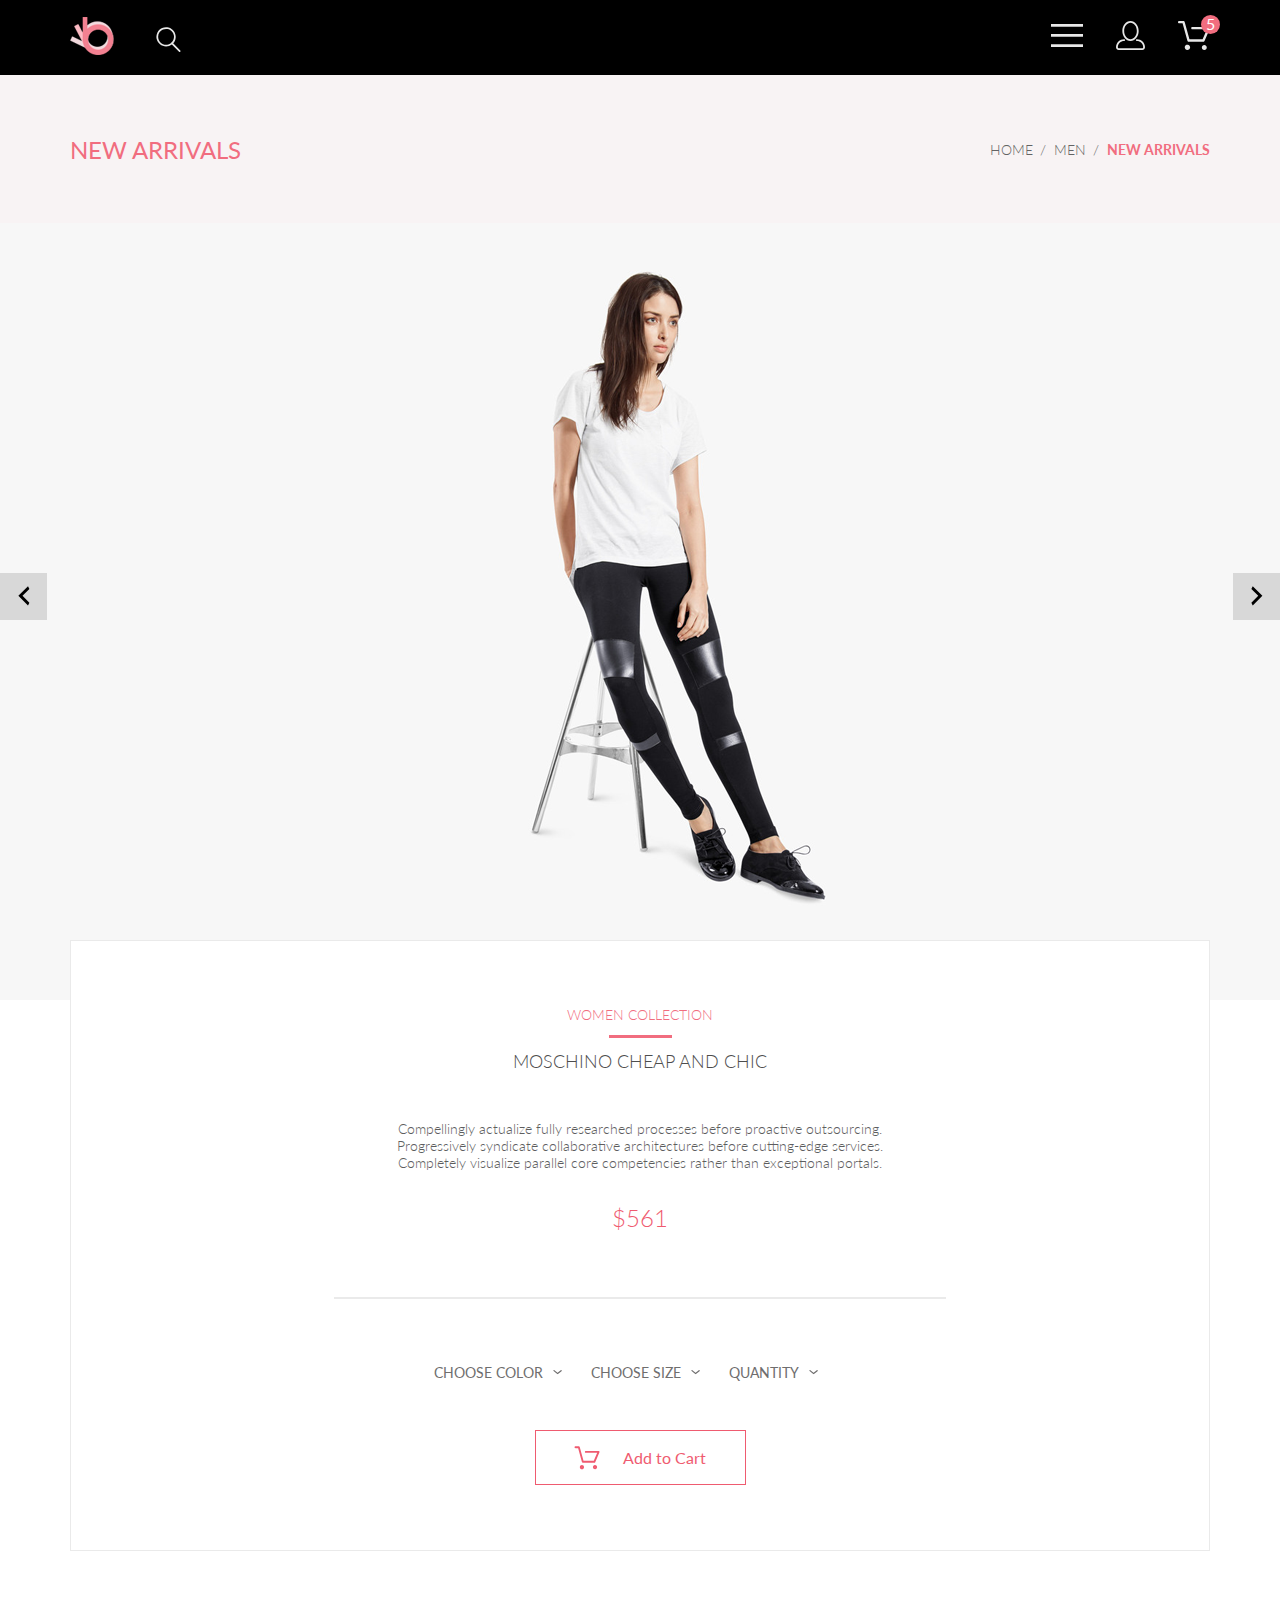
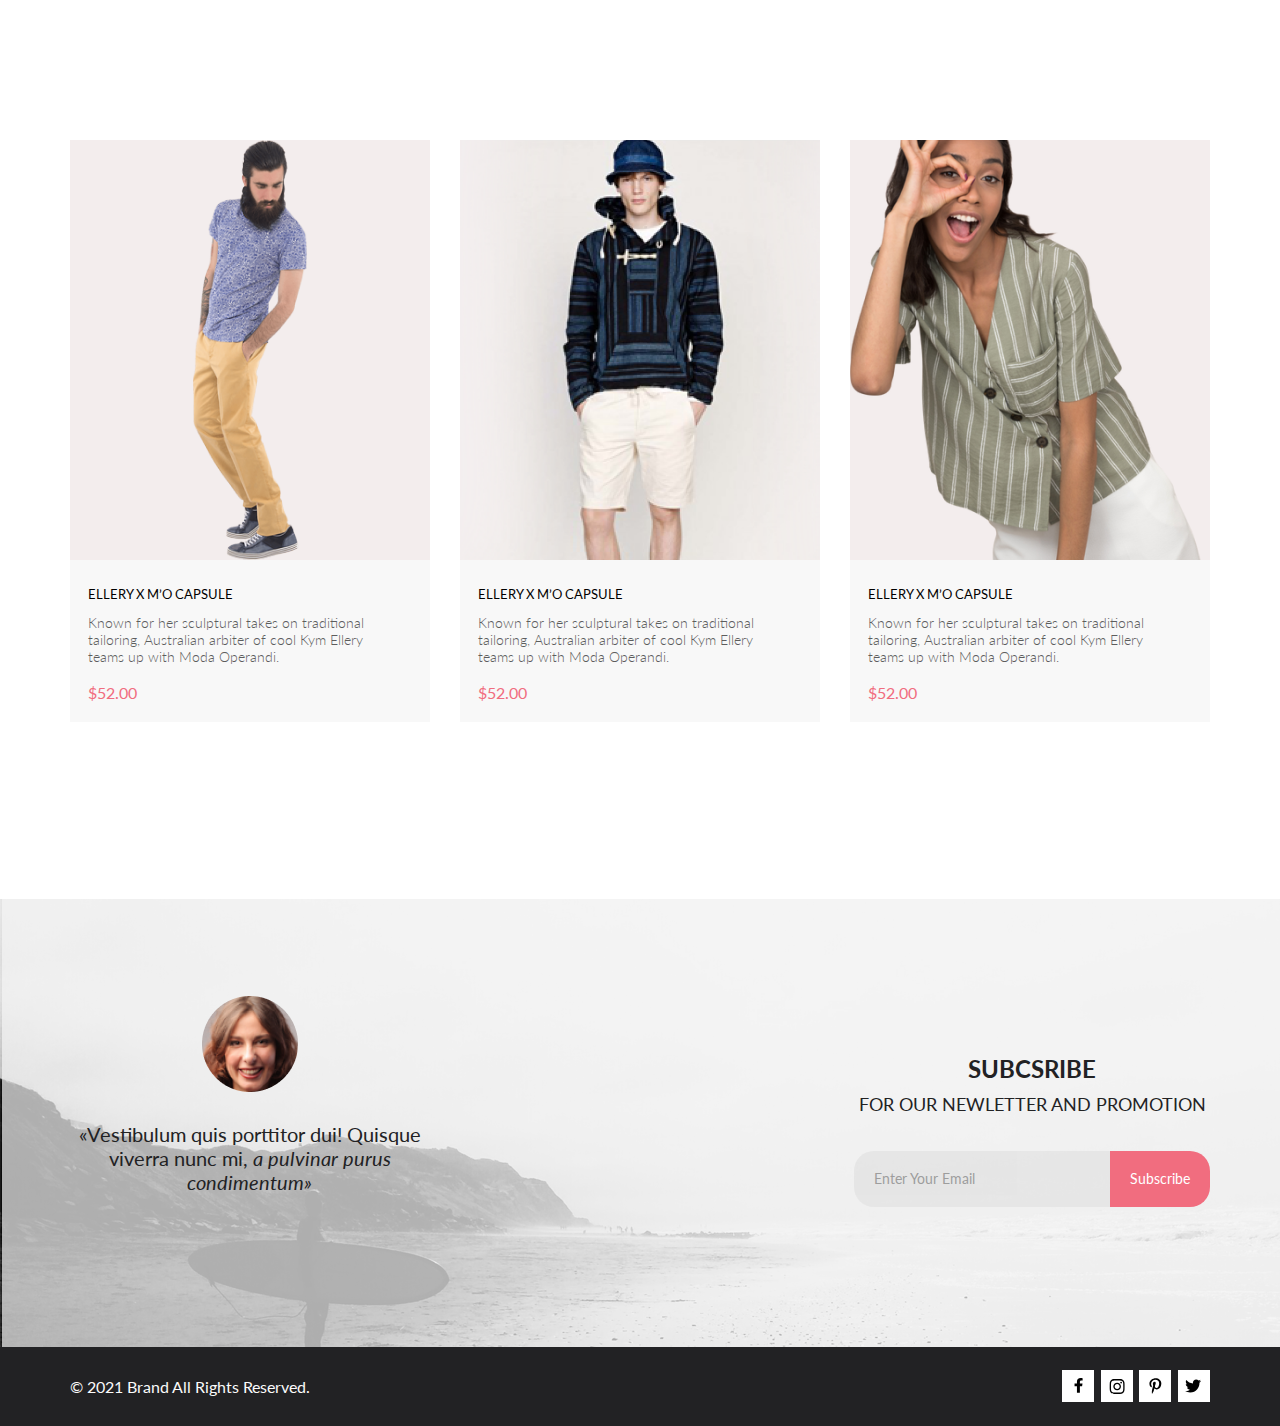
<file: product.html>
<!DOCTYPE html>
<html lang="en">

<head>
    <meta charset="UTF-8">
    <meta http-equiv="X-UA-Compatible" content="IE=edge">
    <meta name="viewport" content="width=device-width, initial-scale=1.0">
    <link rel="stylesheet" href="css/normalize.css">
    <link href="https://fonts.googleapis.com/css2?family=Lato:ital,wght@0,100;0,300;0,400;0,700;0,900;1,100;1,300;1,400;1,700;1,900&display=swap" rel="stylesheet">
    <link rel="stylesheet" href="css/style.css">
    <title>Product</title>
</head>

<body>
    <div class="container">
        <header>
            <nav class="menu">
                <div class="menu_container">
                    <div class="page_left">
                        <a href="index.html">
                            <img class="page_left_logo" src="img/logo.svg" alt="logo" height="38">
                        </a>
                        <form action="#" class="search">
                            <label for="search" class="search_label">
                                <svg class="page_left_lupa" width="27" height="28" viewBox="0 0 27 28"
                                    xmlns="http://www.w3.org/2000/svg">
                                    <path
                                        d="M19.0596 17.6259C20.6713 15.8658 21.6282 13.6048 21.7698 11.2225C21.9113 8.84018 21.2288 6.48173 19.8369 4.54318C18.445 2.60463 16.4285 1.20404 14.126 0.576619C11.8234 -0.0508009 9.3751 0.13316 7.19217 1.09761C5.00923 2.06205 3.22463 3.74825 2.13804 5.87302C1.05145 7.9978 0.729054 10.4318 1.225 12.7661C1.72094 15.1005 3.00501 17.1932 4.86158 18.6927C6.71814 20.1922 9.03413 21.0072 11.4206 21.0009C13.673 21.004 15.8645 20.27 17.6606 18.9109L25.4086 26.7179C25.4941 26.807 25.5965 26.8781 25.7099 26.927C25.8232 26.9759 25.9452 27.0017 26.0686 27.0029C26.1923 27.0033 26.3148 26.9782 26.4283 26.9292C26.5419 26.8801 26.6441 26.8082 26.7286 26.7179C26.9025 26.537 26.9997 26.2958 26.9997 26.0449C26.9997 25.794 26.9025 25.5528 26.7286 25.3719L19.0596 17.6259ZM2.88662 10.5009C2.89946 8.81563 3.41094 7.17187 4.35659 5.77685C5.30224 4.38183 6.63972 3.29801 8.20044 2.662C9.76115 2.02599 11.4752 1.86627 13.1266 2.20298C14.7779 2.53969 16.2926 3.35775 17.4797 4.55404C18.6668 5.75033 19.4732 7.27129 19.7972 8.92519C20.1212 10.5791 19.9483 12.2919 19.3002 13.8476C18.6522 15.4034 17.5581 16.7325 16.1559 17.6674C14.7536 18.6023 13.1059 19.1011 11.4206 19.1009C9.14916 19.0901 6.97482 18.1784 5.37484 16.566C3.77486 14.9537 2.87998 12.7724 2.88662 10.5009Z" />
                                </svg> </label>
                            <input class="search_input" id="search" type="search">
                        </form>
                    </div>
                    <div class="page_right">
                        <nav class="menu_none">
                            <label class="menu_none_label" for="menu_none">
                                <svg class="page_right_list" width="32" height="23" viewBox="0 0 32 23"
                                    xmlns="http://www.w3.org/2000/svg">
                                    <path d="M0 23V20.31H32V23H0ZM0 12.76V10.07H32V12.76H0ZM0 2.69V0H32V2.69H0Z" />
                                </svg>
                            </label>
                            <input class="menu_none_input" id="menu_none" type="checkbox">
                            <ul class="menu_none_list">
                                <li>
                                    <a href="#" class="menu_none_close"><svg width="13" height="13" viewBox="0 0 13 13"
                                        xmlns="http://www.w3.org/2000/svg">
                                        <path
                                            d="M7.4158 6.00409L11.7158 1.71409C11.9041 1.52579 12.0099 1.27039 12.0099 1.00409C12.0099 0.73779 11.9041 0.482395 11.7158 0.294092C11.5275 0.105788 11.2721 0 11.0058 0C10.7395 0 10.4841 0.105788 10.2958 0.294092L6.0058 4.59409L1.7158 0.294092C1.52749 0.105788 1.2721 -1.9841e-09 1.0058 0C0.739497 1.9841e-09 0.484102 0.105788 0.295798 0.294092C0.107495 0.482395 0.0017066 0.73779 0.0017066 1.00409C0.0017066 1.27039 0.107495 1.52579 0.295798 1.71409L4.5958 6.00409L0.295798 10.2941C0.20207 10.3871 0.127676 10.4977 0.0769072 10.6195C0.0261385 10.7414 0 10.8721 0 11.0041C0 11.1361 0.0261385 11.2668 0.0769072 11.3887C0.127676 11.5105 0.20207 11.6211 0.295798 11.7141C0.388761 11.8078 0.499362 11.8822 0.621222 11.933C0.743081 11.9838 0.873786 12.0099 1.0058 12.0099C1.13781 12.0099 1.26852 11.9838 1.39038 11.933C1.51223 11.8822 1.62284 11.8078 1.7158 11.7141L6.0058 7.41409L10.2958 11.7141C10.3888 11.8078 10.4994 11.8822 10.6212 11.933C10.7431 11.9838 10.8738 12.0099 11.0058 12.0099C11.1378 12.0099 11.2685 11.9838 11.3904 11.933C11.5122 11.8822 11.6228 11.8078 11.7158 11.7141C11.8095 11.6211 11.8839 11.5105 11.9347 11.3887C11.9855 11.2668 12.0116 11.1361 12.0116 11.0041C12.0116 10.8721 11.9855 10.7414 11.9347 10.6195C11.8839 10.4977 11.8095 10.3871 11.7158 10.2941L7.4158 6.00409Z" />
                                    </svg>
                                    </a>
                                </li>
                                <li class="page_right_flex">
                                    <a href="registration.html" class="page_right_lk page_right_none">
                                        <svg width="29" height="29" viewBox="0 0 29 29" xmlns="http://www.w3.org/2000/svg">
                                            <path
                                                d="M14.5 19.937C19 19.937 22.656 15.464 22.656 9.968C22.656 4.472 19 0 14.5 0C13.3631 0.0217413 12.2463 0.303398 11.2351 0.823397C10.2239 1.34339 9.34507 2.08794 8.66602 3C7.12663 4.99573 6.30819 7.45381 6.34399 9.974C6.34399 15.465 10 19.937 14.5 19.937ZM14.5 1.813C18 1.813 20.844 5.472 20.844 9.969C20.844 14.466 17.998 18.125 14.5 18.125C11.002 18.125 8.15603 14.465 8.15503 9.969C8.15403 5.473 11 1.813 14.5 1.813ZM20.844 18.125C20.6036 18.125 20.373 18.2205 20.203 18.3905C20.033 18.5605 19.9375 18.7911 19.9375 19.0315C19.9375 19.2719 20.033 19.5025 20.203 19.6725C20.373 19.8425 20.6036 19.938 20.844 19.938C22.526 19.9399 24.1386 20.6088 25.3279 21.7982C26.5172 22.9875 27.1861 24.6 27.188 26.282C27.1875 26.5221 27.0918 26.7523 26.922 26.9221C26.7522 27.0918 26.5221 27.1875 26.282 27.188H2.71997C2.47985 27.1875 2.24975 27.0918 2.07996 26.9221C1.91016 26.7523 1.81449 26.5221 1.81396 26.282C1.81608 24.6001 2.48517 22.9877 3.67444 21.7985C4.86371 20.6092 6.47608 19.9401 8.15796 19.938C8.39824 19.938 8.62868 19.8425 8.79858 19.6726C8.96849 19.5027 9.06396 19.2723 9.06396 19.032C9.06396 18.7917 8.96849 18.5613 8.79858 18.3914C8.62868 18.2215 8.39824 18.126 8.15796 18.126C5.99541 18.1279 3.92201 18.9875 2.39258 20.5164C0.863144 22.0453 0.00264777 24.1185 0 26.281C0.000794067 27.0019 0.287502 27.693 0.797241 28.2027C1.30698 28.7125 1.99811 28.9992 2.71899 29H26.282C27.0027 28.9989 27.6936 28.7121 28.2031 28.2024C28.7126 27.6927 28.9992 27.0017 29 26.281C28.9974 24.1187 28.1372 22.0457 26.6083 20.5168C25.0793 18.9878 23.0063 18.1276 20.844 18.125Z" />
                                        </svg>
                                    </a>
                                    <button class="page_right_basket page_right_none">
                                        <svg width="32" height="29" viewBox="0 0 32 29" xmlns="http://www.w3.org/2000/svg">
                                            <path
                                                d="M26.2009 29C25.5532 28.9738 24.9415 28.6948 24.4972 28.2227C24.0529 27.7506 23.8114 27.1232 23.8245 26.475C23.8376 25.8269 24.1043 25.2097 24.5673 24.7559C25.0303 24.3022 25.6527 24.048 26.301 24.048C26.9493 24.048 27.5717 24.3022 28.0347 24.7559C28.4977 25.2097 28.7644 25.8269 28.7775 26.475C28.7906 27.1232 28.549 27.7506 28.1047 28.2227C27.6604 28.6948 27.0488 28.9738 26.401 29H26.2009ZM6.75293 26.32C6.75293 25.79 6.91011 25.2718 7.20459 24.8311C7.49907 24.3904 7.91764 24.0469 8.40735 23.844C8.89705 23.6412 9.43594 23.5881 9.95581 23.6915C10.4757 23.7949 10.9532 24.0502 11.328 24.425C11.7028 24.7998 11.9581 25.2773 12.0615 25.7972C12.1649 26.317 12.1118 26.8559 11.9089 27.3456C11.7061 27.8353 11.3626 28.2539 10.9219 28.5483C10.4812 28.8428 9.96304 29 9.43298 29C9.08087 29.0003 8.73212 28.9311 8.40674 28.7966C8.08136 28.662 7.78569 28.4646 7.53662 28.2158C7.28755 27.9669 7.09001 27.6713 6.9552 27.3461C6.82039 27.0208 6.75098 26.6721 6.75098 26.32H6.75293ZM10.553 20.686C10.2935 20.6868 10.0409 20.6024 9.83411 20.4457C9.62727 20.2891 9.47758 20.0689 9.40796 19.819L4.57495 2.36401H1.18201C0.868521 2.36401 0.567859 2.23947 0.346191 2.01781C0.124523 1.79614 0 1.49549 0 1.18201C0 0.868519 0.124523 0.567873 0.346191 0.346205C0.567859 0.124537 0.868521 5.81268e-06 1.18201 5.81268e-06H5.46301C5.7225 -0.00080736 5.97504 0.0837201 6.18176 0.240568C6.38848 0.397416 6.53784 0.617884 6.60693 0.868006L11.4399 18.323H24.6179L29.001 8.27501H14.401C14.2428 8.27961 14.0854 8.25242 13.9379 8.19507C13.7904 8.13771 13.6559 8.05134 13.5424 7.94108C13.4288 7.83082 13.3386 7.69891 13.277 7.55315C13.2154 7.40739 13.1836 7.25075 13.1836 7.0925C13.1836 6.93426 13.2154 6.77762 13.277 6.63186C13.3386 6.4861 13.4288 6.35419 13.5424 6.24393C13.6559 6.13367 13.7904 6.0473 13.9379 5.98994C14.0854 5.93259 14.2428 5.90541 14.401 5.91001H30.814C31.0097 5.90996 31.2022 5.95866 31.3744 6.05172C31.5465 6.14478 31.6928 6.27926 31.7999 6.44301C31.9078 6.60729 31.9734 6.79569 31.9908 6.99145C32.0083 7.18721 31.9771 7.38424 31.9 7.565L26.495 19.977C26.4026 20.1876 26.251 20.3668 26.0585 20.4927C25.866 20.6186 25.641 20.6858 25.411 20.686H10.553Z" />
                                        </svg>
                                        <span>5</span>
                                    </button>
                                </li>
                                <li>
                                    <span class="menu_none_title">menu</span>
                                </li>
                                <li class="menu_none_item">
                                    <a class="menu_none_item_title" href="#">man</a>
                                    <ul class="menu_none_sublist">
                                        <li class="menu_none_sublist_item">
                                            <a class="menu_none_item_subtitle" href="#">Accessories</a>
                                        </li>
                                        <li class="menu_none_sublist_item">
                                            <a class="menu_none_item_subtitle" href="#">Bags</a>
                                        </li>
                                        <li class="menu_none_sublist_item">
                                            <a class="menu_none_item_subtitle" href="#">Denim</a>
                                        </li>
                                        <li class="menu_none_sublist_item">
                                            <a class="menu_none_item_subtitle" href="#">T-Shirts</a>
                                        </li>
                                    </ul>
                                </li>
                                <li class="menu_none_item">
                                    <a class="menu_none_item_title" href="#">woman</a>
                                    <ul class="menu_none_sublist">
                                        <li class="menu_none_sublist_item">
                                            <a class="menu_none_item_subtitle" href="#">Accessories</a>
                                        </li>
                                        <li class="menu_none_sublist_item">
                                            <a class="menu_none_item_subtitle" href="#">Jackets &amp;&nbsp;Coats</a>
                                        </li>
                                        <li class="menu_none_sublist_item">
                                            <a class="menu_none_item_subtitle" href="#">Polos</a>
                                        </li>
                                        <li class="menu_none_sublist_item">
                                            <a class="menu_none_item_subtitle" href="#">T-Shirts</a>
                                        </li>
                                        <li class="menu_none_sublist_item">
                                            <a class="menu_none_item_subtitle" href="#">Shirts</a>
                                        </li>
                                    </ul>
                                </li>
                                <li class="menu_none_item">
                                    <a class="menu_none_item_title" href="#">kids</a>
                                    <ul class="menu_none_sublist">
                                        <li class="menu_none_sublist_item">
                                            <a class="menu_none_item_subtitle" href="#">Accessories</a>
                                        </li>
                                        <li class="menu_none_sublist_item">
                                            <a class="menu_none_item_subtitle" href="#">Jackets &amp;&nbsp;Coats</a>
                                        </li>
                                        <li class="menu_none_sublist_item">
                                            <a class="menu_none_item_subtitle" href="#">Polos</a>
                                        </li>
                                        <li class="menu_none_sublist_item">
                                            <a class="menu_none_item_subtitle" href="#">T-Shirts</a>
                                        </li>
                                        <li class="menu_none_sublist_item">
                                            <a class="menu_none_item_subtitle" href="#">Shirts</a>
                                        </li>
                                        <li class="menu_none_sublist_item">
                                            <a class="menu_none_item_subtitle" href="#">Bags</a>
                                        </li>
                                    </ul>
                                </li>
                            </ul>
                        </nav>
                        <a href="registration.html" class="page_right_lk">
                            <svg width="29" height="29" viewBox="0 0 29 29" xmlns="http://www.w3.org/2000/svg">
                                <path
                                    d="M14.5 19.937C19 19.937 22.656 15.464 22.656 9.968C22.656 4.472 19 0 14.5 0C13.3631 0.0217413 12.2463 0.303398 11.2351 0.823397C10.2239 1.34339 9.34507 2.08794 8.66602 3C7.12663 4.99573 6.30819 7.45381 6.34399 9.974C6.34399 15.465 10 19.937 14.5 19.937ZM14.5 1.813C18 1.813 20.844 5.472 20.844 9.969C20.844 14.466 17.998 18.125 14.5 18.125C11.002 18.125 8.15603 14.465 8.15503 9.969C8.15403 5.473 11 1.813 14.5 1.813ZM20.844 18.125C20.6036 18.125 20.373 18.2205 20.203 18.3905C20.033 18.5605 19.9375 18.7911 19.9375 19.0315C19.9375 19.2719 20.033 19.5025 20.203 19.6725C20.373 19.8425 20.6036 19.938 20.844 19.938C22.526 19.9399 24.1386 20.6088 25.3279 21.7982C26.5172 22.9875 27.1861 24.6 27.188 26.282C27.1875 26.5221 27.0918 26.7523 26.922 26.9221C26.7522 27.0918 26.5221 27.1875 26.282 27.188H2.71997C2.47985 27.1875 2.24975 27.0918 2.07996 26.9221C1.91016 26.7523 1.81449 26.5221 1.81396 26.282C1.81608 24.6001 2.48517 22.9877 3.67444 21.7985C4.86371 20.6092 6.47608 19.9401 8.15796 19.938C8.39824 19.938 8.62868 19.8425 8.79858 19.6726C8.96849 19.5027 9.06396 19.2723 9.06396 19.032C9.06396 18.7917 8.96849 18.5613 8.79858 18.3914C8.62868 18.2215 8.39824 18.126 8.15796 18.126C5.99541 18.1279 3.92201 18.9875 2.39258 20.5164C0.863144 22.0453 0.00264777 24.1185 0 26.281C0.000794067 27.0019 0.287502 27.693 0.797241 28.2027C1.30698 28.7125 1.99811 28.9992 2.71899 29H26.282C27.0027 28.9989 27.6936 28.7121 28.2031 28.2024C28.7126 27.6927 28.9992 27.0017 29 26.281C28.9974 24.1187 28.1372 22.0457 26.6083 20.5168C25.0793 18.9878 23.0063 18.1276 20.844 18.125Z" />
                            </svg>
                        </a>
                        <button class="page_right_basket">
                            <svg width="32" height="29" viewBox="0 0 32 29" xmlns="http://www.w3.org/2000/svg">
                                <path
                                    d="M26.2009 29C25.5532 28.9738 24.9415 28.6948 24.4972 28.2227C24.0529 27.7506 23.8114 27.1232 23.8245 26.475C23.8376 25.8269 24.1043 25.2097 24.5673 24.7559C25.0303 24.3022 25.6527 24.048 26.301 24.048C26.9493 24.048 27.5717 24.3022 28.0347 24.7559C28.4977 25.2097 28.7644 25.8269 28.7775 26.475C28.7906 27.1232 28.549 27.7506 28.1047 28.2227C27.6604 28.6948 27.0488 28.9738 26.401 29H26.2009ZM6.75293 26.32C6.75293 25.79 6.91011 25.2718 7.20459 24.8311C7.49907 24.3904 7.91764 24.0469 8.40735 23.844C8.89705 23.6412 9.43594 23.5881 9.95581 23.6915C10.4757 23.7949 10.9532 24.0502 11.328 24.425C11.7028 24.7998 11.9581 25.2773 12.0615 25.7972C12.1649 26.317 12.1118 26.8559 11.9089 27.3456C11.7061 27.8353 11.3626 28.2539 10.9219 28.5483C10.4812 28.8428 9.96304 29 9.43298 29C9.08087 29.0003 8.73212 28.9311 8.40674 28.7966C8.08136 28.662 7.78569 28.4646 7.53662 28.2158C7.28755 27.9669 7.09001 27.6713 6.9552 27.3461C6.82039 27.0208 6.75098 26.6721 6.75098 26.32H6.75293ZM10.553 20.686C10.2935 20.6868 10.0409 20.6024 9.83411 20.4457C9.62727 20.2891 9.47758 20.0689 9.40796 19.819L4.57495 2.36401H1.18201C0.868521 2.36401 0.567859 2.23947 0.346191 2.01781C0.124523 1.79614 0 1.49549 0 1.18201C0 0.868519 0.124523 0.567873 0.346191 0.346205C0.567859 0.124537 0.868521 5.81268e-06 1.18201 5.81268e-06H5.46301C5.7225 -0.00080736 5.97504 0.0837201 6.18176 0.240568C6.38848 0.397416 6.53784 0.617884 6.60693 0.868006L11.4399 18.323H24.6179L29.001 8.27501H14.401C14.2428 8.27961 14.0854 8.25242 13.9379 8.19507C13.7904 8.13771 13.6559 8.05134 13.5424 7.94108C13.4288 7.83082 13.3386 7.69891 13.277 7.55315C13.2154 7.40739 13.1836 7.25075 13.1836 7.0925C13.1836 6.93426 13.2154 6.77762 13.277 6.63186C13.3386 6.4861 13.4288 6.35419 13.5424 6.24393C13.6559 6.13367 13.7904 6.0473 13.9379 5.98994C14.0854 5.93259 14.2428 5.90541 14.401 5.91001H30.814C31.0097 5.90996 31.2022 5.95866 31.3744 6.05172C31.5465 6.14478 31.6928 6.27926 31.7999 6.44301C31.9078 6.60729 31.9734 6.79569 31.9908 6.99145C32.0083 7.18721 31.9771 7.38424 31.9 7.565L26.495 19.977C26.4026 20.1876 26.251 20.3668 26.0585 20.4927C25.866 20.6186 25.641 20.6858 25.411 20.686H10.553Z" />
                            </svg>
                            <span>5</span>
                        </button>
                    </div>
                </div>
            </nav>
        </header>
        <main>
            <div class="title_container">
                <div class="title">
                    <h2 class="title_left">new arrivals</h2>
                    <ul class="title_right">
                        <li><a href="#">home</a></li>
                        <li><a href="#">men</a></li>
                        <li>new arrivals</li>
                    </ul>
                </div>
            </div>
            <article>
                <div class="foto_container">
                    <div class="foto_bg foto_bg_left">
                        <svg class="foto_icon" width="9" height="14" viewBox="0 0 9 14"
                            xmlns="http://www.w3.org/2000/svg">
                            <path d="M8.99512 2L3.99512 7L8.99512 12L7.99512 14L0.995117 7L7.99512 0L8.99512 2Z" />
                        </svg>
                    </div>
                    <div class="foto">
                        <img class="foto_img" src="img/21.png" alt="foto" height="724">
                    </div>
                    <div class="foto_bg foto_bg_right">
                        <svg class="foto_icon" width="9" height="14" viewBox="0 0 9 14"
                            xmlns="http://www.w3.org/2000/svg">
                            <path d="M0.994995 12L5.995 7L0.994995 2L1.995 0L8.995 7L1.995 14L0.994995 12Z" />
                        </svg>
                    </div>
                </div>
                <div class="description">
                    <span class="description_title">women collection</span>
                    <div class="description_line"></div>
                    <h3 class="description_name">moschino cheap and chic</h3>
                    <p class="description_text">Compellingly actualize fully researched processes before proactive
                        outsourcing. Progressively syndicate collaborative architectures before cutting-edge
                        services.
                        Completely visualize parallel core competencies rather than exceptional portals.</p>
                    <span class="description_price">$561</span>
                    <div class="description_border"></div>
                    <div class="description_variety">
                        <span class="filter_center_text">choose color</span>
                        <svg class="filter_center_icon" width="11" height="6" viewBox="0 0 11 6"
                            xmlns="http://www.w3.org/2000/svg">
                            <path
                                d="M5.00214 5.00214C4.83521 5.00247 4.67343 4.94433 4.54488 4.83782L0.258102 1.2655C0.112196 1.14422 0.0204417 0.969958 0.00302325 0.781035C-0.0143952 0.592112 0.0439493 0.404007 0.165221 0.258101C0.286493 0.112196 0.460759 0.0204417 0.649682 0.00302327C0.838605 -0.0143952 1.02671 0.043949 1.17262 0.165221L5.00214 3.36602L8.83167 0.279536C8.90475 0.220188 8.98884 0.175869 9.0791 0.149125C9.16937 0.122382 9.26403 0.113741 9.35764 0.1237C9.45126 0.133659 9.54198 0.162021 9.6246 0.207156C9.70722 0.252292 9.7801 0.313311 9.83906 0.386705C9.90449 0.460167 9.95405 0.546351 9.98462 0.639855C10.0152 0.733359 10.0261 0.83217 10.0167 0.930097C10.0073 1.02802 9.97784 1.12296 9.93005 1.20895C9.88227 1.29494 9.81723 1.37013 9.73904 1.42982L5.45225 4.88068C5.32002 4.97036 5.16154 5.01312 5.00214 5.00214Z" />
                        </svg>
                        <span class="filter_center_text">choose size</span>
                        <svg class="filter_center_icon" width="11" height="6" viewBox="0 0 11 6"
                            xmlns="http://www.w3.org/2000/svg">
                            <path
                                d="M5.00214 5.00214C4.83521 5.00247 4.67343 4.94433 4.54488 4.83782L0.258102 1.2655C0.112196 1.14422 0.0204417 0.969958 0.00302325 0.781035C-0.0143952 0.592112 0.0439493 0.404007 0.165221 0.258101C0.286493 0.112196 0.460759 0.0204417 0.649682 0.00302327C0.838605 -0.0143952 1.02671 0.043949 1.17262 0.165221L5.00214 3.36602L8.83167 0.279536C8.90475 0.220188 8.98884 0.175869 9.0791 0.149125C9.16937 0.122382 9.26403 0.113741 9.35764 0.1237C9.45126 0.133659 9.54198 0.162021 9.6246 0.207156C9.70722 0.252292 9.7801 0.313311 9.83906 0.386705C9.90449 0.460167 9.95405 0.546351 9.98462 0.639855C10.0152 0.733359 10.0261 0.83217 10.0167 0.930097C10.0073 1.02802 9.97784 1.12296 9.93005 1.20895C9.88227 1.29494 9.81723 1.37013 9.73904 1.42982L5.45225 4.88068C5.32002 4.97036 5.16154 5.01312 5.00214 5.00214Z" />
                        </svg>
                        <span class="filter_center_text">quantity</span>
                        <svg class="filter_center_icon" width="11" height="6" viewBox="0 0 11 6"
                            xmlns="http://www.w3.org/2000/svg">
                            <path
                                d="M5.00214 5.00214C4.83521 5.00247 4.67343 4.94433 4.54488 4.83782L0.258102 1.2655C0.112196 1.14422 0.0204417 0.969958 0.00302325 0.781035C-0.0143952 0.592112 0.0439493 0.404007 0.165221 0.258101C0.286493 0.112196 0.460759 0.0204417 0.649682 0.00302327C0.838605 -0.0143952 1.02671 0.043949 1.17262 0.165221L5.00214 3.36602L8.83167 0.279536C8.90475 0.220188 8.98884 0.175869 9.0791 0.149125C9.16937 0.122382 9.26403 0.113741 9.35764 0.1237C9.45126 0.133659 9.54198 0.162021 9.6246 0.207156C9.70722 0.252292 9.7801 0.313311 9.83906 0.386705C9.90449 0.460167 9.95405 0.546351 9.98462 0.639855C10.0152 0.733359 10.0261 0.83217 10.0167 0.930097C10.0073 1.02802 9.97784 1.12296 9.93005 1.20895C9.88227 1.29494 9.81723 1.37013 9.73904 1.42982L5.45225 4.88068C5.32002 4.97036 5.16154 5.01312 5.00214 5.00214Z" />
                        </svg>
                    </div>
                    <button class="description_button">
                        <svg width="27" height="25" viewBox="0 0 27 25" xmlns="http://www.w3.org/2000/svg">
                            <path
                                d="M21.876 22.2662C21.921 22.2549 21.9423 22.2339 21.96 22.2129C21.9678 22.2037 21.9756 22.1946 21.9835 22.1855C22.02 22.1438 22.0233 22.0553 22.0224 22.0105C22.0092 21.9044 21.9185 21.8315 21.8412 21.8315C21.8375 21.8315 21.8336 21.8317 21.8312 21.8318C21.7531 21.8372 21.6653 21.9409 21.6719 22.0625C21.6813 22.1793 21.7675 22.2662 21.8392 22.2662H21.876ZM8.21954 22.2599C8.31873 22.2599 8.39935 22.1655 8.39935 22.0496C8.39935 21.9341 8.31873 21.8401 8.21954 21.8401C8.12042 21.8401 8.03973 21.9341 8.03973 22.0496C8.03973 22.1655 8.12042 22.2599 8.21954 22.2599ZM21.9995 24.2662C21.9517 24.2662 21.8878 24.2662 21.8392 24.2662C20.7017 24.2662 19.7567 23.3545 19.6765 22.198C19.5964 20.9929 20.4937 19.9183 21.6953 19.8364C21.7441 19.8331 21.7928 19.8315 21.8412 19.8315C22.9799 19.8315 23.9413 20.7324 24.019 21.8884C24.0505 22.4915 23.8741 23.0612 23.4898 23.5012C23.1055 23.9575 22.5764 24.2177 21.9995 24.2662ZM8.21954 24.2599C7.01532 24.2599 6.03973 23.2709 6.03973 22.0496C6.03973 20.8291 7.01532 19.8401 8.21954 19.8401C9.42371 19.8401 10.3994 20.8291 10.3994 22.0496C10.3994 23.2709 9.42371 24.2599 8.21954 24.2599ZM21.1984 17.3938H9.13306C8.70013 17.3938 8.31586 17.1005 8.20331 16.6775L4.27753 2.24768H1.52173C0.993408 2.24768 0.560547 1.80859 0.560547 1.27039C0.560547 0.733032 0.993408 0.292969 1.52173 0.292969H4.99933C5.43134 0.292969 5.81561 0.586304 5.9281 1.01025L9.85394 15.4391H20.5576L24.1144 7.13379H12.2578C11.7286 7.13379 11.2957 6.69373 11.2957 6.15649C11.2957 5.61914 11.7286 5.17908 12.2578 5.17908H25.5886C25.9091 5.17908 26.2141 5.34192 26.3896 5.61914C26.566 5.89539 26.5984 6.23743 26.4697 6.547L22.0795 16.807C21.9193 17.1653 21.5827 17.3938 21.1984 17.3938Z" />
                        </svg>
                        <span>Add to Cart</span>
                    </button>
                </div>
            </article>
            <div class="card_block_product">
                <div class="card_box">
                    <article class="card card_tel card_1">
                        <div class="card_one">
                            <a href="product.html">
                                <img class="card_one_img" src="img/4.png" alt="photo" height="420">
                                <div class="card_text">
                                    <h4 class="card_name">ellery x&nbsp;m&rsquo;o capsule</h4>
                                    <p class="card_description">Known for her sculptural takes on&nbsp;traditional
                                        tailoring,
                                        Australian
                                        arbiter of&nbsp;cool Kym Ellery teams up&nbsp;with Moda Operandi.</p>
                                    <span class="card_price">$52.00</span>
                                </div>
                                </a>
                            <button class="card_button_none">
                                <svg width="27" height="25" viewBox="0 0 27 25" xmlns="http://www.w3.org/2000/svg">
                                    <path
                                        d="M21.876 22.2662C21.921 22.2549 21.9423 22.2339 21.96 22.2129C21.9678 22.2037 21.9756 22.1946 21.9835 22.1855C22.02 22.1438 22.0233 22.0553 22.0224 22.0105C22.0092 21.9044 21.9185 21.8315 21.8412 21.8315C21.8375 21.8315 21.8336 21.8317 21.8312 21.8318C21.7531 21.8372 21.6653 21.9409 21.6719 22.0625C21.6813 22.1793 21.7675 22.2662 21.8392 22.2662H21.876ZM8.21954 22.2599C8.31873 22.2599 8.39935 22.1655 8.39935 22.0496C8.39935 21.9341 8.31873 21.8401 8.21954 21.8401C8.12042 21.8401 8.03973 21.9341 8.03973 22.0496C8.03973 22.1655 8.12042 22.2599 8.21954 22.2599ZM21.9995 24.2662C21.9517 24.2662 21.8878 24.2662 21.8392 24.2662C20.7017 24.2662 19.7567 23.3545 19.6765 22.198C19.5964 20.9929 20.4937 19.9183 21.6953 19.8364C21.7441 19.8331 21.7928 19.8315 21.8412 19.8315C22.9799 19.8315 23.9413 20.7324 24.019 21.8884C24.0505 22.4915 23.8741 23.0612 23.4898 23.5012C23.1055 23.9575 22.5764 24.2177 21.9995 24.2662ZM8.21954 24.2599C7.01532 24.2599 6.03973 23.2709 6.03973 22.0496C6.03973 20.8291 7.01532 19.8401 8.21954 19.8401C9.42371 19.8401 10.3994 20.8291 10.3994 22.0496C10.3994 23.2709 9.42371 24.2599 8.21954 24.2599ZM21.1984 17.3938H9.13306C8.70013 17.3938 8.31586 17.1005 8.20331 16.6775L4.27753 2.24768H1.52173C0.993408 2.24768 0.560547 1.80859 0.560547 1.27039C0.560547 0.733032 0.993408 0.292969 1.52173 0.292969H4.99933C5.43134 0.292969 5.81561 0.586304 5.9281 1.01025L9.85394 15.4391H20.5576L24.1144 7.13379H12.2578C11.7286 7.13379 11.2957 6.69373 11.2957 6.15649C11.2957 5.61914 11.7286 5.17908 12.2578 5.17908H25.5886C25.9091 5.17908 26.2141 5.34192 26.3896 5.61914C26.566 5.89539 26.5984 6.23743 26.4697 6.547L22.0795 16.807C21.9193 17.1653 21.5827 17.3938 21.1984 17.3938Z" />
                                </svg>
                                <span>Add to Cart</span>
                            </button>
                        </div>
                    </article>
                    <article class="card card_tel card_2">
                        <div class="card_one">
                            <a href="product.html">
                                <img class="card_one_img" src="img/3.png" alt="photo" height="420">
                                <div class="card_text">
                                    <h4 class="card_name">ellery x&nbsp;m&rsquo;o capsule</h4>
                                    <p class="card_description">Known for her sculptural takes on&nbsp;traditional
                                        tailoring,
                                        Australian
                                        arbiter of&nbsp;cool Kym Ellery teams up&nbsp;with Moda Operandi.</p>
                                    <span class="card_price">$52.00</span>
                                </div>
                                </a>
                            <button class="card_button_none">
                                <svg width="27" height="25" viewBox="0 0 27 25" xmlns="http://www.w3.org/2000/svg">
                                    <path
                                        d="M21.876 22.2662C21.921 22.2549 21.9423 22.2339 21.96 22.2129C21.9678 22.2037 21.9756 22.1946 21.9835 22.1855C22.02 22.1438 22.0233 22.0553 22.0224 22.0105C22.0092 21.9044 21.9185 21.8315 21.8412 21.8315C21.8375 21.8315 21.8336 21.8317 21.8312 21.8318C21.7531 21.8372 21.6653 21.9409 21.6719 22.0625C21.6813 22.1793 21.7675 22.2662 21.8392 22.2662H21.876ZM8.21954 22.2599C8.31873 22.2599 8.39935 22.1655 8.39935 22.0496C8.39935 21.9341 8.31873 21.8401 8.21954 21.8401C8.12042 21.8401 8.03973 21.9341 8.03973 22.0496C8.03973 22.1655 8.12042 22.2599 8.21954 22.2599ZM21.9995 24.2662C21.9517 24.2662 21.8878 24.2662 21.8392 24.2662C20.7017 24.2662 19.7567 23.3545 19.6765 22.198C19.5964 20.9929 20.4937 19.9183 21.6953 19.8364C21.7441 19.8331 21.7928 19.8315 21.8412 19.8315C22.9799 19.8315 23.9413 20.7324 24.019 21.8884C24.0505 22.4915 23.8741 23.0612 23.4898 23.5012C23.1055 23.9575 22.5764 24.2177 21.9995 24.2662ZM8.21954 24.2599C7.01532 24.2599 6.03973 23.2709 6.03973 22.0496C6.03973 20.8291 7.01532 19.8401 8.21954 19.8401C9.42371 19.8401 10.3994 20.8291 10.3994 22.0496C10.3994 23.2709 9.42371 24.2599 8.21954 24.2599ZM21.1984 17.3938H9.13306C8.70013 17.3938 8.31586 17.1005 8.20331 16.6775L4.27753 2.24768H1.52173C0.993408 2.24768 0.560547 1.80859 0.560547 1.27039C0.560547 0.733032 0.993408 0.292969 1.52173 0.292969H4.99933C5.43134 0.292969 5.81561 0.586304 5.9281 1.01025L9.85394 15.4391H20.5576L24.1144 7.13379H12.2578C11.7286 7.13379 11.2957 6.69373 11.2957 6.15649C11.2957 5.61914 11.7286 5.17908 12.2578 5.17908H25.5886C25.9091 5.17908 26.2141 5.34192 26.3896 5.61914C26.566 5.89539 26.5984 6.23743 26.4697 6.547L22.0795 16.807C21.9193 17.1653 21.5827 17.3938 21.1984 17.3938Z" />
                                </svg>
                                <span>Add to Cart</span>
                            </button>
                        </div>
                    </article>
                    <article class="card card_tel card_none card_3">
                        <div class="card_one">
                            <a href="product.html">
                                <img class="card_one_img" src="img/6.png" alt="photo" height="420">
                                <div class="card_text">
                                    <h4 class="card_name">ellery x&nbsp;m&rsquo;o capsule</h4>
                                    <p class="card_description">Known for her sculptural takes on&nbsp;traditional
                                        tailoring,
                                        Australian
                                        arbiter of&nbsp;cool Kym Ellery teams up&nbsp;with Moda Operandi.</p>
                                    <span class="card_price">$52.00</span>
                                </div>
                                </a>
                            <button class="card_button_none">
                                <svg width="27" height="25" viewBox="0 0 27 25" xmlns="http://www.w3.org/2000/svg">
                                    <path
                                        d="M21.876 22.2662C21.921 22.2549 21.9423 22.2339 21.96 22.2129C21.9678 22.2037 21.9756 22.1946 21.9835 22.1855C22.02 22.1438 22.0233 22.0553 22.0224 22.0105C22.0092 21.9044 21.9185 21.8315 21.8412 21.8315C21.8375 21.8315 21.8336 21.8317 21.8312 21.8318C21.7531 21.8372 21.6653 21.9409 21.6719 22.0625C21.6813 22.1793 21.7675 22.2662 21.8392 22.2662H21.876ZM8.21954 22.2599C8.31873 22.2599 8.39935 22.1655 8.39935 22.0496C8.39935 21.9341 8.31873 21.8401 8.21954 21.8401C8.12042 21.8401 8.03973 21.9341 8.03973 22.0496C8.03973 22.1655 8.12042 22.2599 8.21954 22.2599ZM21.9995 24.2662C21.9517 24.2662 21.8878 24.2662 21.8392 24.2662C20.7017 24.2662 19.7567 23.3545 19.6765 22.198C19.5964 20.9929 20.4937 19.9183 21.6953 19.8364C21.7441 19.8331 21.7928 19.8315 21.8412 19.8315C22.9799 19.8315 23.9413 20.7324 24.019 21.8884C24.0505 22.4915 23.8741 23.0612 23.4898 23.5012C23.1055 23.9575 22.5764 24.2177 21.9995 24.2662ZM8.21954 24.2599C7.01532 24.2599 6.03973 23.2709 6.03973 22.0496C6.03973 20.8291 7.01532 19.8401 8.21954 19.8401C9.42371 19.8401 10.3994 20.8291 10.3994 22.0496C10.3994 23.2709 9.42371 24.2599 8.21954 24.2599ZM21.1984 17.3938H9.13306C8.70013 17.3938 8.31586 17.1005 8.20331 16.6775L4.27753 2.24768H1.52173C0.993408 2.24768 0.560547 1.80859 0.560547 1.27039C0.560547 0.733032 0.993408 0.292969 1.52173 0.292969H4.99933C5.43134 0.292969 5.81561 0.586304 5.9281 1.01025L9.85394 15.4391H20.5576L24.1144 7.13379H12.2578C11.7286 7.13379 11.2957 6.69373 11.2957 6.15649C11.2957 5.61914 11.7286 5.17908 12.2578 5.17908H25.5886C25.9091 5.17908 26.2141 5.34192 26.3896 5.61914C26.566 5.89539 26.5984 6.23743 26.4697 6.547L22.0795 16.807C21.9193 17.1653 21.5827 17.3938 21.1984 17.3938Z" />
                                </svg>
                                <span>Add to Cart</span>
                            </button>
                        </div>
                    </article>
                </div>
            </div>
            <footer>
                <section class="subscribe">
                    <div class="subscribe_container">
                        <div class="subscribe_left">
                            <div class="subscribe_left_avatar">
                            </div>
                            <p class="subscribe_left_text">&laquo;Vestibulum quis porttitor dui! Quisque viverra
                                nunc&nbsp;mi,
                                <span class="cursiv">a&nbsp;pulvinar
                                    purus condimentum&raquo;</span>
                            </p>
                        </div>
                        <div class="subscribe_right">
                            <div class="subscribe_right_block">
                                <h3 class="subscribe_right_block_title">Subcsribe</h3>
                                <span class="subscribe_right_block_subtitle">for our newletter and promotion</span>
                            </div>
                            <form action="#" class="subscribe_right_form">
                                <input class="subscribe_right_form_email" type="email" placeholder="Enter Your Email" required>
                                <input class="subscribe_right_form_button" type="submit" value="Subscribe">
                            </form>
                        </div>
                    </div>
                </section>
                <div class="copyright">
                    <div class="copyright_container">
                        <p class="copyright_left">&copy;&nbsp;2021 Brand All Rights Reserved.</p>
                        <div class="copyright_right">
                            <a href="#" class="copyright_right_icon">
                                <svg class="facebook" width="11" height="16" viewBox="0 0 11 16"
                                    xmlns="http://www.w3.org/2000/svg">
                                    <path
                                        d="M9.08836 8.28L9.50686 5.61602H6.89022V3.88729C6.89022 3.15847 7.25574 2.44806 8.42765 2.44806H9.61722V0.179975C9.61722 0.179975 8.53772 0 7.50561 0C5.35073 0 3.9422 1.27593 3.9422 3.5857V5.61602H1.54688V8.28H3.9422V14.72H6.89022V8.28H9.08836Z" />
                                </svg>
                            </a>
                            <a href="#" class="copyright_right_icon">
                                <svg class="instagram" width="16" height="15" viewBox="0 0 16 15"
                                    xmlns="http://www.w3.org/2000/svg">
                                    <path
                                        d="M8.13897 3.68159C6.02383 3.68159 4.31774 5.38491 4.31774 7.49663C4.31774 9.60835 6.02383 11.3117 8.13897 11.3117C10.2541 11.3117 11.9602 9.60835 11.9602 7.49663C11.9602 5.38491 10.2541 3.68159 8.13897 3.68159ZM8.13897 9.9769C6.77211 9.9769 5.65467 8.8646 5.65467 7.49663C5.65467 6.12866 6.76878 5.01636 8.13897 5.01636C9.50915 5.01636 10.6233 6.12866 10.6233 7.49663C10.6233 8.8646 9.50583 9.9769 8.13897 9.9769ZM13.0078 3.52554C13.0078 4.02026 12.6087 4.41538 12.1165 4.41538C11.621 4.41538 11.2252 4.01694 11.2252 3.52554C11.2252 3.03413 11.6243 2.63569 12.1165 2.63569C12.6087 2.63569 13.0078 3.03413 13.0078 3.52554ZM15.5386 4.42866C15.4821 3.23667 15.2094 2.18081 14.3347 1.31089C13.4634 0.440967 12.4058 0.168701 11.2119 0.108936C9.9814 0.039209 6.29321 0.039209 5.0627 0.108936C3.8721 0.165381 2.81453 0.437646 1.93987 1.30757C1.06522 2.17749 0.795836 3.23335 0.735973 4.42534C0.666134 5.65386 0.666134 9.33608 0.735973 10.5646C0.79251 11.7566 1.06522 12.8124 1.93987 13.6824C2.81453 14.5523 3.86878 14.8246 5.0627 14.8843C6.29321 14.9541 9.9814 14.9541 11.2119 14.8843C12.4058 14.8279 13.4634 14.5556 14.3347 13.6824C15.2061 12.8124 15.4788 11.7566 15.5386 10.5646C15.6085 9.33608 15.6085 5.65718 15.5386 4.42866ZM13.949 11.8828C13.6895 12.5335 13.1874 13.0349 12.5322 13.2972C11.5511 13.6857 9.22314 13.596 8.13897 13.596C7.05479 13.596 4.72348 13.6824 3.74573 13.2972C3.09389 13.0382 2.59171 12.5369 2.32898 11.8828C1.93987 10.9033 2.02967 8.57905 2.02967 7.49663C2.02967 6.41421 1.9432 4.08667 2.32898 3.1105C2.58838 2.45972 3.09056 1.95835 3.74573 1.69604C4.7268 1.30757 7.05479 1.39722 8.13897 1.39722C9.22314 1.39722 11.5545 1.31089 12.5322 1.69604C13.184 1.95503 13.6862 2.4564 13.949 3.1105C14.3381 4.08999 14.2483 6.41421 14.2483 7.49663C14.2483 8.57905 14.3381 10.9066 13.949 11.8828Z" />
                                </svg>
                            </a>
                            <a href="#" class="copyright_right_icon">
                                <svg class="pp" width="13" height="16" viewBox="0 0 13 16" xmlns="http://www.w3.org/2000/svg">
                                    <path
                                        d="M6.74032 0.203125C3.55564 0.203125 0.408203 2.34063 0.408203 5.8C0.408203 8 1.63738 9.25 2.38233 9.25C2.68963 9.25 2.86655 8.3875 2.86655 8.14375C2.86655 7.85313 2.13091 7.23438 2.13091 6.025C2.13091 3.5125 4.03055 1.73125 6.4889 1.73125C8.60271 1.73125 10.1671 2.94062 10.1671 5.1625C10.1671 6.82187 9.50597 9.93437 7.36422 9.93437C6.59133 9.93437 5.93018 9.37187 5.93018 8.56563C5.93018 7.38438 6.74963 6.24062 6.74963 5.02187C6.74963 2.95312 3.835 3.32812 3.835 5.82812C3.835 6.35313 3.90018 6.93437 4.13298 7.4125C3.70463 9.26875 2.82931 12.0344 2.82931 13.9469C2.82931 14.5375 2.91311 15.1188 2.96899 15.7094C3.07452 15.8281 3.02175 15.8156 3.18316 15.7563C4.74757 13.6 4.69169 13.1781 5.3994 10.3562C5.78119 11.0875 6.76826 11.4812 7.55046 11.4812C10.8469 11.4812 12.3275 8.24688 12.3275 5.33125C12.3275 2.22813 9.66427 0.203125 6.74032 0.203125Z" />
                                </svg>
                            </a>
                            <a href="#" class="copyright_right_icon">
                                <svg class="twitter" width="17" height="14" viewBox="0 0 17 14"
                                    xmlns="http://www.w3.org/2000/svg">
                                    <path
                                        d="M14.417 3.74052C14.427 3.88264 14.427 4.0248 14.427 4.16692C14.427 8.50192 11.1498 13.4969 5.15986 13.4969C3.31448 13.4969 1.60022 12.9588 0.158203 12.0248C0.420396 12.0552 0.67247 12.0654 0.944752 12.0654C2.46741 12.0654 3.8691 11.5476 4.98843 10.6644C3.5565 10.6339 2.3565 9.68977 1.94305 8.39027C2.14475 8.4207 2.34642 8.44102 2.5582 8.44102C2.85063 8.44102 3.14308 8.40039 3.41533 8.32936C1.92291 8.02477 0.803551 6.70498 0.803551 5.11108V5.07048C1.23715 5.31414 1.74139 5.46642 2.2758 5.4867C1.39849 4.89786 0.823727 3.8928 0.823727 2.75573C0.823727 2.14661 0.985041 1.58823 1.26741 1.10092C2.87077 3.09077 5.28086 4.39023 7.98334 4.53239C7.93293 4.28873 7.90266 4.03495 7.90266 3.78114C7.90266 1.97402 9.35477 0.501953 11.1598 0.501953C12.0976 0.501953 12.9446 0.897891 13.5396 1.53748C14.2757 1.39536 14.9816 1.12123 15.6068 0.745609C15.3648 1.50705 14.8505 2.14664 14.1749 2.5527C14.8304 2.48167 15.4657 2.29889 16.0505 2.04511C15.6069 2.69483 15.0522 3.27348 14.417 3.74052Z" />
                                </svg>
                            </a>
                        </div>
                    </div>
                </div>
            </footer>
        </main>
    </div>
</body>

</html>
</file>
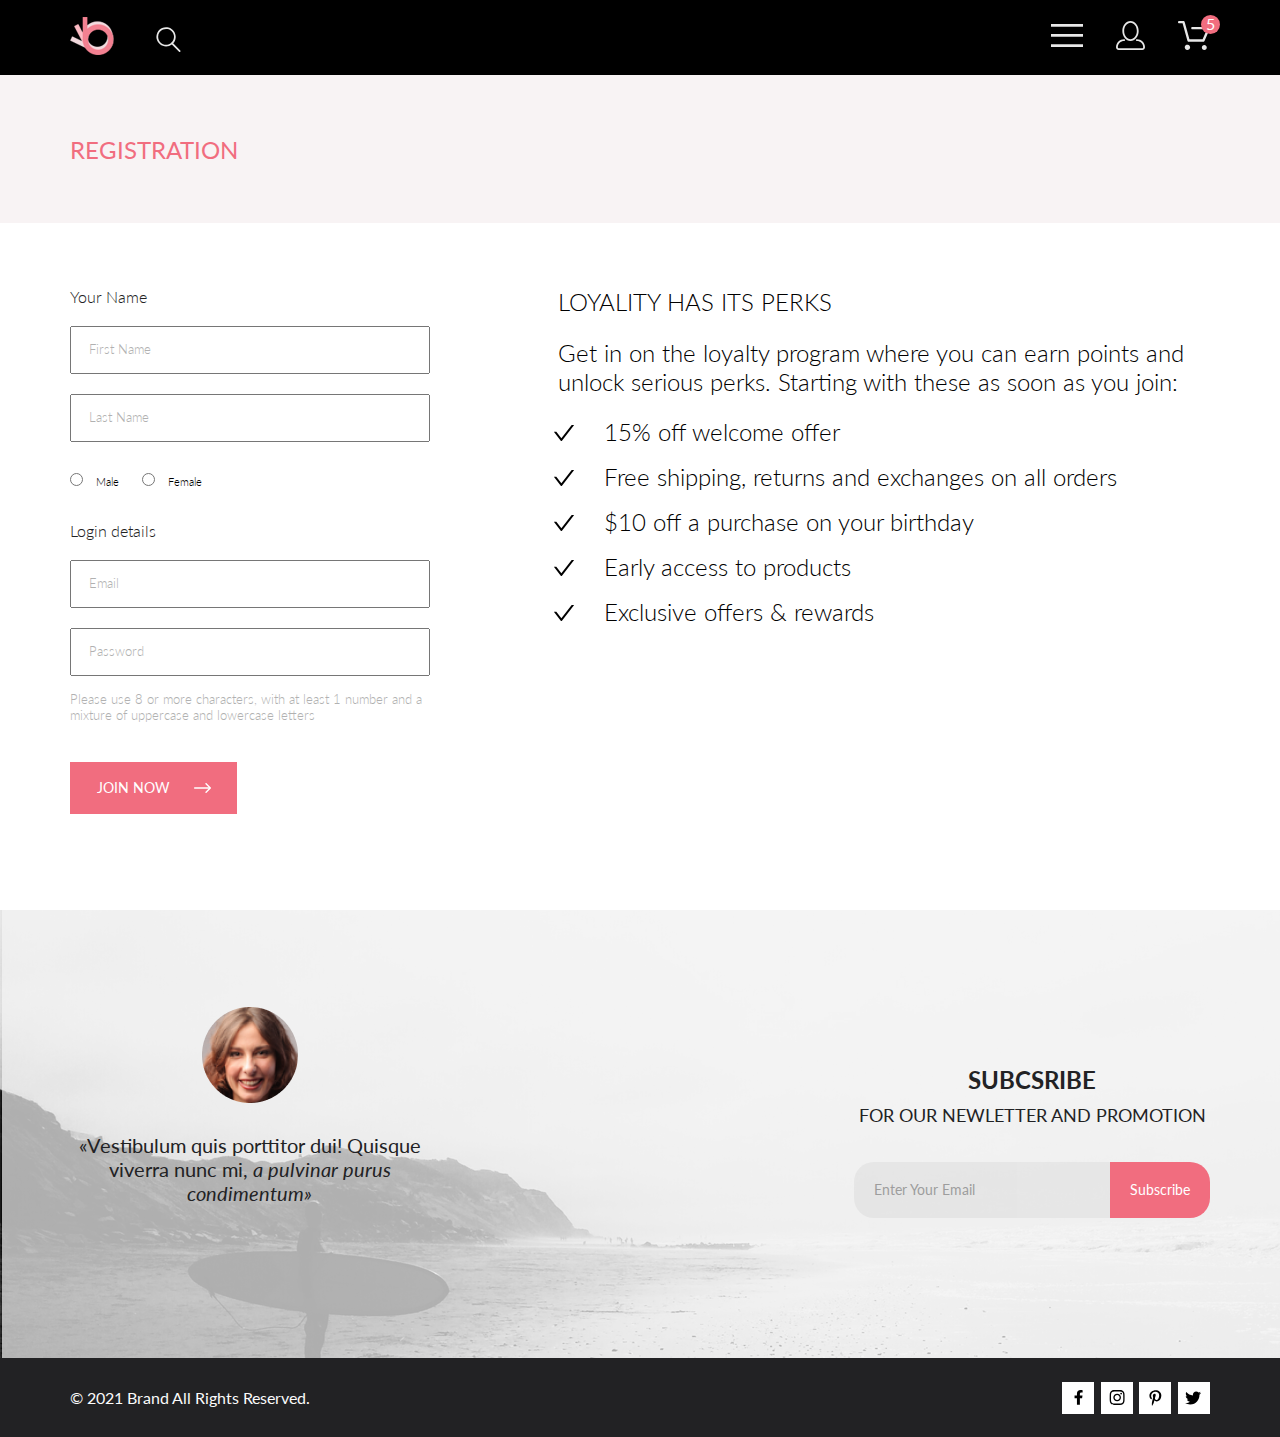
<file: registration.html>
<!DOCTYPE html>
<html lang="en">

<head>
    <meta charset="UTF-8">
    <meta http-equiv="X-UA-Compatible" content="IE=edge">
    <meta name="viewport" content="width=device-width, initial-scale=1.0">
    <link rel="stylesheet" href="css/normalize.css">
    <link href="https://fonts.googleapis.com/css2?family=Lato:ital,wght@0,100;0,300;0,400;0,700;0,900;1,100;1,300;1,400;1,700;1,900&display=swap" rel="stylesheet">
    <link rel="stylesheet" href="css/style.css">
    <title>Registration</title>
</head>

<body>
    <div class="container">
        <header>
            <nav class="menu">
                <div class="menu_container">
                    <div class="page_left">
                        <a href="index.html">
                            <img class="page_left_logo" src="img/logo.svg" alt="logo" height="38">
                        </a>
                        <form action="#" class="search">
                            <label for="search" class="search_label">
                                <svg class="page_left_lupa" width="27" height="28" viewBox="0 0 27 28"
                                    xmlns="http://www.w3.org/2000/svg">
                                    <path
                                        d="M19.0596 17.6259C20.6713 15.8658 21.6282 13.6048 21.7698 11.2225C21.9113 8.84018 21.2288 6.48173 19.8369 4.54318C18.445 2.60463 16.4285 1.20404 14.126 0.576619C11.8234 -0.0508009 9.3751 0.13316 7.19217 1.09761C5.00923 2.06205 3.22463 3.74825 2.13804 5.87302C1.05145 7.9978 0.729054 10.4318 1.225 12.7661C1.72094 15.1005 3.00501 17.1932 4.86158 18.6927C6.71814 20.1922 9.03413 21.0072 11.4206 21.0009C13.673 21.004 15.8645 20.27 17.6606 18.9109L25.4086 26.7179C25.4941 26.807 25.5965 26.8781 25.7099 26.927C25.8232 26.9759 25.9452 27.0017 26.0686 27.0029C26.1923 27.0033 26.3148 26.9782 26.4283 26.9292C26.5419 26.8801 26.6441 26.8082 26.7286 26.7179C26.9025 26.537 26.9997 26.2958 26.9997 26.0449C26.9997 25.794 26.9025 25.5528 26.7286 25.3719L19.0596 17.6259ZM2.88662 10.5009C2.89946 8.81563 3.41094 7.17187 4.35659 5.77685C5.30224 4.38183 6.63972 3.29801 8.20044 2.662C9.76115 2.02599 11.4752 1.86627 13.1266 2.20298C14.7779 2.53969 16.2926 3.35775 17.4797 4.55404C18.6668 5.75033 19.4732 7.27129 19.7972 8.92519C20.1212 10.5791 19.9483 12.2919 19.3002 13.8476C18.6522 15.4034 17.5581 16.7325 16.1559 17.6674C14.7536 18.6023 13.1059 19.1011 11.4206 19.1009C9.14916 19.0901 6.97482 18.1784 5.37484 16.566C3.77486 14.9537 2.87998 12.7724 2.88662 10.5009Z" />
                                </svg> </label>
                            <input class="search_input" id="search" type="search">
                        </form>
                    </div>
                    <div class="page_right">
                        <nav class="menu_none">
                            <label class="menu_none_label" for="menu_none">
                                <svg class="page_right_list" width="32" height="23" viewBox="0 0 32 23"
                                    xmlns="http://www.w3.org/2000/svg">
                                    <path d="M0 23V20.31H32V23H0ZM0 12.76V10.07H32V12.76H0ZM0 2.69V0H32V2.69H0Z" />
                                </svg>
                            </label>
                            <input class="menu_none_input" id="menu_none" type="checkbox">
                            <ul class="menu_none_list">
                                <li>
                                    <a href="#" class="menu_none_close"><svg width="13" height="13" viewBox="0 0 13 13"
                                        xmlns="http://www.w3.org/2000/svg">
                                        <path
                                            d="M7.4158 6.00409L11.7158 1.71409C11.9041 1.52579 12.0099 1.27039 12.0099 1.00409C12.0099 0.73779 11.9041 0.482395 11.7158 0.294092C11.5275 0.105788 11.2721 0 11.0058 0C10.7395 0 10.4841 0.105788 10.2958 0.294092L6.0058 4.59409L1.7158 0.294092C1.52749 0.105788 1.2721 -1.9841e-09 1.0058 0C0.739497 1.9841e-09 0.484102 0.105788 0.295798 0.294092C0.107495 0.482395 0.0017066 0.73779 0.0017066 1.00409C0.0017066 1.27039 0.107495 1.52579 0.295798 1.71409L4.5958 6.00409L0.295798 10.2941C0.20207 10.3871 0.127676 10.4977 0.0769072 10.6195C0.0261385 10.7414 0 10.8721 0 11.0041C0 11.1361 0.0261385 11.2668 0.0769072 11.3887C0.127676 11.5105 0.20207 11.6211 0.295798 11.7141C0.388761 11.8078 0.499362 11.8822 0.621222 11.933C0.743081 11.9838 0.873786 12.0099 1.0058 12.0099C1.13781 12.0099 1.26852 11.9838 1.39038 11.933C1.51223 11.8822 1.62284 11.8078 1.7158 11.7141L6.0058 7.41409L10.2958 11.7141C10.3888 11.8078 10.4994 11.8822 10.6212 11.933C10.7431 11.9838 10.8738 12.0099 11.0058 12.0099C11.1378 12.0099 11.2685 11.9838 11.3904 11.933C11.5122 11.8822 11.6228 11.8078 11.7158 11.7141C11.8095 11.6211 11.8839 11.5105 11.9347 11.3887C11.9855 11.2668 12.0116 11.1361 12.0116 11.0041C12.0116 10.8721 11.9855 10.7414 11.9347 10.6195C11.8839 10.4977 11.8095 10.3871 11.7158 10.2941L7.4158 6.00409Z" />
                                    </svg>
                                    </a>
                                </li>
                                <li class="page_right_flex">
                                    <a href="registration.html" class="page_right_lk page_right_none">
                                        <svg width="29" height="29" viewBox="0 0 29 29" xmlns="http://www.w3.org/2000/svg">
                                            <path
                                                d="M14.5 19.937C19 19.937 22.656 15.464 22.656 9.968C22.656 4.472 19 0 14.5 0C13.3631 0.0217413 12.2463 0.303398 11.2351 0.823397C10.2239 1.34339 9.34507 2.08794 8.66602 3C7.12663 4.99573 6.30819 7.45381 6.34399 9.974C6.34399 15.465 10 19.937 14.5 19.937ZM14.5 1.813C18 1.813 20.844 5.472 20.844 9.969C20.844 14.466 17.998 18.125 14.5 18.125C11.002 18.125 8.15603 14.465 8.15503 9.969C8.15403 5.473 11 1.813 14.5 1.813ZM20.844 18.125C20.6036 18.125 20.373 18.2205 20.203 18.3905C20.033 18.5605 19.9375 18.7911 19.9375 19.0315C19.9375 19.2719 20.033 19.5025 20.203 19.6725C20.373 19.8425 20.6036 19.938 20.844 19.938C22.526 19.9399 24.1386 20.6088 25.3279 21.7982C26.5172 22.9875 27.1861 24.6 27.188 26.282C27.1875 26.5221 27.0918 26.7523 26.922 26.9221C26.7522 27.0918 26.5221 27.1875 26.282 27.188H2.71997C2.47985 27.1875 2.24975 27.0918 2.07996 26.9221C1.91016 26.7523 1.81449 26.5221 1.81396 26.282C1.81608 24.6001 2.48517 22.9877 3.67444 21.7985C4.86371 20.6092 6.47608 19.9401 8.15796 19.938C8.39824 19.938 8.62868 19.8425 8.79858 19.6726C8.96849 19.5027 9.06396 19.2723 9.06396 19.032C9.06396 18.7917 8.96849 18.5613 8.79858 18.3914C8.62868 18.2215 8.39824 18.126 8.15796 18.126C5.99541 18.1279 3.92201 18.9875 2.39258 20.5164C0.863144 22.0453 0.00264777 24.1185 0 26.281C0.000794067 27.0019 0.287502 27.693 0.797241 28.2027C1.30698 28.7125 1.99811 28.9992 2.71899 29H26.282C27.0027 28.9989 27.6936 28.7121 28.2031 28.2024C28.7126 27.6927 28.9992 27.0017 29 26.281C28.9974 24.1187 28.1372 22.0457 26.6083 20.5168C25.0793 18.9878 23.0063 18.1276 20.844 18.125Z" />
                                        </svg>
                                    </a>
                                    <button class="page_right_basket page_right_none">
                                        <svg width="32" height="29" viewBox="0 0 32 29" xmlns="http://www.w3.org/2000/svg">
                                            <path
                                                d="M26.2009 29C25.5532 28.9738 24.9415 28.6948 24.4972 28.2227C24.0529 27.7506 23.8114 27.1232 23.8245 26.475C23.8376 25.8269 24.1043 25.2097 24.5673 24.7559C25.0303 24.3022 25.6527 24.048 26.301 24.048C26.9493 24.048 27.5717 24.3022 28.0347 24.7559C28.4977 25.2097 28.7644 25.8269 28.7775 26.475C28.7906 27.1232 28.549 27.7506 28.1047 28.2227C27.6604 28.6948 27.0488 28.9738 26.401 29H26.2009ZM6.75293 26.32C6.75293 25.79 6.91011 25.2718 7.20459 24.8311C7.49907 24.3904 7.91764 24.0469 8.40735 23.844C8.89705 23.6412 9.43594 23.5881 9.95581 23.6915C10.4757 23.7949 10.9532 24.0502 11.328 24.425C11.7028 24.7998 11.9581 25.2773 12.0615 25.7972C12.1649 26.317 12.1118 26.8559 11.9089 27.3456C11.7061 27.8353 11.3626 28.2539 10.9219 28.5483C10.4812 28.8428 9.96304 29 9.43298 29C9.08087 29.0003 8.73212 28.9311 8.40674 28.7966C8.08136 28.662 7.78569 28.4646 7.53662 28.2158C7.28755 27.9669 7.09001 27.6713 6.9552 27.3461C6.82039 27.0208 6.75098 26.6721 6.75098 26.32H6.75293ZM10.553 20.686C10.2935 20.6868 10.0409 20.6024 9.83411 20.4457C9.62727 20.2891 9.47758 20.0689 9.40796 19.819L4.57495 2.36401H1.18201C0.868521 2.36401 0.567859 2.23947 0.346191 2.01781C0.124523 1.79614 0 1.49549 0 1.18201C0 0.868519 0.124523 0.567873 0.346191 0.346205C0.567859 0.124537 0.868521 5.81268e-06 1.18201 5.81268e-06H5.46301C5.7225 -0.00080736 5.97504 0.0837201 6.18176 0.240568C6.38848 0.397416 6.53784 0.617884 6.60693 0.868006L11.4399 18.323H24.6179L29.001 8.27501H14.401C14.2428 8.27961 14.0854 8.25242 13.9379 8.19507C13.7904 8.13771 13.6559 8.05134 13.5424 7.94108C13.4288 7.83082 13.3386 7.69891 13.277 7.55315C13.2154 7.40739 13.1836 7.25075 13.1836 7.0925C13.1836 6.93426 13.2154 6.77762 13.277 6.63186C13.3386 6.4861 13.4288 6.35419 13.5424 6.24393C13.6559 6.13367 13.7904 6.0473 13.9379 5.98994C14.0854 5.93259 14.2428 5.90541 14.401 5.91001H30.814C31.0097 5.90996 31.2022 5.95866 31.3744 6.05172C31.5465 6.14478 31.6928 6.27926 31.7999 6.44301C31.9078 6.60729 31.9734 6.79569 31.9908 6.99145C32.0083 7.18721 31.9771 7.38424 31.9 7.565L26.495 19.977C26.4026 20.1876 26.251 20.3668 26.0585 20.4927C25.866 20.6186 25.641 20.6858 25.411 20.686H10.553Z" />
                                        </svg>
                                        <span>5</span>
                                    </button>
                                </li>
                                <li>
                                    <span class="menu_none_title">menu</span>
                                </li>
                                <li class="menu_none_item">
                                    <a class="menu_none_item_title" href="#">man</a>
                                    <ul class="menu_none_sublist">
                                        <li class="menu_none_sublist_item">
                                            <a class="menu_none_item_subtitle" href="#">Accessories</a>
                                        </li>
                                        <li class="menu_none_sublist_item">
                                            <a class="menu_none_item_subtitle" href="#">Bags</a>
                                        </li>
                                        <li class="menu_none_sublist_item">
                                            <a class="menu_none_item_subtitle" href="#">Denim</a>
                                        </li>
                                        <li class="menu_none_sublist_item">
                                            <a class="menu_none_item_subtitle" href="#">T-Shirts</a>
                                        </li>
                                    </ul>
                                </li>
                                <li class="menu_none_item">
                                    <a class="menu_none_item_title" href="#">woman</a>
                                    <ul class="menu_none_sublist">
                                        <li class="menu_none_sublist_item">
                                            <a class="menu_none_item_subtitle" href="#">Accessories</a>
                                        </li>
                                        <li class="menu_none_sublist_item">
                                            <a class="menu_none_item_subtitle" href="#">Jackets &amp;&nbsp;Coats</a>
                                        </li>
                                        <li class="menu_none_sublist_item">
                                            <a class="menu_none_item_subtitle" href="#">Polos</a>
                                        </li>
                                        <li class="menu_none_sublist_item">
                                            <a class="menu_none_item_subtitle" href="#">T-Shirts</a>
                                        </li>
                                        <li class="menu_none_sublist_item">
                                            <a class="menu_none_item_subtitle" href="#">Shirts</a>
                                        </li>
                                    </ul>
                                </li>
                                <li class="menu_none_item">
                                    <a class="menu_none_item_title" href="#">kids</a>
                                    <ul class="menu_none_sublist">
                                        <li class="menu_none_sublist_item">
                                            <a class="menu_none_item_subtitle" href="#">Accessories</a>
                                        </li>
                                        <li class="menu_none_sublist_item">
                                            <a class="menu_none_item_subtitle" href="#">Jackets &amp;&nbsp;Coats</a>
                                        </li>
                                        <li class="menu_none_sublist_item">
                                            <a class="menu_none_item_subtitle" href="#">Polos</a>
                                        </li>
                                        <li class="menu_none_sublist_item">
                                            <a class="menu_none_item_subtitle" href="#">T-Shirts</a>
                                        </li>
                                        <li class="menu_none_sublist_item">
                                            <a class="menu_none_item_subtitle" href="#">Shirts</a>
                                        </li>
                                        <li class="menu_none_sublist_item">
                                            <a class="menu_none_item_subtitle" href="#">Bags</a>
                                        </li>
                                    </ul>
                                </li>
                            </ul>
                        </nav>
                        <a href="registration.html" class="page_right_lk">
                            <svg width="29" height="29" viewBox="0 0 29 29" xmlns="http://www.w3.org/2000/svg">
                                <path
                                    d="M14.5 19.937C19 19.937 22.656 15.464 22.656 9.968C22.656 4.472 19 0 14.5 0C13.3631 0.0217413 12.2463 0.303398 11.2351 0.823397C10.2239 1.34339 9.34507 2.08794 8.66602 3C7.12663 4.99573 6.30819 7.45381 6.34399 9.974C6.34399 15.465 10 19.937 14.5 19.937ZM14.5 1.813C18 1.813 20.844 5.472 20.844 9.969C20.844 14.466 17.998 18.125 14.5 18.125C11.002 18.125 8.15603 14.465 8.15503 9.969C8.15403 5.473 11 1.813 14.5 1.813ZM20.844 18.125C20.6036 18.125 20.373 18.2205 20.203 18.3905C20.033 18.5605 19.9375 18.7911 19.9375 19.0315C19.9375 19.2719 20.033 19.5025 20.203 19.6725C20.373 19.8425 20.6036 19.938 20.844 19.938C22.526 19.9399 24.1386 20.6088 25.3279 21.7982C26.5172 22.9875 27.1861 24.6 27.188 26.282C27.1875 26.5221 27.0918 26.7523 26.922 26.9221C26.7522 27.0918 26.5221 27.1875 26.282 27.188H2.71997C2.47985 27.1875 2.24975 27.0918 2.07996 26.9221C1.91016 26.7523 1.81449 26.5221 1.81396 26.282C1.81608 24.6001 2.48517 22.9877 3.67444 21.7985C4.86371 20.6092 6.47608 19.9401 8.15796 19.938C8.39824 19.938 8.62868 19.8425 8.79858 19.6726C8.96849 19.5027 9.06396 19.2723 9.06396 19.032C9.06396 18.7917 8.96849 18.5613 8.79858 18.3914C8.62868 18.2215 8.39824 18.126 8.15796 18.126C5.99541 18.1279 3.92201 18.9875 2.39258 20.5164C0.863144 22.0453 0.00264777 24.1185 0 26.281C0.000794067 27.0019 0.287502 27.693 0.797241 28.2027C1.30698 28.7125 1.99811 28.9992 2.71899 29H26.282C27.0027 28.9989 27.6936 28.7121 28.2031 28.2024C28.7126 27.6927 28.9992 27.0017 29 26.281C28.9974 24.1187 28.1372 22.0457 26.6083 20.5168C25.0793 18.9878 23.0063 18.1276 20.844 18.125Z" />
                            </svg>
                        </a>
                        <button class="page_right_basket">
                            <svg width="32" height="29" viewBox="0 0 32 29" xmlns="http://www.w3.org/2000/svg">
                                <path
                                    d="M26.2009 29C25.5532 28.9738 24.9415 28.6948 24.4972 28.2227C24.0529 27.7506 23.8114 27.1232 23.8245 26.475C23.8376 25.8269 24.1043 25.2097 24.5673 24.7559C25.0303 24.3022 25.6527 24.048 26.301 24.048C26.9493 24.048 27.5717 24.3022 28.0347 24.7559C28.4977 25.2097 28.7644 25.8269 28.7775 26.475C28.7906 27.1232 28.549 27.7506 28.1047 28.2227C27.6604 28.6948 27.0488 28.9738 26.401 29H26.2009ZM6.75293 26.32C6.75293 25.79 6.91011 25.2718 7.20459 24.8311C7.49907 24.3904 7.91764 24.0469 8.40735 23.844C8.89705 23.6412 9.43594 23.5881 9.95581 23.6915C10.4757 23.7949 10.9532 24.0502 11.328 24.425C11.7028 24.7998 11.9581 25.2773 12.0615 25.7972C12.1649 26.317 12.1118 26.8559 11.9089 27.3456C11.7061 27.8353 11.3626 28.2539 10.9219 28.5483C10.4812 28.8428 9.96304 29 9.43298 29C9.08087 29.0003 8.73212 28.9311 8.40674 28.7966C8.08136 28.662 7.78569 28.4646 7.53662 28.2158C7.28755 27.9669 7.09001 27.6713 6.9552 27.3461C6.82039 27.0208 6.75098 26.6721 6.75098 26.32H6.75293ZM10.553 20.686C10.2935 20.6868 10.0409 20.6024 9.83411 20.4457C9.62727 20.2891 9.47758 20.0689 9.40796 19.819L4.57495 2.36401H1.18201C0.868521 2.36401 0.567859 2.23947 0.346191 2.01781C0.124523 1.79614 0 1.49549 0 1.18201C0 0.868519 0.124523 0.567873 0.346191 0.346205C0.567859 0.124537 0.868521 5.81268e-06 1.18201 5.81268e-06H5.46301C5.7225 -0.00080736 5.97504 0.0837201 6.18176 0.240568C6.38848 0.397416 6.53784 0.617884 6.60693 0.868006L11.4399 18.323H24.6179L29.001 8.27501H14.401C14.2428 8.27961 14.0854 8.25242 13.9379 8.19507C13.7904 8.13771 13.6559 8.05134 13.5424 7.94108C13.4288 7.83082 13.3386 7.69891 13.277 7.55315C13.2154 7.40739 13.1836 7.25075 13.1836 7.0925C13.1836 6.93426 13.2154 6.77762 13.277 6.63186C13.3386 6.4861 13.4288 6.35419 13.5424 6.24393C13.6559 6.13367 13.7904 6.0473 13.9379 5.98994C14.0854 5.93259 14.2428 5.90541 14.401 5.91001H30.814C31.0097 5.90996 31.2022 5.95866 31.3744 6.05172C31.5465 6.14478 31.6928 6.27926 31.7999 6.44301C31.9078 6.60729 31.9734 6.79569 31.9908 6.99145C32.0083 7.18721 31.9771 7.38424 31.9 7.565L26.495 19.977C26.4026 20.1876 26.251 20.3668 26.0585 20.4927C25.866 20.6186 25.641 20.6858 25.411 20.686H10.553Z" />
                            </svg>
                            <span>5</span>
                        </button>
                    </div>
                </div>
            </nav>
        </header>
        <main>
            <div class="title_container">
                <div class="title">
                    <h2 class="title_left title_left1">registration</h2>
                    <ul class="title_right">
                        <li></li>
                    </ul>
                </div>
            </div>
            <div class="registration_container">
                <form action="#" class="registration_form">
                    <span class="registration_form_text"> Your Name </span>
                    <input class="registration_form_input" type="text" required placeholder="First Name">
                    <input class="registration_form_input" type="text" placeholder="Last Name">
                    <div class="registration_form_radio">
                        <label><input type="radio" name="pol" value="Male"> Male</label>
                        <label><input type="radio" name="pol" value="Female">
                            Female</label>
                    </div>
                    <span class="registration_form_text">Login details</span>
                    <input class="registration_form_input" type="email" required placeholder="Email">
                    <input class="registration_form_input" type="password" required placeholder="Password">
                    <p class="registration_form_note">Please use 8 or more characters, with at least 1 number and a
                        mixture of uppercase and lowercase
                        letters</p>
                    <button class="registration_form_submit" type="submit">
                        <span>join now</span>
                        <svg class="registration_form_icon" width="17" height="10" viewBox="0 0 17 10"
                            xmlns="http://www.w3.org/2000/svg">
                            <path fill-rule="evenodd" clip-rule="evenodd"
                                d="M11.54 0.208095C11.6058 0.142131 11.684 0.0897967 11.77 0.0540883C11.8561 0.01838 11.9483 0 12.0415 0C12.1347 0 12.2269 0.01838 12.313 0.0540883C12.399 0.0897967 12.4772 0.142131 12.543 0.208095L16.7929 4.458C16.8589 4.5238 16.9112 4.60196 16.9469 4.68802C16.9826 4.77407 17.001 4.86632 17.001 4.95949C17.001 5.05266 16.9826 5.14491 16.9469 5.23097C16.9112 5.31702 16.8589 5.39518 16.7929 5.46098L12.543 9.71089C12.41 9.84389 12.2296 9.91861 12.0415 9.91861C11.8534 9.91861 11.673 9.84389 11.54 9.71089C11.407 9.57788 11.3323 9.39749 11.3323 9.2094C11.3323 9.0213 11.407 8.84091 11.54 8.70791L15.2898 4.95949L11.54 1.21107C11.474 1.14528 11.4217 1.06711 11.386 0.981059C11.3503 0.895005 11.3319 0.802752 11.3319 0.709584C11.3319 0.616415 11.3503 0.524162 11.386 0.438109C11.4217 0.352055 11.474 0.273891 11.54 0.208095Z" />
                            <path fill-rule="evenodd" clip-rule="evenodd"
                                d="M0 4.95948C0 4.77162 0.0746263 4.59146 0.207462 4.45862C0.340297 4.32579 0.52046 4.25116 0.708318 4.25116H15.583C15.7708 4.25116 15.951 4.32579 16.0838 4.45862C16.2167 4.59146 16.2913 4.77162 16.2913 4.95948C16.2913 5.14734 16.2167 5.3275 16.0838 5.46033C15.951 5.59317 15.7708 5.6678 15.583 5.6678H0.708318C0.52046 5.6678 0.340297 5.59317 0.207462 5.46033C0.0746263 5.3275 0 5.14734 0 4.95948Z" />
                        </svg>
                    </button>
                </form>
                <article class="registration_article">
                    <h3 class="registration_title">loyality has its perks</h3>
                    <p class="registration_subtitle">Get in on the loyalty program where you can earn points and unlock
                        serious perks. Starting with
                        these
                        as soon as you join:</p>
                    <ul class="registration_list">
                        <li>15% off welcome offer</li>
                        <li>Free shipping, returns and exchanges on all orders</li>
                        <li>$10 off a purchase on your birthday</li>
                        <li>Early access to products</li>
                        <li>Exclusive offers & rewards</li>
                    </ul>
                </article>
            </div>
        </main>
        <footer>
            <section class="subscribe">
                <div class="subscribe_container">
                    <div class="subscribe_left">
                        <div class="subscribe_left_avatar">
                        </div>
                        <p class="subscribe_left_text">&laquo;Vestibulum quis porttitor dui! Quisque viverra
                            nunc&nbsp;mi,
                            <span class="cursiv">a&nbsp;pulvinar
                                purus condimentum&raquo;</span>
                        </p>
                    </div>
                    <div class="subscribe_right">
                        <div class="subscribe_right_block">
                            <h3 class="subscribe_right_block_title">Subcsribe</h3>
                            <span class="subscribe_right_block_subtitle">for our newletter and promotion</span>
                        </div>
                        <form action="#" class="subscribe_right_form">
                            <input class="subscribe_right_form_email" type="email" placeholder="Enter Your Email"
                                required>
                            <input class="subscribe_right_form_button" type="submit" value="Subscribe">
                        </form>
                    </div>
                </div>
            </section>
            <div class="copyright">
                <div class="copyright_container">
                    <p class="copyright_left">&copy;&nbsp;2021 Brand All Rights Reserved.</p>
                    <div class="copyright_right">
                        <a href="#" class="copyright_right_icon">
                            <svg class="facebook" width="11" height="16" viewBox="0 0 11 16"
                                xmlns="http://www.w3.org/2000/svg">
                                <path
                                    d="M9.08836 8.28L9.50686 5.61602H6.89022V3.88729C6.89022 3.15847 7.25574 2.44806 8.42765 2.44806H9.61722V0.179975C9.61722 0.179975 8.53772 0 7.50561 0C5.35073 0 3.9422 1.27593 3.9422 3.5857V5.61602H1.54688V8.28H3.9422V14.72H6.89022V8.28H9.08836Z" />
                            </svg>
                        </a>
                        <a href="#" class="copyright_right_icon">
                            <svg class="instagram" width="16" height="15" viewBox="0 0 16 15"
                                xmlns="http://www.w3.org/2000/svg">
                                <path
                                    d="M8.13897 3.68159C6.02383 3.68159 4.31774 5.38491 4.31774 7.49663C4.31774 9.60835 6.02383 11.3117 8.13897 11.3117C10.2541 11.3117 11.9602 9.60835 11.9602 7.49663C11.9602 5.38491 10.2541 3.68159 8.13897 3.68159ZM8.13897 9.9769C6.77211 9.9769 5.65467 8.8646 5.65467 7.49663C5.65467 6.12866 6.76878 5.01636 8.13897 5.01636C9.50915 5.01636 10.6233 6.12866 10.6233 7.49663C10.6233 8.8646 9.50583 9.9769 8.13897 9.9769ZM13.0078 3.52554C13.0078 4.02026 12.6087 4.41538 12.1165 4.41538C11.621 4.41538 11.2252 4.01694 11.2252 3.52554C11.2252 3.03413 11.6243 2.63569 12.1165 2.63569C12.6087 2.63569 13.0078 3.03413 13.0078 3.52554ZM15.5386 4.42866C15.4821 3.23667 15.2094 2.18081 14.3347 1.31089C13.4634 0.440967 12.4058 0.168701 11.2119 0.108936C9.9814 0.039209 6.29321 0.039209 5.0627 0.108936C3.8721 0.165381 2.81453 0.437646 1.93987 1.30757C1.06522 2.17749 0.795836 3.23335 0.735973 4.42534C0.666134 5.65386 0.666134 9.33608 0.735973 10.5646C0.79251 11.7566 1.06522 12.8124 1.93987 13.6824C2.81453 14.5523 3.86878 14.8246 5.0627 14.8843C6.29321 14.9541 9.9814 14.9541 11.2119 14.8843C12.4058 14.8279 13.4634 14.5556 14.3347 13.6824C15.2061 12.8124 15.4788 11.7566 15.5386 10.5646C15.6085 9.33608 15.6085 5.65718 15.5386 4.42866ZM13.949 11.8828C13.6895 12.5335 13.1874 13.0349 12.5322 13.2972C11.5511 13.6857 9.22314 13.596 8.13897 13.596C7.05479 13.596 4.72348 13.6824 3.74573 13.2972C3.09389 13.0382 2.59171 12.5369 2.32898 11.8828C1.93987 10.9033 2.02967 8.57905 2.02967 7.49663C2.02967 6.41421 1.9432 4.08667 2.32898 3.1105C2.58838 2.45972 3.09056 1.95835 3.74573 1.69604C4.7268 1.30757 7.05479 1.39722 8.13897 1.39722C9.22314 1.39722 11.5545 1.31089 12.5322 1.69604C13.184 1.95503 13.6862 2.4564 13.949 3.1105C14.3381 4.08999 14.2483 6.41421 14.2483 7.49663C14.2483 8.57905 14.3381 10.9066 13.949 11.8828Z" />
                            </svg>
                        </a>
                        <a href="#" class="copyright_right_icon">
                            <svg class="pp" width="13" height="16" viewBox="0 0 13 16"
                                xmlns="http://www.w3.org/2000/svg">
                                <path
                                    d="M6.74032 0.203125C3.55564 0.203125 0.408203 2.34063 0.408203 5.8C0.408203 8 1.63738 9.25 2.38233 9.25C2.68963 9.25 2.86655 8.3875 2.86655 8.14375C2.86655 7.85313 2.13091 7.23438 2.13091 6.025C2.13091 3.5125 4.03055 1.73125 6.4889 1.73125C8.60271 1.73125 10.1671 2.94062 10.1671 5.1625C10.1671 6.82187 9.50597 9.93437 7.36422 9.93437C6.59133 9.93437 5.93018 9.37187 5.93018 8.56563C5.93018 7.38438 6.74963 6.24062 6.74963 5.02187C6.74963 2.95312 3.835 3.32812 3.835 5.82812C3.835 6.35313 3.90018 6.93437 4.13298 7.4125C3.70463 9.26875 2.82931 12.0344 2.82931 13.9469C2.82931 14.5375 2.91311 15.1188 2.96899 15.7094C3.07452 15.8281 3.02175 15.8156 3.18316 15.7563C4.74757 13.6 4.69169 13.1781 5.3994 10.3562C5.78119 11.0875 6.76826 11.4812 7.55046 11.4812C10.8469 11.4812 12.3275 8.24688 12.3275 5.33125C12.3275 2.22813 9.66427 0.203125 6.74032 0.203125Z" />
                            </svg>
                        </a>
                        <a href="#" class="copyright_right_icon">
                            <svg class="twitter" width="17" height="14" viewBox="0 0 17 14"
                                xmlns="http://www.w3.org/2000/svg">
                                <path
                                    d="M14.417 3.74052C14.427 3.88264 14.427 4.0248 14.427 4.16692C14.427 8.50192 11.1498 13.4969 5.15986 13.4969C3.31448 13.4969 1.60022 12.9588 0.158203 12.0248C0.420396 12.0552 0.67247 12.0654 0.944752 12.0654C2.46741 12.0654 3.8691 11.5476 4.98843 10.6644C3.5565 10.6339 2.3565 9.68977 1.94305 8.39027C2.14475 8.4207 2.34642 8.44102 2.5582 8.44102C2.85063 8.44102 3.14308 8.40039 3.41533 8.32936C1.92291 8.02477 0.803551 6.70498 0.803551 5.11108V5.07048C1.23715 5.31414 1.74139 5.46642 2.2758 5.4867C1.39849 4.89786 0.823727 3.8928 0.823727 2.75573C0.823727 2.14661 0.985041 1.58823 1.26741 1.10092C2.87077 3.09077 5.28086 4.39023 7.98334 4.53239C7.93293 4.28873 7.90266 4.03495 7.90266 3.78114C7.90266 1.97402 9.35477 0.501953 11.1598 0.501953C12.0976 0.501953 12.9446 0.897891 13.5396 1.53748C14.2757 1.39536 14.9816 1.12123 15.6068 0.745609C15.3648 1.50705 14.8505 2.14664 14.1749 2.5527C14.8304 2.48167 15.4657 2.29889 16.0505 2.04511C15.6069 2.69483 15.0522 3.27348 14.417 3.74052Z" />
                            </svg>
                        </a>
                    </div>
                </div>
            </div>
        </footer>
    </div>

</body>

</html>
</file>
<file: css/style.css>
* {
  margin: 0;
  padding: 0;
}

.container {
  width: 100%;
  margin: 0 auto;
  -webkit-box-sizing: border-box;
          box-sizing: border-box;
  font-family: "Lato", Arial, Helvetica, sans-serif;
}

.menu {
  min-height: 75px;
  width: 100%;
  padding: 0 32px 0 32px;
  -webkit-box-sizing: border-box;
          box-sizing: border-box;
  background: black;
}

.menu_container {
  width: 96%;
  max-width: 1140px;
  -webkit-box-sizing: border-box;
          box-sizing: border-box;
  min-height: 75px;
  display: -webkit-box;
  display: -ms-flexbox;
  display: flex;
  -webkit-box-pack: justify;
      -ms-flex-pack: justify;
          justify-content: space-between;
  -ms-flex-wrap: wrap;
      flex-wrap: wrap;
  margin: auto;
  -webkit-box-align: center;
      -ms-flex-align: center;
          align-items: center;
}

.page_left {
  display: -webkit-box;
  display: -ms-flexbox;
  display: flex;
}

.page_left_logo {
  width: 44px;
  height: 38px;
}

.page_left_logo:hover {
  -webkit-filter: brightness(30%);
          filter: brightness(30%);
}

.page_left_logo:active {
  -webkit-filter: brightness(10%);
          filter: brightness(10%);
}

.search {
  display: -webkit-box;
  display: -ms-flexbox;
  display: flex;
}

.search_label {
  display: block;
  padding-left: 41px;
  width: 26px;
  height: 26px;
  margin-top: 10px;
}

.search_input {
  display: block;
  width: 0;
  height: 0;
  outline: none;
  background-color: transparent;
  border: none;
  -webkit-transition: width 1s ease;
  transition: width 1s ease;
  margin-top: 8px;
  margin-left: 10px;
  color: #fff;
  font-family: "Lato";
  font-style: normal;
  font-size: 16px;
}

.search_input:focus {
  border: 2px solid blue;
  width: 250px;
  min-height: 30px;
  border: 2px solid #fff;
  outline: 3px solid blue;
}

.page_left_lupa:hover {
  fill: orange;
}

.page_left_lupa:active {
  fill: red;
}

.page_left_lupa {
  width: 100%;
  height: 100%;
}

.page_right {
  display: -webkit-box;
  display: -ms-flexbox;
  display: flex;
  -webkit-box-align: center;
      -ms-flex-align: center;
          align-items: center;
}

.page_right_list {
  width: 32px;
  height: 23px;
}

.page_right_list:hover {
  fill: orange;
}

.page_right_list:active {
  fill: red;
}

.menu_none_input {
  display: none;
}

.menu_none_list {
  display: none;
  position: absolute;
  width: 232px;
  min-height: 764px;
  padding: 16px 33px;
  -webkit-box-sizing: border-box;
          box-sizing: border-box;
  background-color: #fff;
  list-style: none;
  right: 0px;
  z-index: 20;
  margin-top: 25px;
}

.menu_none_list li {
  list-style-type: none;
}

.menu_none_input:checked ~ .menu_none_list {
  display: block;
}

.menu_none_close {
  display: block;
  width: 12px;
  height: 12px;
  margin: 0;
  padding: 0;
  position: relative;
  top: 0;
  left: 170px;
}

.menu_none_close svg {
  fill: #6F6E6E;
  width: 13px;
  height: 13px;
}

.menu_none_close:hover svg {
  fill: #B7B6B6;
}

.menu_none_close:active svg {
  fill: #535353;
}

.menu_none_title {
  display: block;
  margin: 9px 0 24px 0;
  font-weight: bold;
  color: #000000;
  text-transform: uppercase;
}

.menu_none_item {
  margin-top: 9px;
  margin-bottom: 12px;
}

.menu_none_item_title {
  text-decoration: none;
  text-transform: uppercase;
  font-family: "Lato";
  font-style: normal;
  font-weight: normal;
  font-size: 14px;
  line-height: 17px;
  color: #F16D7F;
}

.menu_none_item_subtitle {
  text-decoration: none;
  font-family: "Lato";
  font-style: normal;
  font-weight: normal;
  font-size: 14px;
  line-height: 17px;
  color: #6F6E6E;
  padding-left: 54,5px;
}

.menu_none_item_title:hover {
  color: #9889D7;
}

.menu_none_item_title:active {
  color: #9D2334;
}

.menu_none_sublist {
  padding-left: 21.5px;
  -webkit-box-sizing: border-box;
          box-sizing: border-box;
  padding-top: 12px;
}

.menu_none_sublist_item {
  margin-bottom: 11px;
}

.menu_none_item_subtitle:hover {
  text-decoration: underline;
}

.menu_none_item_subtitle:active {
  text-decoration: none;
}

.page_right_lk svg {
  width: 29px;
  height: 29px;
  padding-left: 33px;
}

.page_right_lk:hover svg {
  fill: orange;
}

.page_right_lk:active svg {
  fill: red;
}

.page_right_basket {
  position: relative;
}

.page_right_basket svg {
  width: 32px;
  height: 29px;
  padding-left: 33px;
}

.page_right_basket span {
  display: block;
  width: 19px;
  height: 19px;
  position: absolute;
  background-color: #F16D7F;
  border-radius: 50%;
  color: #FFFFFF;
  left: 56px;
  top: -6px;
}

.page_right_basket:hover svg {
  fill: orange;
}

.page_right_basket:active svg {
  fill: red;
}

.page_right_flex {
  display: -webkit-box;
  display: -ms-flexbox;
  display: flex;
}

.page_right_none {
  display: none;
}

button {
  background-color: transparent;
  border: none;
}

svg {
  width: 100%;
  height: 100%;
  fill: #E8E8E8;
}

.banner {
  height: 764px;
  background: #F1E4E6;
  margin-bottom: 65px;
}

.banner:hover {
  -webkit-filter: brightness(60%);
          filter: brightness(60%);
}

.banner_container {
  width: 96%;
  height: 764px;
  display: -webkit-box;
  display: -ms-flexbox;
  display: flex;
  -webkit-box-pack: justify;
      -ms-flex-pack: justify;
          justify-content: space-between;
  margin: 0 auto;
}

.banner_left {
  background-image: url(../img/men.png);
  background-repeat: no-repeat;
  background-position: center;
  width: 50%;
}

.banner_right {
  width: 50%;
  text-transform: uppercase;
  position: relative;
}

.banner_text {
  font-style: normal;
  padding-top: 290px;
  padding-left: 88px;
  font-family: "Lato";
}

.banner_text::before {
  content: "";
  display: block;
  width: 12px;
  height: 92px;
  background-color: #F16D7F;
  position: absolute;
  top: 290px;
  left: 65px;
}

.banner_top {
  font-weight: 900;
  font-size: 48px;
  line-height: 58px;
  color: #222222;
}

.banner_bottom {
  font-weight: bold;
  font-size: 32px;
  line-height: 38px;
  color: #222222;
}

.banner_bottom_pink {
  color: #F16D7F;
}

.categories {
  width: 96%;
  max-width: 1140px;
  display: -webkit-box;
  display: -ms-flexbox;
  display: flex;
  -webkit-box-pack: center;
      -ms-flex-pack: center;
          justify-content: center;
  -ms-flex-wrap: wrap;
      flex-wrap: wrap;
  margin: 0 auto;
}

.categories_box {
  width: 360px;
  min-height: 260px;
  margin: 0 30px 30px 0;
  background-size: cover;
  background-position: center;
  text-transform: uppercase;
  display: -webkit-box;
  display: -ms-flexbox;
  display: flex;
}

.categories_box_text {
  margin: auto;
}

.categories_box:nth-child(1) {
  background-image: -webkit-gradient(linear, left top, left bottom, from(rgba(33, 22, 22, 0.7)), to(rgba(33, 22, 22, 0.7))), url(../img/women.png);
  background-image: linear-gradient(rgba(33, 22, 22, 0.7), rgba(33, 22, 22, 0.7)), url(../img/women.png);
  background-repeat: no-repeat;
  background-position: center;
}

.categories_box:nth-child(2) {
  background-image: -webkit-gradient(linear, left top, left bottom, from(rgba(33, 22, 22, 0.7)), to(rgba(33, 22, 22, 0.7))), url(../img/mens.png);
  background-image: linear-gradient(rgba(33, 22, 22, 0.7), rgba(33, 22, 22, 0.7)), url(../img/mens.png);
  background-repeat: no-repeat;
  background-position: center;
}

.categories_box:nth-child(3) {
  background-image: -webkit-gradient(linear, left top, left bottom, from(rgba(33, 22, 22, 0.7)), to(rgba(33, 22, 22, 0.7))), url(../img/kids.png);
  background-image: linear-gradient(rgba(33, 22, 22, 0.7), rgba(33, 22, 22, 0.7)), url(../img/kids.png);
  background-repeat: no-repeat;
  background-position: center;
  margin: 0 0 30px;
}

.categories_box:last-child {
  width: 100%;
  min-height: 180px;
  background-image: -webkit-gradient(linear, left top, left bottom, from(rgba(33, 22, 22, 0.7)), to(rgba(33, 22, 22, 0.7))), url(../img/accesories.png);
  background-image: linear-gradient(rgba(33, 22, 22, 0.7), rgba(33, 22, 22, 0.7)), url(../img/accesories.png);
  background-repeat: no-repeat;
  background-position: center;
  background-size: cover;
  margin: 0 0 96px;
}

.categories_box_top {
  font-family: "Lato";
  font-style: normal;
  font-weight: 400;
  font-size: 16px;
  line-height: 19,2px;
  text-align: center;
  color: #FFFFFF;
  display: block;
}

.categories_box_bottom {
  font-family: "Lato";
  font-style: normal;
  font-weight: bold;
  font-size: 24px;
  line-height: 29px;
  text-align: center;
  color: #F16D7F;
}

.card_block {
  text-align: center;
  width: 96%;
  max-width: 1140px;
  margin: 0 auto;
  display: -webkit-box;
  display: -ms-flexbox;
  display: flex;
  -webkit-box-orient: vertical;
  -webkit-box-direction: normal;
      -ms-flex-direction: column;
          flex-direction: column;
  -webkit-box-pack: center;
      -ms-flex-pack: center;
          justify-content: center;
  -webkit-box-align: center;
      -ms-flex-align: center;
          align-items: center;
  -ms-flex-line-pack: center;
      align-content: center;
  -ms-flex-wrap: wrap;
      flex-wrap: wrap;
  -webkit-box-sizing: border-box;
          box-sizing: border-box;
}

.card_block_product {
  text-align: center;
  width: 96%;
  max-width: 1140px;
  margin: 0 auto;
  display: -webkit-box;
  display: -ms-flexbox;
  display: flex;
  -webkit-box-orient: vertical;
  -webkit-box-direction: normal;
      -ms-flex-direction: column;
          flex-direction: column;
  -webkit-box-pack: center;
      -ms-flex-pack: center;
          justify-content: center;
  -ms-flex-wrap: wrap;
      flex-wrap: wrap;
  margin-bottom: 128px;
  -webkit-box-sizing: border-box;
          box-sizing: border-box;
}

.card {
  display: -webkit-box;
  display: -ms-flexbox;
  display: flex;
  -webkit-box-orient: vertical;
  -webkit-box-direction: normal;
      -ms-flex-direction: column;
          flex-direction: column;
  width: 100%;
  max-width: 360px;
  margin-bottom: 48.5px;
}

.card_box {
  max-width: 100%;
  display: -webkit-box;
  display: -ms-flexbox;
  display: flex;
  -webkit-box-pack: justify;
      -ms-flex-pack: justify;
          justify-content: space-between;
  -ms-flex-wrap: wrap;
      flex-wrap: wrap;
}

.card_one {
  position: relative;
  display: -webkit-box;
  display: -ms-flexbox;
  display: flex;
  -webkit-box-orient: vertical;
  -webkit-box-direction: normal;
      -ms-flex-direction: column;
          flex-direction: column;
}

.card_text {
  text-align: left;
  padding-top: 25.35px;
  padding-left: 18px;
  padding-bottom: 20px;
  padding-right: 28.8px;
  background-color: #F8F8F8;
}

.card_name {
  display: block;
  text-transform: uppercase;
  font-family: "Lato";
  font-style: normal;
  font-weight: normal;
  font-size: 13px;
  line-height: 16px;
  color: #000000;
}

.card_description {
  display: block;
  font-family: "Lato";
  font-style: normal;
  font-weight: 300;
  font-size: 14px;
  line-height: 17px;
  color: #5D5D5D;
  margin-top: 12.65px;
  margin-bottom: 18px;
}

.card_price {
  display: block;
  font-family: "Lato";
  font-style: normal;
  font-weight: normal;
  font-size: 16px;
  line-height: 19px;
  color: #F16D7F;
}

.card_one a {
  text-decoration: none;
  display: -webkit-box;
  display: -ms-flexbox;
  display: flex;
  -webkit-box-orient: vertical;
  -webkit-box-direction: normal;
      -ms-flex-direction: column;
          flex-direction: column;
}

.card_title_top {
  font-family: "Lato";
  font-style: normal;
  font-weight: normal;
  font-size: 30px;
  line-height: 36px;
  color: #222222;
  margin-bottom: 6px;
}

.card_title_bottom {
  font-family: "Lato";
  font-style: normal;
  font-weight: normal;
  font-size: 14px;
  line-height: 17px;
  color: #9F9F9F;
  margin-bottom: 48px;
}

.card_button_block {
  margin-bottom: 95.5px;
  -ms-flex-line-pack: center;
      align-content: center;
  -webkit-box-sizing: border-box;
          box-sizing: border-box;
}

.card_button_block > a {
  text-decoration: none;
}

.pagination {
  margin-bottom: 96px;
  -ms-flex-line-pack: center;
      align-content: center;
  -webkit-box-sizing: border-box;
          box-sizing: border-box;
  display: -webkit-box;
  display: -ms-flexbox;
  display: flex;
  -ms-flex-pack: distribute;
      justify-content: space-around;
  width: 282.91px;
  min-height: 43px;
  -webkit-box-align: center;
      -ms-flex-align: center;
          align-items: center;
  border: 1px solid #EBEBEB;
  list-style: none;
}

.pagination_arrow {
  display: block;
  text-decoration: none;
}

.pagination_arrow svg {
  width: 100%;
  height: 100%;
  fill: black;
}

.pagination_arrow:hover svg {
  fill: cornflowerblue;
}

.pagination_arrow svg {
  width: 100%;
  height: 100%;
  fill: black;
}

.pagination_arrow:hover svg {
  fill: cornflowerblue;
}

.pagination_number {
  display: block;
  font-family: "Lato";
  font-style: normal;
  font-weight: 300;
  font-size: 16px;
  line-height: 19px;
  color: #C4C4C4;
  text-decoration: none;
}

.pagination_number_one {
  color: #EF5B70;
}

.pagination_number:hover {
  color: #EF5B70;
}

.card_button {
  display: block;
  position: relative;
  width: 211px;
  background-color: #fff;
  border: 2px solid #F26376;
  color: #F26376;
  font-family: "Lato";
  font-style: normal;
  font-weight: 400;
  font-size: 16px;
  line-height: 19,2px;
  text-align: center;
  word-break: break-all;
  -webkit-box-sizing: border-box;
          box-sizing: border-box;
  padding: 14.5px;
}

.card_button_none {
  display: none;
  position: absolute;
  -webkit-box-pack: center;
      -ms-flex-pack: center;
          justify-content: center;
  -webkit-box-align: center;
      -ms-flex-align: center;
          align-items: center;
  width: 160px;
  padding: 10px;
  -webkit-box-sizing: border-box;
          box-sizing: border-box;
  border: 1px solid #FFFFFF;
  background: transparent;
  text-align: center;
  font-family: "Lato";
  font-size: 14px;
  line-height: 17px;
  color: #FFFFFF;
  position: absolute;
  top: 30%;
  -ms-flex-item-align: center;
      -ms-grid-row-align: center;
      align-self: center;
}

.card_button:hover {
  background-color: #F26376;
  color: #fff;
}

.card_button:active {
  background-color: #fff;
  color: #000;
  border: 1px solid #000;
}

.card_button_none svg {
  fill: #fff;
  margin: 0 11px 0 0;
  width: 27px;
  height: 25px;
}

.card_one:hover .card_button_none {
  display: -webkit-box;
  display: -ms-flexbox;
  display: flex;
}

.card_one:hover .card_button_none:hover {
  background-color: #ccc;
  color: #000;
  border: 1px solid #000;
}

.card_one:hover .card_button_none:hover svg {
  fill: black;
}

.card_one:hover .card_button_none:active {
  border: 1px solid #FFFFFF;
  background: transparent;
  color: #FFFFFF;
}

.card_one:hover .card_button_none:active svg {
  fill: #fff;
}

.card_one:hover .card_one_img {
  -webkit-filter: brightness(50%);
          filter: brightness(50%);
}

.privileges {
  width: 100%;
  min-height: 341px;
  background-color: #222224;
  font-family: "Lato";
  font-style: normal;
  font-weight: normal;
  display: -webkit-box;
  display: -ms-flexbox;
  display: flex;
  -webkit-box-align: center;
      -ms-flex-align: center;
          align-items: center;
}

.privileges_container {
  width: 96%;
  max-width: 1140px;
  margin: auto;
  display: -webkit-box;
  display: -ms-flexbox;
  display: flex;
  -webkit-box-pack: center;
      -ms-flex-pack: center;
          justify-content: center;
  -ms-flex-wrap: wrap;
      flex-wrap: wrap;
  -webkit-box-align: center;
      -ms-flex-align: center;
          align-items: center;
}

.privilege {
  width: 100%;
  max-width: 360px;
  display: -webkit-box;
  display: -ms-flexbox;
  display: flex;
  -webkit-box-orient: vertical;
  -webkit-box-direction: normal;
      -ms-flex-direction: column;
          flex-direction: column;
  -webkit-box-align: center;
      -ms-flex-align: center;
          align-items: center;
  -webkit-box-sizing: border-box;
          box-sizing: border-box;
}

.privilege_icon1 {
  width: 46px;
  height: 32px;
  fill: #F16D7F;
  margin-bottom: 8px;
}

.privilege_icon2 {
  width: 40px;
  height: 40px;
  fill: #F16D7F;
}

.privilege_icon3 {
  width: 48px;
  height: 35px;
  fill: #F16D7F;
  margin-bottom: 5px;
}

.privilege_title {
  display: block;
  font-family: "Lato";
  font-size: 19.96px;
  line-height: 24px;
  color: #FBFBFB;
  margin-top: 28.07px;
  margin-bottom: 16px;
}

.privilege_subtitle {
  font-weight: 300;
  font-family: "Lato";
  font-size: 13.972px;
  line-height: 17px;
  text-align: center;
  color: #FBFBFB;
}

.subscribe {
  width: 100%;
  min-height: 448px;
  background-image: url(../img/back.png);
  background-repeat: no-repeat;
  background-size: cover;
}

.subscribe_container {
  width: 96%;
  max-width: 1140px;
  display: -webkit-box;
  display: -ms-flexbox;
  display: flex;
  -webkit-box-pack: justify;
      -ms-flex-pack: justify;
          justify-content: space-between;
  margin: 0 auto;
  -ms-flex-wrap: wrap;
      flex-wrap: wrap;
}

.subscribe_left_avatar {
  background-image: url(../img/avatar.png);
  background-repeat: no-repeat;
  background-size: cover;
  width: 96px;
  height: 96px;
  margin: 97px auto 30px auto;
}

.subscribe_left_text {
  font-family: "Lato";
  font-style: normal;
  font-weight: normal;
  font-size: 20px;
  line-height: 24px;
  text-align: center;
  color: #222224;
  max-width: 359.45px;
  margin: 0 auto;
}

.subscribe_right_block {
  margin: 0 auto;
  width: 100%;
  max-width: 557px;
  min-height: 61px;
  margin-bottom: 32px;
}

.subscribe_right_block_title {
  font-family: "Lato";
  font-style: normal;
  font-weight: bold;
  font-size: 24px;
  line-height: 167.2%;
  text-align: center;
  color: #222224;
  -webkit-box-sizing: border-box;
          box-sizing: border-box;
  text-transform: uppercase;
  margin-top: 150px;
}

.subscribe_right_block_subtitle {
  display: block;
  font-family: "Lato";
  font-style: normal;
  font-weight: normal;
  font-size: 18px;
  line-height: 167.2%;
  text-align: center;
  color: #222224;
  -webkit-box-sizing: border-box;
          box-sizing: border-box;
  text-transform: uppercase;
}

.subscribe_right_form {
  margin: 0 auto;
  width: 356px;
  display: -webkit-box;
  display: -ms-flexbox;
  display: flex;
  -webkit-box-pack: center;
      -ms-flex-pack: center;
          justify-content: center;
}

.subscribe_right_form_email {
  border: none;
  border-radius: 20px 0 0 20px;
  background-color: #E1E1E1;
  font-style: normal;
  font-family: "Lato";
  font-weight: 400;
  font-size: 14px;
  line-height: 16,8px;
  color: #222224;
  opacity: 0.67;
  padding: 20px;
  width: 256px;
}

.subscribe_right_form_button {
  -webkit-box-sizing: border-box;
          box-sizing: border-box;
  border: none;
  border-radius: 0 20px 20px 0;
  background-color: #F16D7F;
  font-family: "Lato";
  font-style: normal;
  font-weight: 400;
  font-size: 14px;
  line-height: 16,8px;
  -webkit-box-align: center;
      -ms-flex-align: center;
          align-items: center;
  text-align: center;
  color: #FFFFFF;
  padding: 20px;
  width: 100px;
}

.cursiv {
  font-family: "Lato";
  font-style: italic;
}

.copyright {
  width: 100%;
  min-height: 79px;
  background-color: #222224;
}

.copyright_container {
  width: 96%;
  max-width: 1140px;
  display: -webkit-box;
  display: -ms-flexbox;
  display: flex;
  -webkit-box-pack: justify;
      -ms-flex-pack: justify;
          justify-content: space-between;
  -ms-flex-wrap: wrap;
      flex-wrap: wrap;
  margin: 0 auto;
}

.copyright_left {
  font-family: "Lato";
  font-style: normal;
  font-weight: normal;
  font-size: 16px;
  line-height: 19px;
  color: #FBFBFB;
  margin-top: 30px;
  margin-bottom: 30px;
}

.copyright_right {
  display: -webkit-box;
  display: -ms-flexbox;
  display: flex;
  -webkit-box-pack: justify;
      -ms-flex-pack: justify;
          justify-content: space-between;
  -webkit-box-align: center;
      -ms-flex-align: center;
          align-items: center;
  width: 148px;
}

.copyright_right_icon {
  display: -webkit-box;
  display: -ms-flexbox;
  display: flex;
  -webkit-box-pack: center;
      -ms-flex-pack: center;
          justify-content: center;
  -webkit-box-align: center;
      -ms-flex-align: center;
          align-items: center;
  width: 32px;
  height: 32px;
  background-color: #fff;
}

.copyright_right_icon svg {
  fill: #000;
}

.facebook {
  width: 11px;
  height: 16px;
}

.instagram {
  width: 16px;
  height: 15px;
}

.pp {
  width: 13px;
  height: 16px;
}

.twitter {
  width: 17px;
  height: 14px;
}

.copyright_right_icon:hover {
  background-color: #F16D7F;
  fill: #fff;
}

.copyright_right_icon:hover svg {
  fill: #fff;
  background-color: #F16D7F;
}

.title {
  width: 96%;
  max-width: 1140px;
  -webkit-box-sizing: border-box;
          box-sizing: border-box;
  min-height: 148px;
  display: -webkit-box;
  display: -ms-flexbox;
  display: flex;
  -webkit-box-pack: justify;
      -ms-flex-pack: justify;
          justify-content: space-between;
  -webkit-box-align: center;
      -ms-flex-align: center;
          align-items: center;
  margin: 0 auto;
}

.title_container {
  background-color: #F8F3F4;
}

.title_left {
  display: block;
  font-family: "Lato";
  font-style: normal;
  font-weight: normal;
  font-size: 24px;
  line-height: 29px;
  color: #F16D7F;
  text-transform: uppercase;
}

.title_right {
  list-style: none;
  display: block;
}

.title_right li {
  display: inline;
  font-family: "Lato";
  font-style: normal;
  font-weight: 700;
  font-size: 14px;
  line-height: 17px;
  color: #F16D7F;
  text-transform: uppercase;
}

.title_right a::after {
  padding: 0 0 0 3px;
  color: #636363;
  content: " /\00a0";
}

.title_right li a {
  font-family: "Lato";
  font-style: normal;
  font-weight: 300;
  font-size: 14px;
  line-height: 17px;
  color: #636363;
  text-decoration: none;
}

.title_right li a:hover {
  color: #F16D7F;
}

.filter {
  max-width: 63%;
  min-height: 132px;
  padding-left: 2%;
  -ms-flex-item-align: start;
      align-self: flex-start;
  display: block;
  display: -webkit-box;
  display: -ms-flexbox;
  display: flex;
  -webkit-box-pack: justify;
      -ms-flex-pack: justify;
          justify-content: space-between;
  -webkit-box-align: center;
      -ms-flex-align: center;
          align-items: center;
  -ms-flex-wrap: wrap;
      flex-wrap: wrap;
  position: relative;
}

.filter_container {
  width: 100%;
  max-width: 1140px;
  margin: 0 auto;
}

.filter_center {
  display: -webkit-box;
  display: -ms-flexbox;
  display: flex;
  -webkit-box-align: center;
      -ms-flex-align: center;
          align-items: center;
}

.filter_center_text {
  display: block;
  font-family: "Lato";
  font-style: normal;
  font-weight: normal;
  font-size: 14px;
  line-height: 17px;
  color: #6F6E6E;
  text-transform: uppercase;
  margin-right: 10px;
}

.filter_center_icon {
  width: 10px;
  height: 5px;
  fill: #6F6E6E;
  margin-right: 28px;
}

.filter_center_icon_size {
  position: relative;
}

#filter {
  display: none;
}

#filter:checked ~ .filter_list {
  display: block;
}

.filter_button {
  display: block;
  width: 100%;
  padding-left: 20px;
  padding-right: 304px;
  font-family: "Lato";
  font-style: normal;
  font-weight: 600;
  font-size: 14px;
  line-height: 17px;
  color: #000000;
  text-transform: uppercase;
  margin-right: 11px;
}

.filter_btn span {
  font-style: normal;
  font-weight: 600;
  font-size: 14px;
  line-height: 16.8px;
  text-transform: uppercase;
}

.filter_btn svg {
  width: 15px;
  height: 10px;
  margin: 0 0 0 11px;
  fill: black;
}

.filter_btn:hover {
  color: #F16D7F;
}

.filter_btn:hover svg {
  fill: #F16D7F;
}

.filter_btn:active {
  color: #222224;
}

.filter_btn:active svg {
  fill: #222224;
}

.filter_list {
  display: none;
  list-style: none;
  position: absolute;
  z-index: 10;
  background-color: #FFFFFF;
  width: 360px;
  height: auto;
  padding-left: 22px;
  top: 90px;
  left: 0;
  -webkit-box-sizing: border-box;
          box-sizing: border-box;
}

.filter_list_item {
  width: 100%;
  margin: 0 0 18px 0;
  padding: 11px;
  -webkit-box-sizing: border-box;
          box-sizing: border-box;
  font-family: "Lato";
  font-style: normal;
  font-weight: normal;
  font-size: 14px;
  line-height: 16.8px;
  border-bottom: 1px solid #EBEBEB;
  position: relative;
}

/*.filter_list_item:first-child:before {
    content: "";
    display: block;
    width: 5px;
    height: 37px;
    background-color: #EF5B70;
    position: absolute;
    bottom: 493px;
    left: 0;
}*/
.summary {
  text-transform: uppercase;
  color: #EF5B70;
}

.summary {
  position: relative;
}

summary {
  list-style: none;
  cursor: pointer;
}

.summary:before {
  content: "";
  display: block;
  width: 5px;
  height: 37px;
  background-color: #EF5B70;
  position: absolute;
  bottom: -12px;
  left: -12px;
}

.summary:hover:before {
  background-color: red;
}

.summary:hover {
  color: red;
}

.summary:active:before {
  background-color: #ccc;
}

.summary:active {
  color: #ccc;
}

.filter_sublist {
  margin: 24px 0 0 0;
  padding: 0 0 0 7px;
  -webkit-box-sizing: border-box;
          box-sizing: border-box;
  list-style: none;
}

.filter_sublist_item {
  margin: 0 0 11px 0;
  font-family: "Lato";
  font-style: normal;
  font-weight: normal;
  font-size: 14px;
  line-height: 16.8px;
  color: #6F6E6E;
}

.filter_sublist_item:last-child {
  margin: 0 0 24px 0;
}

.filter_sublist_item a {
  color: #6F6E6E;
  text-decoration: none;
  text-transform: capitalize;
  text-decoration: none;
}

.filter_sublist_item:hover a {
  color: #EF5B70;
}

.filter_sublist_item:active a {
  color: #000;
}

.filter_center_size {
  width: 80px;
  border: none;
  background-color: transparent;
  position: relative;
}

.filter_center_size_button {
  display: block;
  width: 100%;
  border: none;
  font-family: "Lato";
  font-style: normal;
  font-weight: normal;
  font-size: 14px;
  line-height: 17px;
  color: #6F6E6E;
  background-color: transparent;
  text-align: left;
  text-transform: uppercase;
  position: relative;
}

.filter_center_size_button svg {
  width: 10px;
  height: 5px;
  fill: #6F6E6E;
  position: absolute;
  top: 40%;
  left: 50%;
}

.filter_center_size_button:hover {
  color: #F16D7F;
}

.filter_center_size_button:hover svg {
  fill: currentColor;
}

.filter_center_size_button:active {
  color: black;
}

.filter_center_size_button:active svg {
  fill: currentColor;
}

#size {
  display: none;
}

#size:checked ~ .list_size {
  display: -webkit-box;
  display: -ms-flexbox;
  display: flex;
}

.list_size {
  display: none;
  -webkit-box-orient: vertical;
  -webkit-box-direction: normal;
      -ms-flex-direction: column;
          flex-direction: column;
  margin: 5px 0 0 0;
  padding: 9.5px 9.5px 9.5px 31px;
  -webkit-box-sizing: border-box;
          box-sizing: border-box;
  background-color: #fff;
  position: absolute;
  z-index: 10;
}

.list_size_input {
  display: none;
}

.list_size_input:nth-child(1):checked ~ .list_size_input_title:nth-child(2):before,
.list_size_input:nth-child(3):checked ~ .list_size_input_title:nth-child(4):before,
.list_size_input:nth-child(5):checked ~ .list_size_input_title:nth-child(6):before,
.list_size_input:nth-child(7):checked ~ .list_size_input_title:nth-child(8):before {
  background-image: url("https://upload.wikimedia.org/wikipedia/commons/thumb/a/ac/Green_tick.svg/600px-Green_tick.svg.png");
  background-size: cover;
  background-position: center;
}

.list_size_input_title {
  display: block;
  margin: 0 0 6px 0;
  position: relative;
  text-transform: uppercase;
  font-family: "Lato";
  font-style: normal;
  font-weight: normal;
  font-size: 14px;
  line-height: 16.41px;
  color: #6F6E6E;
}

.list_size_input_title:before {
  content: "";
  display: block;
  width: 12px;
  height: 12px;
  border: 1px solid #EBEBEB;
  position: absolute;
  top: 1px;
  left: -23.5px;
}

.foto_container {
  background-color: #F7F7F7;
  padding-bottom: 42px;
  padding-top: 11px;
  height: 777px;
  -webkit-box-sizing: border-box;
          box-sizing: border-box;
  display: -webkit-box;
  display: -ms-flexbox;
  display: flex;
  -webkit-box-pack: justify;
      -ms-flex-pack: justify;
          justify-content: space-between;
  -webkit-box-align: center;
      -ms-flex-align: center;
          align-items: center;
}

.foto_img {
  display: block;
  max-width: 597px;
  margin: 0 auto;
}

.foto_icon {
  display: block;
  width: 12.4px;
  height: 21.7px;
  fill: black;
  margin: auto;
}

.foto_bg:hover .foto_icon {
  fill: #F16D7F;
}

.foto_bg:active .foto_icon {
  fill: white;
}

.foto_bg {
  display: -webkit-box;
  display: -ms-flexbox;
  display: flex;
  height: 47px;
  width: 47px;
  background-color: rgba(42, 42, 42, 0.15);
}

.description {
  width: 100%;
  padding-left: 24px;
  padding-right: 24px;
  max-width: 1140px;
  margin: 0 auto;
  display: -webkit-box;
  display: -ms-flexbox;
  display: flex;
  -webkit-box-orient: vertical;
  -webkit-box-direction: normal;
      -ms-flex-direction: column;
          flex-direction: column;
  text-align: center;
  padding-top: 64.54px;
  padding-bottom: 65px;
  -webkit-box-sizing: border-box;
          box-sizing: border-box;
  margin-bottom: 129px;
  border: 1px solid #EAEAEA;
  background-color: #FFFFFF;
  -webkit-transform: translateY(-60px);
          transform: translateY(-60px);
}

.description_title {
  display: block;
  font-family: "Lato";
  font-style: normal;
  font-weight: 300;
  font-size: 14px;
  line-height: 17px;
  color: #F16D7F;
  text-transform: uppercase;
  margin-bottom: 12px;
}

.description_line {
  display: block;
  width: 63px;
  height: 3px;
  background-color: #F16D7F;
  -ms-flex-item-align: center;
      -ms-grid-row-align: center;
      align-self: center;
  margin-bottom: 12px;
}

.description_name {
  font-family: "Lato";
  font-style: normal;
  font-weight: 300;
  font-size: 18px;
  line-height: 22px;
  color: #4D4D4D;
  text-transform: uppercase;
  margin-bottom: 48.41px;
}

.description_text {
  width: 100%;
  max-width: 555px;
  font-family: "Lato";
  font-style: normal;
  font-weight: 300;
  font-size: 14px;
  line-height: 17px;
  text-align: center;
  color: #5E5E5E;
  -ms-flex-item-align: center;
      -ms-grid-row-align: center;
      align-self: center;
  margin-bottom: 32.27px;
}

.description_price {
  font-family: "Lato";
  font-style: normal;
  font-weight: 300;
  font-size: 24px;
  line-height: 29px;
  color: #EF5B70;
  margin-bottom: 65px;
}

.description_border {
  display: block;
  width: 56%;
  border: 1px solid #EAEAEA;
  margin: 0 auto;
  margin-bottom: 65px;
}

.description_variety {
  display: -webkit-box;
  display: -ms-flexbox;
  display: flex;
  -ms-flex-item-align: center;
      align-self: center;
  -webkit-box-align: center;
      -ms-flex-align: center;
          align-items: center;
  margin-bottom: 49px;
}

.description_button {
  display: -webkit-box;
  display: -ms-flexbox;
  display: flex;
  -webkit-box-pack: center;
      -ms-flex-pack: center;
          justify-content: center;
  -webkit-box-align: center;
      -ms-flex-align: center;
          align-items: center;
  width: 211px;
  padding-top: 14.62px;
  padding-bottom: 14.62px;
  -webkit-box-sizing: border-box;
          box-sizing: border-box;
  border: 1px solid #EF5B70;
  background: transparent;
  text-align: center;
  font-family: "Lato";
  font-size: 16px;
  line-height: 19px;
  color: #EF5B70;
  -ms-flex-item-align: center;
      align-self: center;
}

.description_button svg {
  fill: #EF5B70;
  margin: 0 23px 0 0;
  width: 26px;
  height: 24px;
}

.description_button:hover {
  background-color: #EF5B70;
  color: #FFFFFF;
  border: 1px solid #EF5B70;
}

.description_button:hover svg {
  fill: #FFFFFF;
}

.description_button:active {
  border: 1px solid #EF5B70;
  background: #fadfe4;
  color: #EF5B70;
}

.description_button:active svg {
  fill: #ef605b;
}

.cart {
  width: 96%;
  max-width: 1140px;
  display: -webkit-box;
  display: -ms-flexbox;
  display: flex;
  -webkit-box-pack: justify;
      -ms-flex-pack: justify;
          justify-content: space-between;
  margin: 0 auto;
  margin-top: 96px;
}

.cart_item {
  width: 100%;
  display: -webkit-box;
  display: -ms-flexbox;
  display: flex;
  margin-bottom: 40px;
  min-height: 306px;
  position: relative;
  -webkit-box-shadow: 20px 20px 16px rgba(0, 0, 0, 0.1);
          box-shadow: 20px 20px 16px rgba(0, 0, 0, 0.1);
}

.cart_item_description {
  width: 100%;
  max-width: 390px;
  display: -webkit-box;
  display: -ms-flexbox;
  display: flex;
  -webkit-box-orient: vertical;
  -webkit-box-direction: normal;
      -ms-flex-direction: column;
          flex-direction: column;
  padding: 22px 22px 62px 31px;
}

.cart_item_description_title {
  font-family: "Lato";
  font-style: normal;
  font-weight: normal;
  font-size: 24px;
  line-height: 29px;
  color: #222222;
  text-transform: uppercase;
  margin-bottom: 42px;
}

.cart_item_description_subtitle {
  display: block;
  font-family: "Lato";
  font-style: normal;
  font-weight: normal;
  font-size: 22px;
  line-height: 26px;
  color: #575757;
  margin-bottom: 6px;
}

.cart_button {
  display: -webkit-box;
  display: -ms-flexbox;
  display: flex;
  -webkit-box-pack: justify;
      -ms-flex-pack: justify;
          justify-content: space-between;
  margin-top: 72.5px;
  margin-bottom: 128.5px;
}

.cart .cart_left {
  width: 100%;
  max-width: 652px;
}

.cart_item img {
  width: 100%;
  height: 100%;
  max-width: 262px;
  max-height: 306px;
}

.quantity {
  width: 44px;
  height: 25px;
  border: 1px solid #EAEAEA;
  text-align: center;
  margin-left: 24px;
  font-family: "Lato";
  font-style: normal;
  font-weight: normal;
  font-size: 18px;
  line-height: 22px;
  color: #656565;
}

.cart_button_btn {
  display: block;
  padding: 17px 40px;
  font-family: "Lato";
  font-style: normal;
  font-weight: 300;
  font-size: 14px;
  line-height: 17px;
  color: #000000;
  text-transform: uppercase;
  border: 1px solid #000000;
}

.cart_button_btn:hover {
  background-color: #F16D7F;
  color: white;
  border: 1px solid white;
}

.cart_button_btn:active {
  background-color: white;
  color: #F16D7F;
  border: 1px solid #F16D7F;
}

.cart_list img {
  width: 262px;
  height: 306px;
}

.pink {
  color: #F16D7F;
}

.exit {
  display: block;
  position: absolute;
  right: 22px;
  top: 28px;
}

.exit svg {
  fill: #575757;
  width: 18px;
  height: 18px;
}

.exit:hover svg {
  fill: #F16D7F;
}

.exit:active svg {
  fill: black;
}

.cart_right {
  width: 100%;
  max-width: 358px;
  display: -webkit-box;
  display: -ms-flexbox;
  display: flex;
  -webkit-box-orient: vertical;
  -webkit-box-direction: normal;
      -ms-flex-direction: column;
          flex-direction: column;
}

.cart_right_form {
  display: -webkit-box;
  display: -ms-flexbox;
  display: flex;
  -webkit-box-orient: vertical;
  -webkit-box-direction: normal;
      -ms-flex-direction: column;
          flex-direction: column;
}

.cart_right_form_cont {
  width: 360px;
}

.cart_right_form_title {
  font-family: "Lato";
  font-style: normal;
  font-weight: 300;
  font-size: 16px;
  line-height: 19px;
  color: #222222;
  text-transform: uppercase;
  margin-bottom: 20px;
}

.cart_right_form_input1 {
  display: block;
  width: 100%;
  max-width: 358px;
  border: 1px solid #A4A4A4;
  padding: 13px 0 16px 17.24px;
  font-family: "Lato";
  font-style: normal;
  font-weight: 300;
  font-size: 13px;
  line-height: 16px;
  color: black;
  -webkit-box-sizing: border-box;
          box-sizing: border-box;
  margin-bottom: 21px;
}

.cart_right_form_input {
  width: 100%;
  max-width: 358px;
  border: 1px solid #A4A4A4;
  padding: 12px 0 16px 17px;
  font-family: "Lato";
  font-style: normal;
  font-weight: 300;
  font-size: 13px;
  line-height: 16px;
  color: black;
  -webkit-box-sizing: border-box;
          box-sizing: border-box;
  position: relative;
}

.cart_right_form_label {
  position: absolute;
  z-index: 2;
  -webkit-transition: -webkit-transform 100ms ease;
  transition: -webkit-transform 100ms ease;
  transition: transform 100ms ease;
  transition: transform 100ms ease, -webkit-transform 100ms ease;
  -webkit-transform: translateY(-20px);
          transform: translateY(-20px);
  top: 13px;
  left: 20px;
  font-family: "Lato";
  font-style: normal;
  font-weight: 300;
  font-size: 13px;
  line-height: 16px;
  color: #222222;
  background: white;
}

.cart_right_form_button {
  width: 101px;
  margin-top: 5px;
  padding: 9px 13px 11px 14px;
  font-family: "Lato";
  font-style: normal;
  font-weight: 300;
  font-size: 11px;
  line-height: 13px;
  color: #4A4A4A;
  text-transform: uppercase;
  border: 1px solid #A4A4A4;
  -webkit-box-sizing: border-box;
          box-sizing: border-box;
  background-color: transparent;
}

.input_adress {
  position: relative;
  line-height: 14px;
  display: inline-block;
  margin-bottom: 21px;
}

.cart_right_form_input:invalid + .cart_right_form_label {
  -webkit-transform: translateY(0);
          transform: translateY(0);
}

.cart_right_form_input:focus {
  border-color: #F16D7F;
}

.cart_right_form_input + .cart_right_form_label {
  color: #222222;
  -webkit-transform: translateY(-20px);
          transform: translateY(-20px);
}

.cart_right_form_input1::-webkit-input-placeholder {
  color: #B1B1B1;
}

.cart_right_form_input1::-webkit-input-placeholder {
  color: #B1B1B1;
}

.cart_right_form_input1::-moz-placeholder {
  color: #B1B1B1;
}

.cart_right_form_input1:-moz-placeholder {
  color: #B1B1B1;
}

.cart_right_form_input1:-ms-input-placeholder {
  color: #B1B1B1;
}

.quantity::-webkit-input-placeholder {
  font-weight: normal;
  font-size: 18px;
  line-height: 22px;
  color: #656565;
  text-align: center;
}

.quantity::-webkit-input-placeholder {
  font-weight: normal;
  font-size: 18px;
  line-height: 22px;
  color: #656565;
  text-align: center;
}

.quantity::-moz-placeholder {
  font-weight: normal;
  font-size: 18px;
  line-height: 22px;
  color: #656565;
  text-align: center;
}

.quantity:-moz-placeholder {
  font-weight: normal;
  font-size: 18px;
  line-height: 22px;
  color: #656565;
  text-align: center;
}

.quantity:-ms-input-placeholder {
  font-weight: normal;
  font-size: 18px;
  line-height: 22px;
  color: #656565;
  text-align: center;
}

.cart_right_form_button:hover {
  background-color: #F16D7F;
  color: white;
  border: 1px solid white;
}

.cart_right_form_button:active {
  background-color: white;
  color: #F16D7F;
  border: 1px solid #F16D7F;
}

.cart_right_form_input:focus {
  outline: none;
  border: 2px solid #F16D7F;
}

.cart_right_form_input1:focus {
  outline: none;
  border: 2px solid #F16D7F;
}

.cart_right_checkout {
  display: block;
  width: 100%;
  max-width: 360px;
  padding: 39px 34px 42px 34px;
  background-color: #F5F3F3;
  margin-top: 57.5px;
  -webkit-box-sizing: border-box;
          box-sizing: border-box;
}

.cart_right_checkout_sum {
  display: block;
  font-family: "Lato";
  font-style: normal;
  font-weight: normal;
  font-size: 11px;
  line-height: 13px;
  color: #4A4A4A;
  text-align: right;
  text-transform: uppercase;
}

.cart_right_checkout_sum2 {
  display: block;
  margin-top: 12px;
  font-family: "Lato";
  font-style: normal;
  font-weight: 300;
  font-size: 16px;
  line-height: 19px;
  color: #222222;
  text-align: right;
  text-transform: uppercase;
}

.cart_right_checkout_line {
  margin: 0 auto;
  margin-top: 21px;
  color: #E2E2E2;
  size: 1px;
  width: 275px;
}

.cart_right_checkout_button {
  display: block;
  margin-top: 17px;
  margin: 0 auto;
  margin-top: 17px;
  padding: 15px 43px 16px 41px;
  font-family: "Lato";
  font-style: normal;
  font-weight: 300;
  font-size: 16px;
  line-height: 19px;
  color: #FFFFFF;
  text-align: right;
  text-transform: uppercase;
  background-color: #F16D7F;
  -webkit-box-sizing: border-box;
          box-sizing: border-box;
}

.cart_right_checkout_button:hover {
  color: #4A4A4A;
  background-color: transparent;
  border: 1px solid #4A4A4A;
}

.cart_right_checkout_button:active {
  color: #4A4A4A;
  background-color: #F16D7F;
  border: 1px solid #4A4A4A;
}

.space {
  padding-left: 20px;
}

.registration_container {
  width: 96%;
  max-width: 1140px;
  margin: 0 auto;
  margin-top: 64px;
  margin-bottom: 96px;
  display: -webkit-box;
  display: -ms-flexbox;
  display: flex;
  -webkit-box-pack: justify;
      -ms-flex-pack: justify;
          justify-content: space-between;
}

.registration_form {
  display: block;
  margin-right: 22px;
}

.registration_form_text {
  display: block;
  font-family: "Lato";
  font-style: normal;
  font-weight: 300;
  font-size: 16px;
  line-height: 19px;
  color: #222222;
  margin-bottom: 20px;
}

.registration_form_input {
  display: block;
  width: 360px;
  margin-bottom: 20px;
  padding: 12.5px 0 15.5px 17px;
  font-family: "Lato";
  font-style: normal;
  font-weight: 300;
  font-size: 13px;
  line-height: 16px;
  color: #222222;
  -webkit-box-sizing: border-box;
          box-sizing: border-box;
}

.registration_form_submit {
  display: block;
  width: 167px;
  padding: 16px 0 17px 0;
  background-color: #F16D7F;
  font-family: "Lato";
  font-style: normal;
  font-weight: normal;
  font-size: 14px;
  line-height: 17px;
  color: #FFFFFF;
  border: 1px solid #F16D7F;
  text-transform: uppercase;
  -webkit-box-sizing: border-box;
          box-sizing: border-box;
}

.registration_form_note {
  max-width: 360px;
  font-family: "Lato";
  font-style: normal;
  font-weight: 300;
  font-size: 13px;
  line-height: 16px;
  color: #B1B1B1;
  margin-top: -5px;
  margin-bottom: 39px;
}

.registration_form_radio {
  margin-top: 31px;
  margin-bottom: 33px;
  font-family: "Lato";
  font-style: normal;
  font-weight: 300;
  font-size: 11px;
  line-height: 13px;
  color: #000000;
}

.registration_form_input::-webkit-input-placeholder {
  font-family: "Lato";
  font-style: normal;
  font-weight: 300;
  font-size: 13px;
  line-height: 16px;
  color: #B1B1B1;
}

.registration_form_input::-webkit-input-placeholder {
  font-family: "Lato";
  font-style: normal;
  font-weight: 300;
  font-size: 13px;
  line-height: 16px;
  color: #B1B1B1;
}

.registration_form_input::-moz-placeholder {
  font-family: "Lato";
  font-style: normal;
  font-weight: 300;
  font-size: 13px;
  line-height: 16px;
  color: #B1B1B1;
}

.registration_form_input:-moz-placeholder {
  font-family: "Lato";
  font-style: normal;
  font-weight: 300;
  font-size: 13px;
  line-height: 16px;
  color: #B1B1B1;
}

.registration_form_input:-ms-input-placeholder {
  font-family: "Lato";
  font-style: normal;
  font-weight: 300;
  font-size: 13px;
  line-height: 16px;
  color: #B1B1B1;
}

.registration_form_radio input {
  margin-right: 10px;
}

.registration_form_radio label {
  margin-right: 20px;
}

.registration_form_submit:hover {
  color: #4A4A4A;
  background-color: transparent;
  border: 1px solid #4A4A4A;
}

.registration_form_submit:active {
  color: #4A4A4A;
  background-color: #F16D7F;
  border: 1px solid #4A4A4A;
}

.registration_form_icon {
  width: 17px;
  height: 10px;
  fill: #FFFFFF;
  margin-left: 20px;
}

.registration_form_submit:hover .registration_form_icon {
  fill: #4A4A4A;
}

.registration_form_submit:active .registration_form_icon {
  fill: #4A4A4A;
}

.registration_article {
  max-width: 652px;
}

.registration_title {
  font-family: "Lato";
  font-style: normal;
  font-weight: 300;
  font-size: 24px;
  line-height: 29px;
  color: #000000;
  text-transform: uppercase;
}

.registration_subtitle {
  font-family: "Lato";
  font-style: normal;
  font-weight: 300;
  font-size: 24px;
  line-height: 29px;
  color: #000000;
  margin-top: 22px;
  margin-bottom: 21px;
}

.registration_list {
  list-style-image: url(../img/galka.svg);
  margin-left: 23px;
}

.registration_list li {
  margin-bottom: 16px;
  font-family: "Lato";
  font-style: normal;
  font-weight: 300;
  font-size: 24px;
  line-height: 29px;
  color: #000000;
  padding-left: 23px;
}

@media (max-width: 768px) {
  .menu_container {
    max-width: 768px;
  }
  .banner {
    height: 367.57px;
    margin-bottom: 19.95px;
  }
  .banner_container {
    height: 367.57px;
  }
  .banner_top {
    font-size: 44px;
    line-height: 53px;
  }
  .banner_bottom {
    font-size: 24px;
    line-height: 29px;
  }
  .banner_text {
    padding-top: 138px;
    padding-left: 67px;
  }
  .banner_left {
    background-size: cover;
  }
  .banner_text::before {
    top: 138px;
    left: 45px;
  }
  .categories {
    max-width: 768px;
    -webkit-box-sizing: border-box;
            box-sizing: border-box;
  }
  .categories_box {
    width: 100%;
    max-width: 230px;
    min-height: 168px;
    margin: 0 18px 18px 0;
  }
  .categories_box:nth-child(3) {
    margin: 0 0 18px 0;
  }
  .categories_box:last-child {
    width: 100%;
    min-height: 116px;
    max-width: 768px;
    margin: 0 0 155px;
  }
  .card_block {
    max-width: 768px;
  }
  .card_block_product {
    max-width: 768px;
  }
  .card {
    margin-bottom: 15px;
  }
  .card_button_block {
    margin-top: 18px;
    margin-bottom: 65px;
  }
  .privileges_container {
    max-width: 768px;
    margin-bottom: 64px;
    -webkit-box-orient: vertical;
    -webkit-box-direction: normal;
        -ms-flex-direction: column;
            flex-direction: column;
  }
  .privilege {
    margin: 48px 0 0 0;
  }
  .subscribe_container {
    max-width: 768px;
    -webkit-box-orient: vertical;
    -webkit-box-direction: normal;
        -ms-flex-direction: column;
            flex-direction: column;
  }
  .subscribe {
    background-position: 23%;
  }
  .subscribe_left_avatar {
    margin-top: 54px;
  }
  .subscribe_right_block_title {
    margin-top: 48px;
  }
  .subscribe_right {
    margin-bottom: 140px;
  }
  .copyright_container {
    max-width: 768px;
  }
  .title {
    max-width: 768px;
  }
  .filter {
    max-width: 768px;
    min-height: 81px;
    display: -webkit-box;
    display: -ms-flexbox;
    display: flex;
    -webkit-box-pack: justify;
        -ms-flex-pack: justify;
            justify-content: space-between;
  }
  .margin_right {
    margin: 0;
  }
  .card_none {
    display: none;
  }
  .pagination {
    margin-top: 25.5px;
    margin-bottom: 63.5px;
  }
  .foto_img {
    max-width: 80%;
    height: 80%;
  }
  .foto_container {
    padding-bottom: 29px;
    padding-top: 29px;
    height: 624px;
  }
  .description {
    -webkit-transform: translateY(0);
            transform: translateY(0);
  }
  .cart {
    margin-top: 59px;
    margin-bottom: 147px;
    -webkit-box-orient: vertical;
    -webkit-box-direction: normal;
        -ms-flex-direction: column;
            flex-direction: column;
    -webkit-box-align: center;
        -ms-flex-align: center;
            align-items: center;
  }
  .cart_button {
    margin-top: 62px;
    margin-bottom: 64.5px;
    -webkit-box-pack: center;
        -ms-flex-pack: center;
            justify-content: center;
  }
  .cart_button_btn:first-child {
    margin-right: 49px;
  }
  .cart_right {
    -webkit-box-orient: horizontal;
    -webkit-box-direction: normal;
        -ms-flex-direction: row;
            flex-direction: row;
    -webkit-box-pack: justify;
        -ms-flex-pack: justify;
            justify-content: space-between;
  }
  .cart_right_checkout {
    margin-top: 39px;
  }
  .cart_right_form {
    margin-right: 15px;
  }
  .registration_title {
    font-size: 16px;
    line-height: 19px;
  }
  .registration_subtitle {
    font-size: 16px;
    line-height: 19px;
    margin-top: 32px;
    margin-bottom: 22px;
  }
  .registration_list {
    font-size: 16px;
    line-height: 19px;
  }
  .registration_list li {
    font-size: 16px;
    line-height: 19px;
  }
}

@media (max-width: 1110px) {
  .cart {
    -webkit-box-orient: vertical;
    -webkit-box-direction: normal;
        -ms-flex-direction: column;
            flex-direction: column;
    -webkit-box-align: center;
        -ms-flex-align: center;
            align-items: center;
    margin-bottom: 128.5px;
  }
  .cart_right {
    width: 96%;
    max-width: 96%;
    display: -webkit-box;
    display: -ms-flexbox;
    display: flex;
    -webkit-box-orient: initial;
    -webkit-box-direction: initial;
        -ms-flex-direction: initial;
            flex-direction: initial;
    -ms-flex-pack: distribute;
        justify-content: space-around;
  }
  .cart_right_checkout {
    margin-top: 39px;
  }
  .cart_right_form {
    margin-right: 13px;
  }
}

@media (max-width: 750px) {
  .card_box {
    -webkit-box-pack: center;
        -ms-flex-pack: center;
            justify-content: center;
  }
  .cart_right {
    -ms-flex-wrap: wrap;
        flex-wrap: wrap;
  }
}

@media (max-width: 500px) {
  .banner_left {
    width: 0%;
    background-image: none;
  }
  .banner_right {
    width: 100%;
  }
  .card_box {
    -webkit-box-pack: center;
        -ms-flex-pack: center;
            justify-content: center;
  }
  .cart_item_description_title {
    font-size: 16px;
    line-height: 19px;
  }
  .cart_item_description_subtitle {
    font-size: 14px;
    line-height: 17px;
  }
  .cart_item img {
    max-width: 180px;
  }
  .registration_container {
    -webkit-box-orient: vertical;
    -webkit-box-direction: normal;
        -ms-flex-direction: column;
            flex-direction: column;
    margin-bottom: 100.24px;
  }
  .registration_form {
    margin-bottom: 40px;
  }
}

@media (max-width: 375px) {
  .menu_container {
    max-width: 375px;
  }
  .banner_left {
    width: 0%;
    background-image: none;
  }
  .banner_right {
    width: 100%;
  }
  .page_right_lk {
    display: none;
  }
  .page_right_basket {
    display: none;
  }
  .banner {
    height: 367.57px;
    margin-bottom: 64px;
  }
  .banner_top {
    font-size: 38px;
    line-height: 46px;
  }
  .banner_bottom {
    font-size: 20px;
    line-height: 24px;
  }
  .banner_text {
    padding-top: 148px;
    left: 83px;
  }
  .banner_text::before {
    top: 155px;
    height: 61px;
  }
  .categories {
    max-width: 375px;
    margin: 0 auto;
  }
  .categories_box {
    max-width: 375px;
    min-height: 247px;
    margin: 0 0 32px 0;
  }
  .categories_box:nth-child(3) {
    margin: 0 0 32px 0;
  }
  .categories_box:last-child {
    min-height: 111px;
    width: 100%;
    max-width: 375px;
    margin: 0 0 64px;
  }
  .card_block {
    max-width: 375px;
  }
  .card {
    margin-bottom: 16.61px;
  }
  .card_button_block {
    margin-top: 25px;
    margin-bottom: 96.5px;
  }
  .privileges_container {
    max-width: 375px;
    margin-bottom: 81px;
    -webkit-box-orient: vertical;
    -webkit-box-direction: normal;
        -ms-flex-direction: column;
            flex-direction: column;
  }
  .privilege {
    margin: 48px 0 0 0;
  }
  .subscribe_container {
    max-width: 375px;
    -webkit-box-orient: vertical;
    -webkit-box-direction: normal;
        -ms-flex-direction: column;
            flex-direction: column;
  }
  .subscribe_left_avatar {
    margin-top: 54px;
  }
  .subscribe_right_block_title {
    margin-top: 59px;
  }
  .subscribe_right {
    margin-bottom: 110px;
  }
  .subscribe_right_form {
    width: 100%;
  }
  .subscribe_right_form_email {
    width: 72%;
  }
  .subscribe_right_form_button {
    width: 28%;
  }
  .copyright_container {
    max-width: 375px;
    padding-top: 43px;
    padding-bottom: 9px;
  }
  .copyright_left {
    -webkit-box-ordinal-group: 3;
        -ms-flex-order: 2;
            order: 2;
    margin: 40px auto 0;
  }
  .copyright_right {
    -webkit-box-ordinal-group: 2;
        -ms-flex-order: 1;
            order: 1;
    margin: 0 auto;
  }
  .title {
    max-width: 375px;
    -webkit-box-orient: vertical;
    -webkit-box-direction: normal;
        -ms-flex-direction: column;
            flex-direction: column;
  }
  .title_left {
    margin-top: 24px;
  }
  .title_left1 {
    margin-top: 50px;
  }
  .title_right {
    margin-bottom: 46px;
  }
  .filter {
    max-width: 375px;
    margin: 0 auto;
    min-height: 81px;
    display: -webkit-box;
    display: -ms-flexbox;
    display: flex;
    -webkit-box-pack: justify;
        -ms-flex-pack: justify;
            justify-content: space-between;
  }
  .filter_btn > span {
    display: none;
  }
  .filter_btn > svg {
    width: 37px;
    height: 25px;
    margin-left: 0;
  }
  .filter_center_text {
    font-size: 12px;
    line-height: 14px;
  }
  .filter_center_size_button > span {
    font-size: 12px;
    line-height: 14px;
  }
  .margin_right {
    margin: 0;
  }
  .card_none {
    display: none;
  }
  .pagination {
    margin-top: 40.5px;
    margin-bottom: 64.5px;
  }
  .foto_container {
    padding-bottom: 85px;
    padding-top: 85px;
    height: 454px;
  }
  .foto_img {
    width: 100%;
    height: 100%;
  }
  .foto_bg_left {
    position: absolute;
    left: 0;
  }
  .foto_bg_right {
    position: absolute;
    right: 0;
  }
  .card_tel {
    margin-bottom: 0;
  }
  .card_2 {
    display: none;
  }
  .card_3 {
    display: block;
  }
  .card_block_product {
    margin-bottom: 64px;
  }
  .cart {
    margin-top: 39px;
    margin-bottom: 96px;
  }
  .cart_item {
    min-height: 188px;
    margin-bottom: 32px;
  }
  .cart_item_description {
    padding: 13.5px 17px 38px 17px;
    font-size: 14px;
    line-height: 17px;
  }
  .cart_item_description_title {
    margin-bottom: 25.85px;
  }
  .cart_item_description_subtitle {
    margin-bottom: 4px;
  }
  .cart_button {
    margin-top: 30px;
  }
  .cart_button_btn {
    font-size: 12px;
    line-height: 14px;
    padding: 9px 37px;
    text-transform: none;
  }
  .cart_right_checkout {
    margin-top: 48.5px;
  }
  .cart_item img {
    max-width: 143px;
  }
  .cart_button_btn:first-child {
    margin-right: auto;
  }
  .cart_right_checkout_line {
    width: 100%;
    max-width: 275px;
  }
  .quantity {
    width: 24px;
    height: 15px;
    font-size: 10px;
    line-height: 12px;
  }
  .quantity::-webkit-input-placeholder {
    font-size: 10px;
    line-height: 12px;
  }
  .quantity::-webkit-input-placeholder {
    font-size: 10px;
    line-height: 12px;
  }
  .quantity::-moz-placeholder {
    font-size: 10px;
    line-height: 12px;
  }
  .quantity:-moz-placeholder {
    font-size: 10px;
    line-height: 12px;
  }
  .quantity:-ms-input-placeholder {
    font-size: 10px;
    line-height: 12px;
  }
  .registration_form_input {
    width: 100%;
  }
  .search_input:focus {
    border: 2px solid blue;
    width: 130px;
    min-height: 30px;
    border: 2px solid #fff;
    outline: 3px solid blue;
  }
  .page_right_none {
    display: block;
  }
  .page_right_none svg {
    fill: #5D5D5D;
  }
}
/*# sourceMappingURL=style.css.map */
</file>
